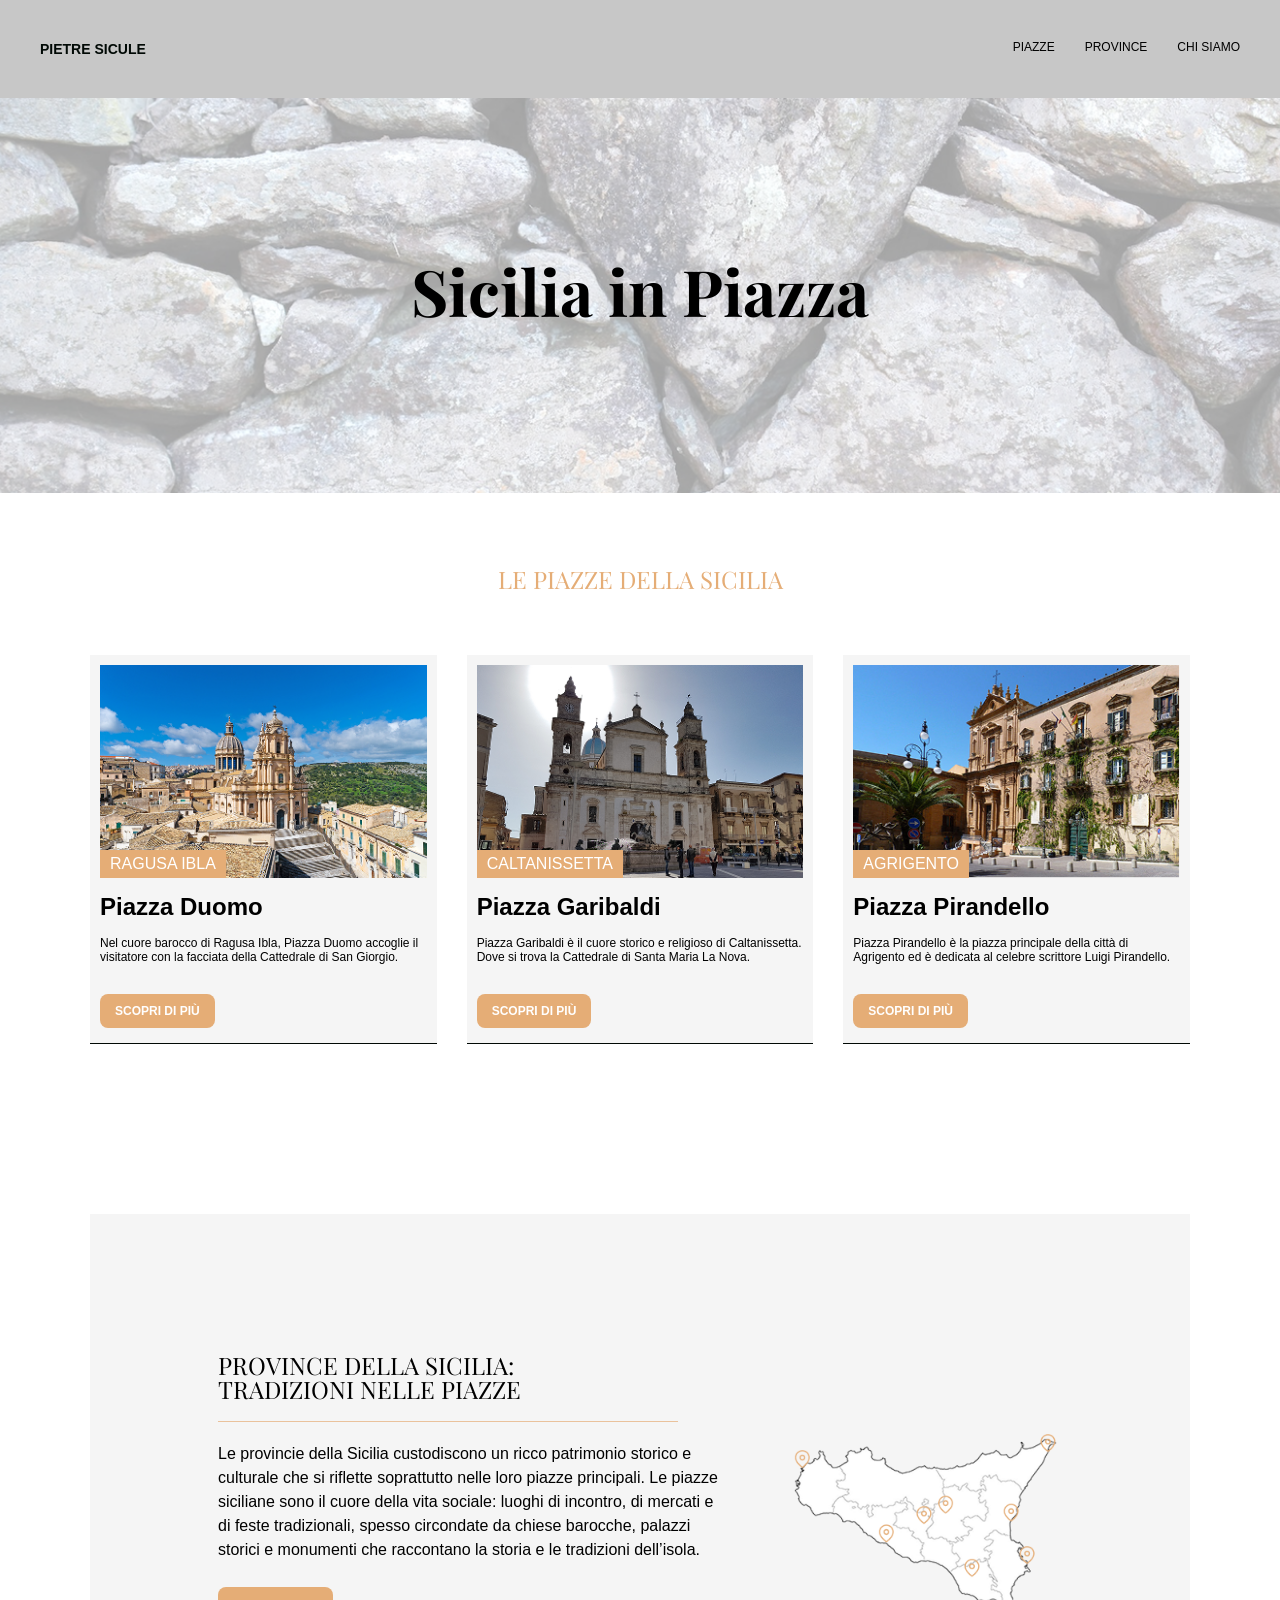
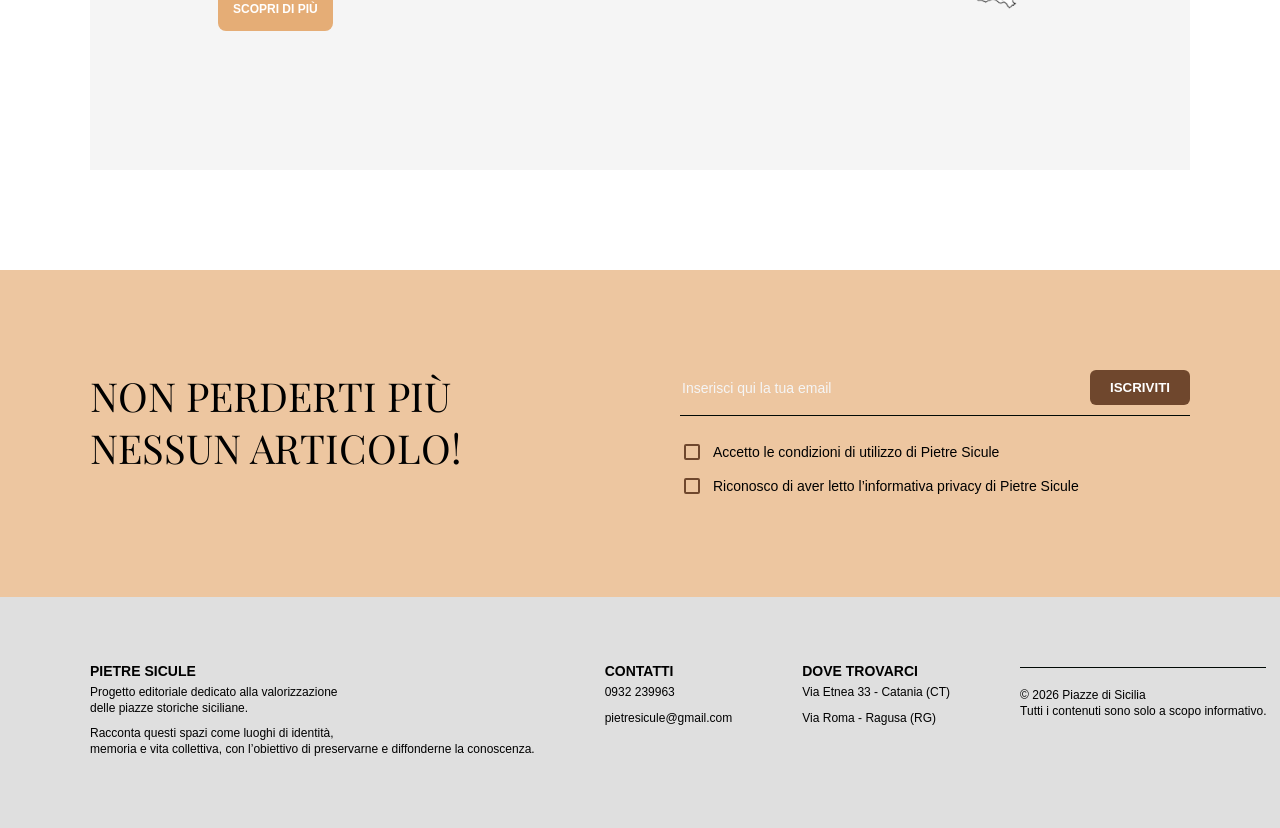
<file: index.html>
<!DOCTYPE html>
<html lang="en">
<head>
    <meta charset="UTF-8">
    <meta name="viewport" content="width=device-width, initial-scale=1.0">
    <title>pietresicule</title>
    <link rel="preconnect" href="https://fonts.googleapis.com">
    <link rel="preconnect" href="https://fonts.gstatic.com" crossorigin>
    <link href="https://fonts.googleapis.com/css2?family=Playfair+Display:ital,wght@0,400..900;1,400..900&display=swap" rel="stylesheet"> 
    <link rel="stylesheet" href="css/style.css">
</head>
<body>
   <header>
        <div class="textheader">
        <p><a href="index.html">Pietre Sicule</a></p>
        <nav>
            <ul>
                <li><a href = "piazze.html">piazze</a></li>
                <li><a href = "province.html">province</a></li>
                <li><a href = "about.html">chi siamo</a></li>
            </ul>
        </nav>
        </div>
   </header> 
   <main>
    <section class="hero hero_home">
    <div class="hero_text">
      <h1>Sicilia in Piazza</h1>
    </div>
  </section>
    <section class="cardhome">
        <h2>le piazze della sicilia</h2>
        <div class="card_contenitore">
          <a class="card_item" href="ragusa.html">
            <div class="card_img">
              <img src="img/ragusahome.png" alt="">
              <p class="tipologia">Ragusa Ibla</p>
            </div>
            <div class="text">
              <h1>Piazza Duomo</h1>
              <p>Nel cuore barocco di Ragusa Ibla,
                 Piazza Duomo accoglie il visitatore con la facciata
                 della Cattedrale di San Giorgio.</p>
              <span class="card_button">scopri di più</span>
            </div>
          </a>
          <a class="card_item" href="caltanissetta.html">
            <div class="card_img">
              <img src="img/caltanissettaelenco.png" alt="">
              <p class="tipologia">caltanissetta</p>
            </div>
            <div class="text">
              <h1>Piazza Garibaldi</h1>
              <p>Piazza Garibaldi è il cuore storico e religioso di
                Caltanissetta. Dove si trova la Cattedrale di
                Santa Maria La Nova.</p>
              <span class="card_button">scopri di più</span>
            </div>
          </a>
          <a class="card_item" href="agrigento.html">
            <div class="card_img">
              <img src="img/agrigentoelenco.png" alt="">
              <p class="tipologia">Agrigento</p>
            </div>
            <div class="text">
              <h1>Piazza Pirandello</h1>
              <p>Piazza Pirandello è la piazza principale della città di
                 Agrigento ed è dedicata al celebre scrittore Luigi Pirandello.</p>
              <span class="card_button">scopri di più</span>
            </div>
          </a>
        </div>
    </section>
    <section class="info">
        <div class="contenitore">
            <div class="info_text">
        <h1>Province della Sicilia: 
            tradizioni nelle piazze</h1>
        <p>Le provincie della Sicilia custodiscono un ricco patrimonio storico
           e culturale che si riflette soprattutto nelle loro piazze principali.
           Le piazze siciliane sono il cuore della vita sociale: luoghi di incontro,
           di mercati e di feste tradizionali, spesso circondate da chiese barocche,
           palazzi storici e monumenti che raccontano la storia e le tradizioni dell’isola.</p>  
           <a href="province.html">scopri di più</a>
           </div>
           <div class="info_img">
            <img src="img/siciliahome.png">
           </div>  
        </div>  
    </section>
   <section class="banner">
  <div class="banner_container">

    <div class="banner_title">
      <h1>Non perderti più nessun articolo!</h1>
    </div>

    <div class="banner_content">

      <div class="email_row">
        <input type="email" placeholder="Inserisci qui la tua email">
        <button type="button">Iscriviti</button>
      </div>

      <div class="banner_cond">
        <label>
          <input type="checkbox">
          Accetto le condizioni di utilizzo di Pietre Sicule
        </label>

        <label>
          <input type="checkbox">
          Riconosco di aver letto l’informativa privacy di Pietre Sicule
        </label>
      </div>

    </div>

  </div>
</section>
    <footer>
  <div class="footer_container">
    <div class="footer_text">
    <div class="colonna">
        <h3>pietre sicule</h3>
        <p>Progetto editoriale dedicato alla valorizzazione<br>
        delle piazze storiche siciliane.</p>
        <p>Racconta questi spazi come luoghi di identità,<br>
          memoria e vita collettiva, con l’obiettivo di preservarne e
          diffonderne la conoscenza.</p>
      </div>
      <div class="colonna">
        <h3>contatti</h3>
        <p>0932 239963</p>
        <p>pietresicule@gmail.com</p>
      </div>
    <div class="colonna">
        <h3>dove trovarci</h3>
        <p>Via Etnea 33 - Catania (CT)</p>
        <p>Via Roma - Ragusa (RG)</p>
      </div>  
      <div class="colonna">
        <p>© 2026 Piazze di Sicilia<br>
            Tutti i contenuti sono solo a scopo informativo.</p>
    </div>
    </div> 
</footer>
   </main>
</body>
</html>
</file>
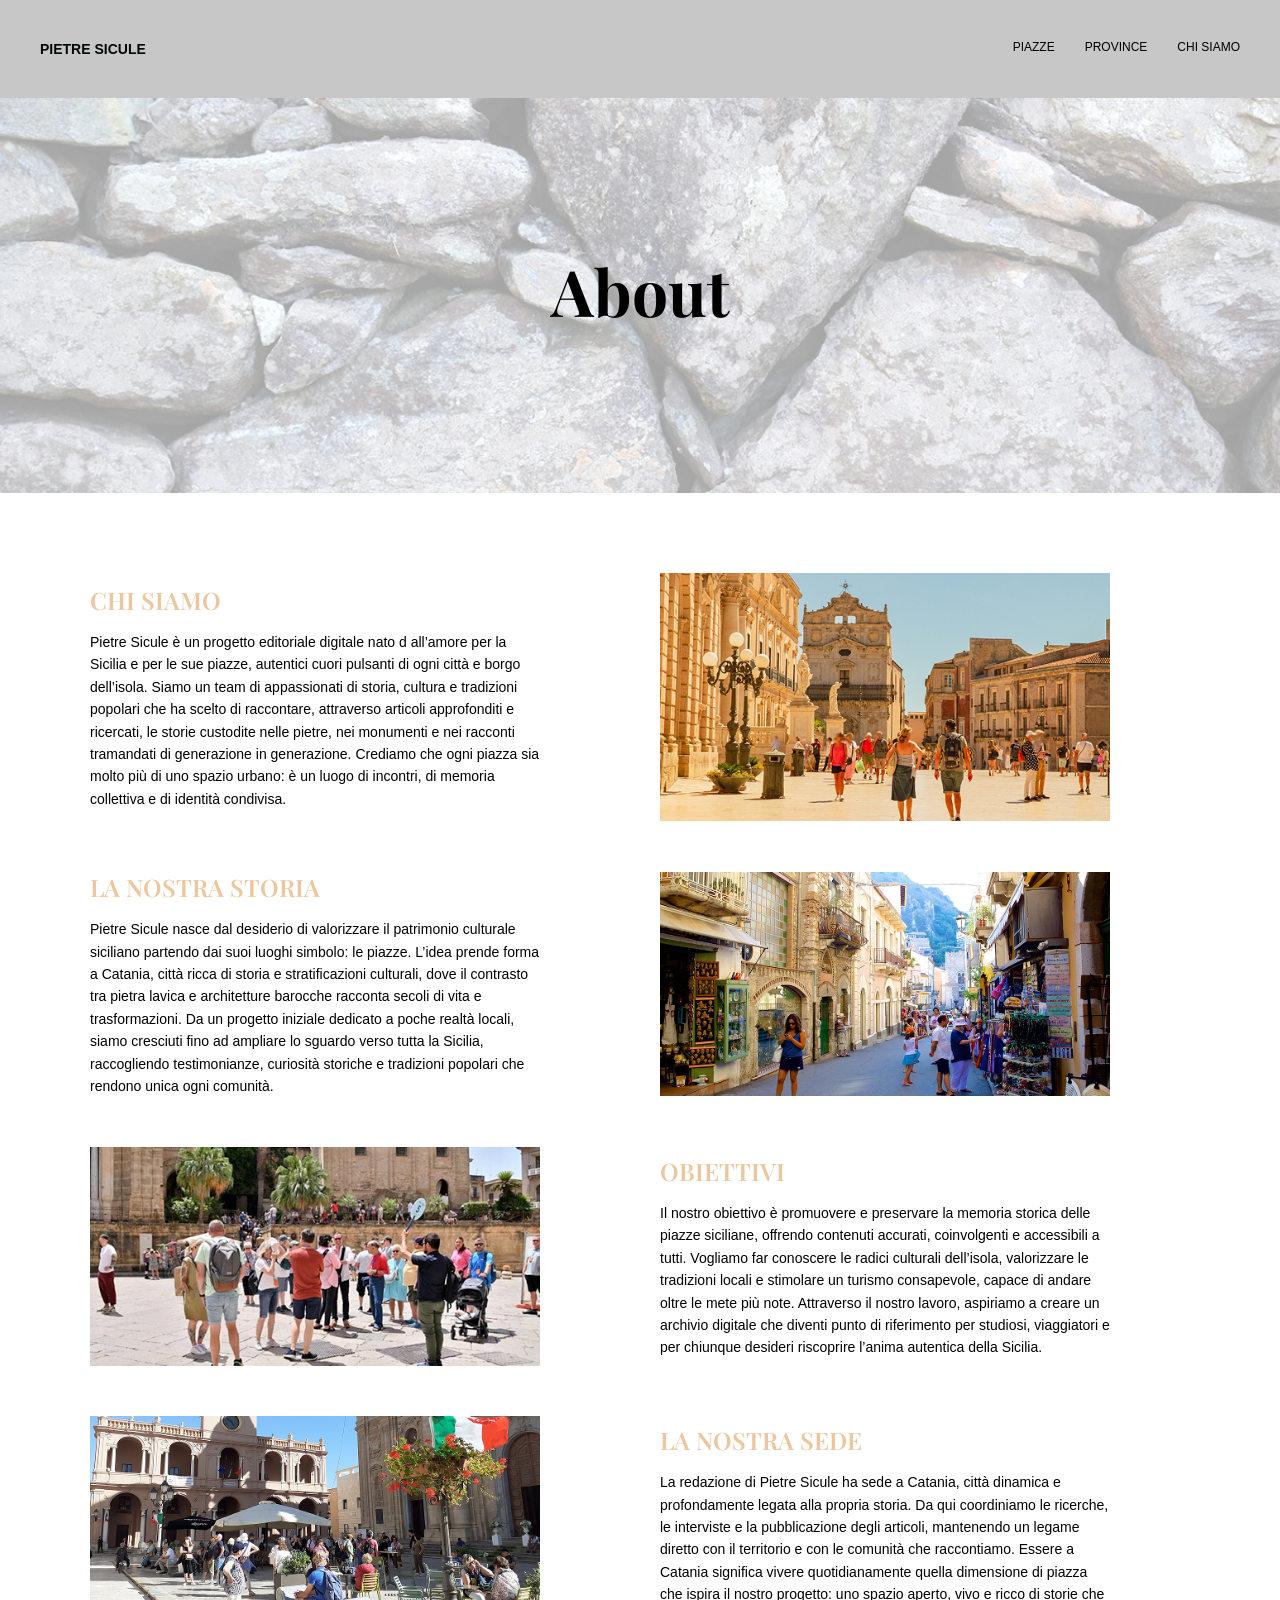
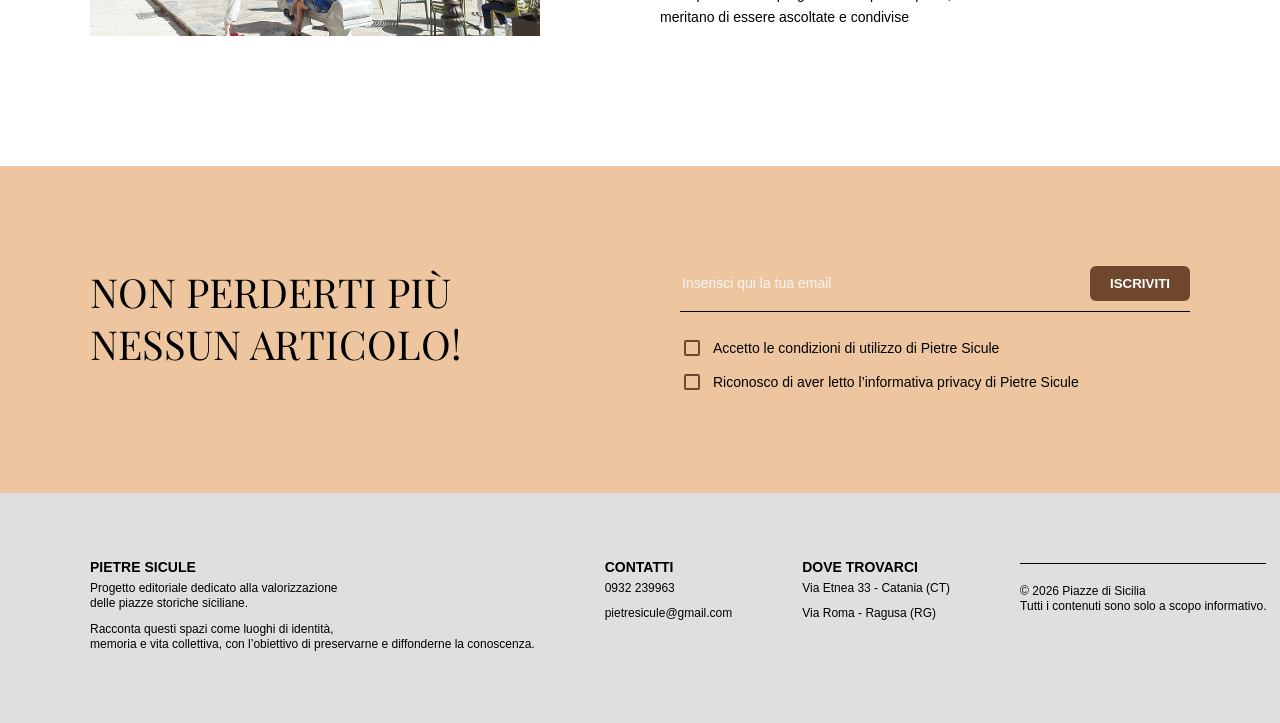
<file: about.html>
<!DOCTYPE html>
<html lang="en">
<head>
    <meta charset="UTF-8">
    <meta name="viewport" content="width=device-width, initial-scale=1.0">
    <title>chi siamo</title>
    <link rel="preconnect" href="https://fonts.googleapis.com">
    <link rel="preconnect" href="https://fonts.gstatic.com" crossorigin>
    <link href="https://fonts.googleapis.com/css2?family=Playfair+Display:ital,wght@0,400..900;1,400..900&display=swap" rel="stylesheet">
    <link rel="stylesheet" href="css/style.css">
</head>
<body>
   <header>
        <div class="textheader">
        <p><a href="index.html">Pietre Sicule</a></p>
        <nav>
            <ul>
                <li><a href = "piazze.html">piazze</a></li>
                <li><a href = "province.html">province</a></li>
                <li><a href = "about.html">chi siamo</a></li>
            </ul>
        </nav>
        </div>
   </header> 
   <main>
    <section class="hero hero_home">
    <div class="hero_text">
      <h1>About</h1>
    </div>
  </section>
  <section class="content_about">

    <div class="about_block">
        <div class="about_text">
            <h1>chi siamo</h1>
            <p>Pietre Sicule è un progetto editoriale digitale nato d
            all’amore per la Sicilia e per le sue piazze, autentici 
            cuori pulsanti di ogni città e borgo dell’isola. Siamo un team 
            di appassionati di storia, cultura e tradizioni popolari che ha scelto 
            di raccontare, attraverso articoli approfonditi e ricercati, 
            le storie custodite nelle pietre, nei monumenti e nei racconti tramandati 
            di generazione in generazione. Crediamo che ogni piazza sia molto più di uno 
            spazio urbano: è un luogo di incontri, di memoria collettiva e di identità condivisa.</p>
        </div>
        <div class="about_img">
            <img src="img/about1.png" alt="">
        </div>
    </div>

    <div class="about_block">
        <div class="about_text">
            <h1>la nostra storia</h1>
            <p>Pietre Sicule nasce dal desiderio di valorizzare il patrimonio culturale siciliano partendo 
            dai suoi luoghi simbolo: le piazze. L’idea prende forma a Catania, città ricca di storia
            e stratificazioni culturali, dove il contrasto tra pietra lavica e architetture barocche 
            racconta secoli di vita e trasformazioni. Da un progetto iniziale dedicato a poche realtà locali,
            siamo cresciuti fino ad ampliare lo sguardo verso tutta la Sicilia, raccogliendo testimonianze,
            curiosità storiche e tradizioni popolari che rendono unica ogni comunità.</p>
        </div>
        <div class="about_img">
            <img src="img/about2.png" alt="">
        </div>
    </div>

    <div class="about_block">
        <div class="about_img">
            <img src="img/about3.png" alt="">
        </div>
        <div class="about_text">
            <h1>obiettivi</h1>
            <p>Il nostro obiettivo è promuovere e preservare la memoria storica delle piazze siciliane, 
                offrendo contenuti accurati, coinvolgenti e accessibili a tutti. Vogliamo far conoscere 
                le radici culturali dell’isola, valorizzare le tradizioni locali e stimolare un turismo 
                consapevole, capace di andare oltre le mete più note. Attraverso il nostro lavoro, 
                aspiriamo a creare un archivio digitale che diventi punto di riferimento per studiosi, 
                viaggiatori e per chiunque desideri riscoprire l’anima autentica della Sicilia.</p>
        </div>
    </div>

    <div class="about_block">
        <div class="about_img">
            <img src="img/about4.png" alt="">
        </div>
        <div class="about_text">
            <h1>la nostra sede</h1>
            <p>La redazione di Pietre Sicule ha sede a Catania, città dinamica e profondamente legata
            alla propria storia. Da qui coordiniamo le ricerche, le interviste e la pubblicazione
            degli articoli, mantenendo un legame diretto con il territorio e con le comunità che raccontiamo.
            Essere a Catania significa vivere quotidianamente quella dimensione di piazza che ispira il 
            nostro progetto: uno spazio aperto, vivo e ricco di storie che meritano di essere ascoltate 
            e condivise</p>
        </div>
    </div>
  </section>


    
  <section class="banner">
  <div class="banner_container">

    <div class="banner_title">
      <h1>Non perderti più nessun articolo!</h1>
    </div>

    <div class="banner_content">

      <div class="email_row">
        <input type="email" placeholder="Inserisci qui la tua email">
        <button type="button">Iscriviti</button>
      </div>

      <div class="banner_cond">
        <label>
          <input type="checkbox">
          Accetto le condizioni di utilizzo di Pietre Sicule
        </label>

        <label>
          <input type="checkbox">
          Riconosco di aver letto l’informativa privacy di Pietre Sicule
        </label>
      </div>

    </div>

  </div>
</section>
<footer>
  <div class="footer_container">
    <div class="footer_text">
    <div class="colonna">
        <h3>pietre sicule</h3>
        <p>Progetto editoriale dedicato alla valorizzazione<br>
        delle piazze storiche siciliane.</p>
        <p>Racconta questi spazi come luoghi di identità,<br>
          memoria e vita collettiva, con l’obiettivo di preservarne e
          diffonderne la conoscenza.</p>
      </div>
      <div class="colonna">
        <h3>contatti</h3>
        <p>0932 239963</p>
        <p>pietresicule@gmail.com</p>
      </div>
    <div class="colonna">
        <h3>dove trovarci</h3>
        <p>Via Etnea 33 - Catania (CT)</p>
        <p>Via Roma - Ragusa (RG)</p>
      </div>  
      <div class="colonna">
        <p>© 2026 Piazze di Sicilia<br>
            Tutti i contenuti sono solo a scopo informativo.</p>
    </div>
    </div> 
</footer>
   </main>
</body>
</html>
</file>
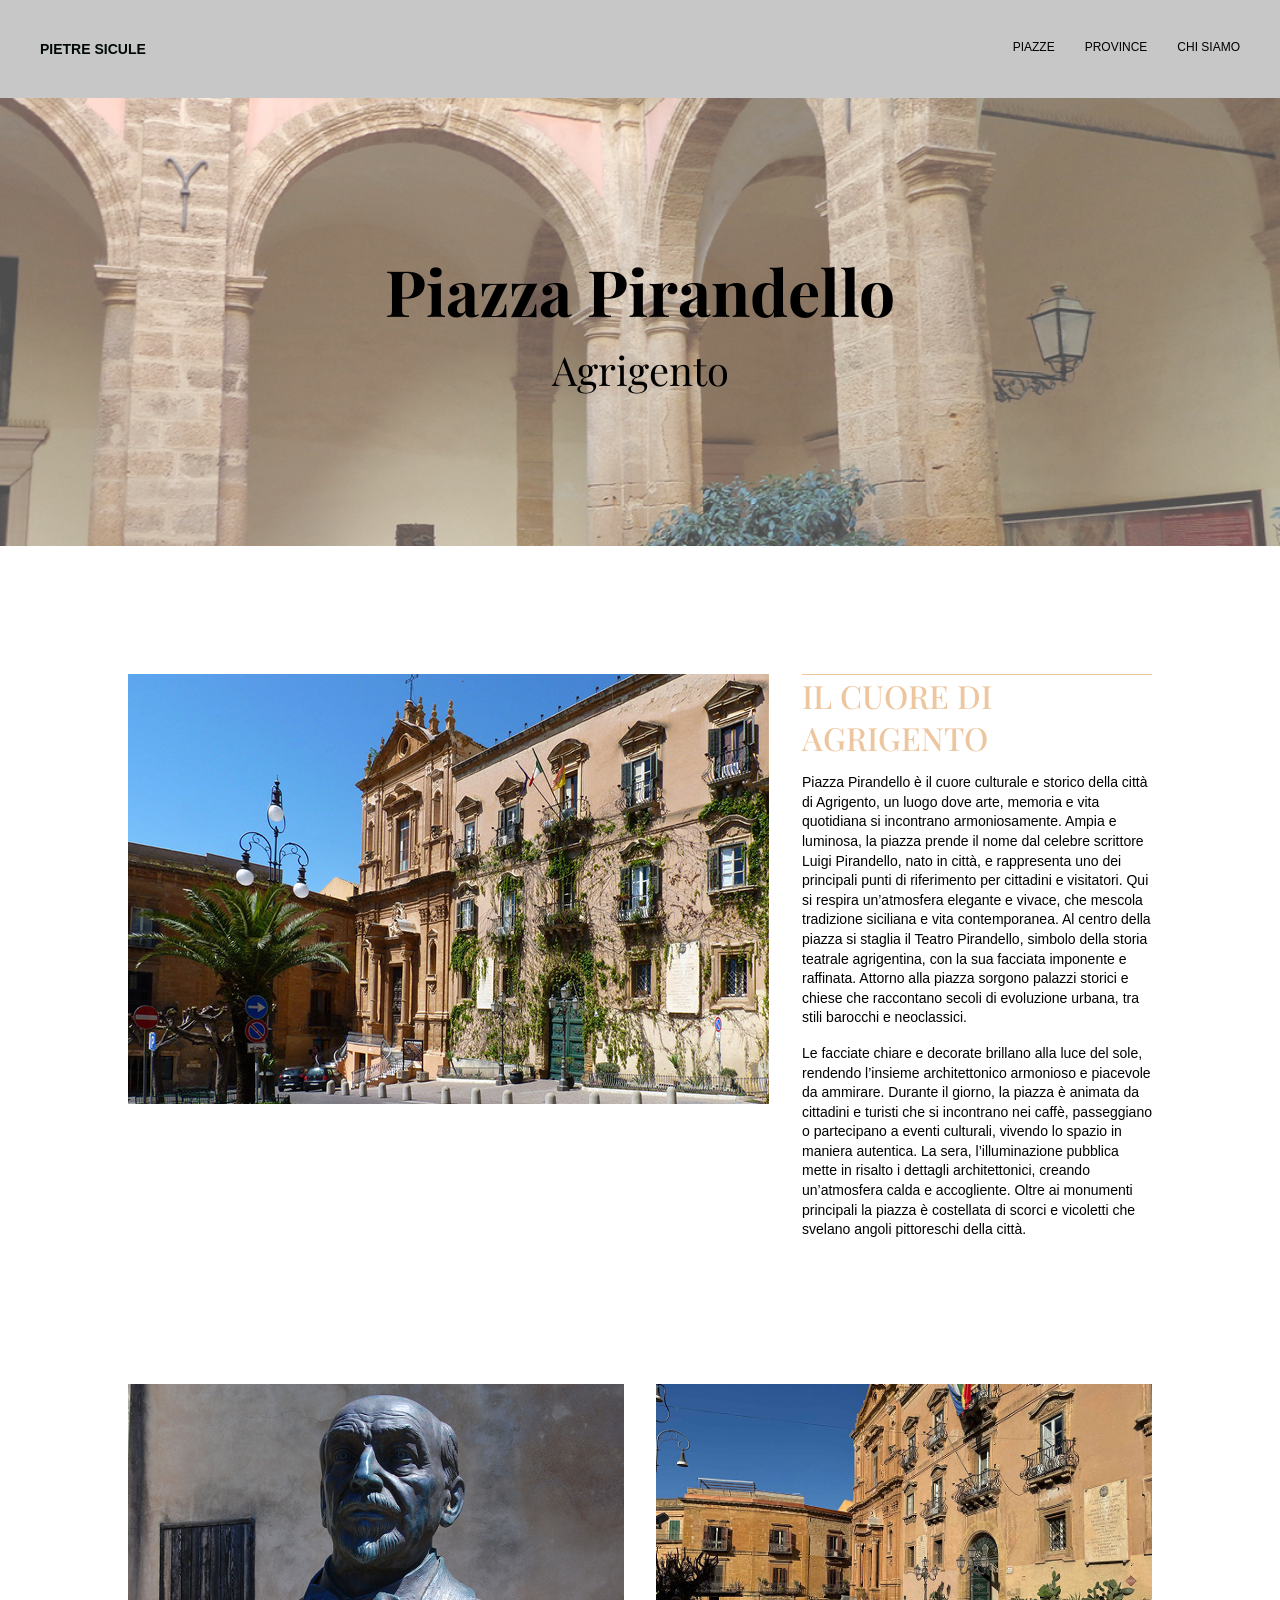
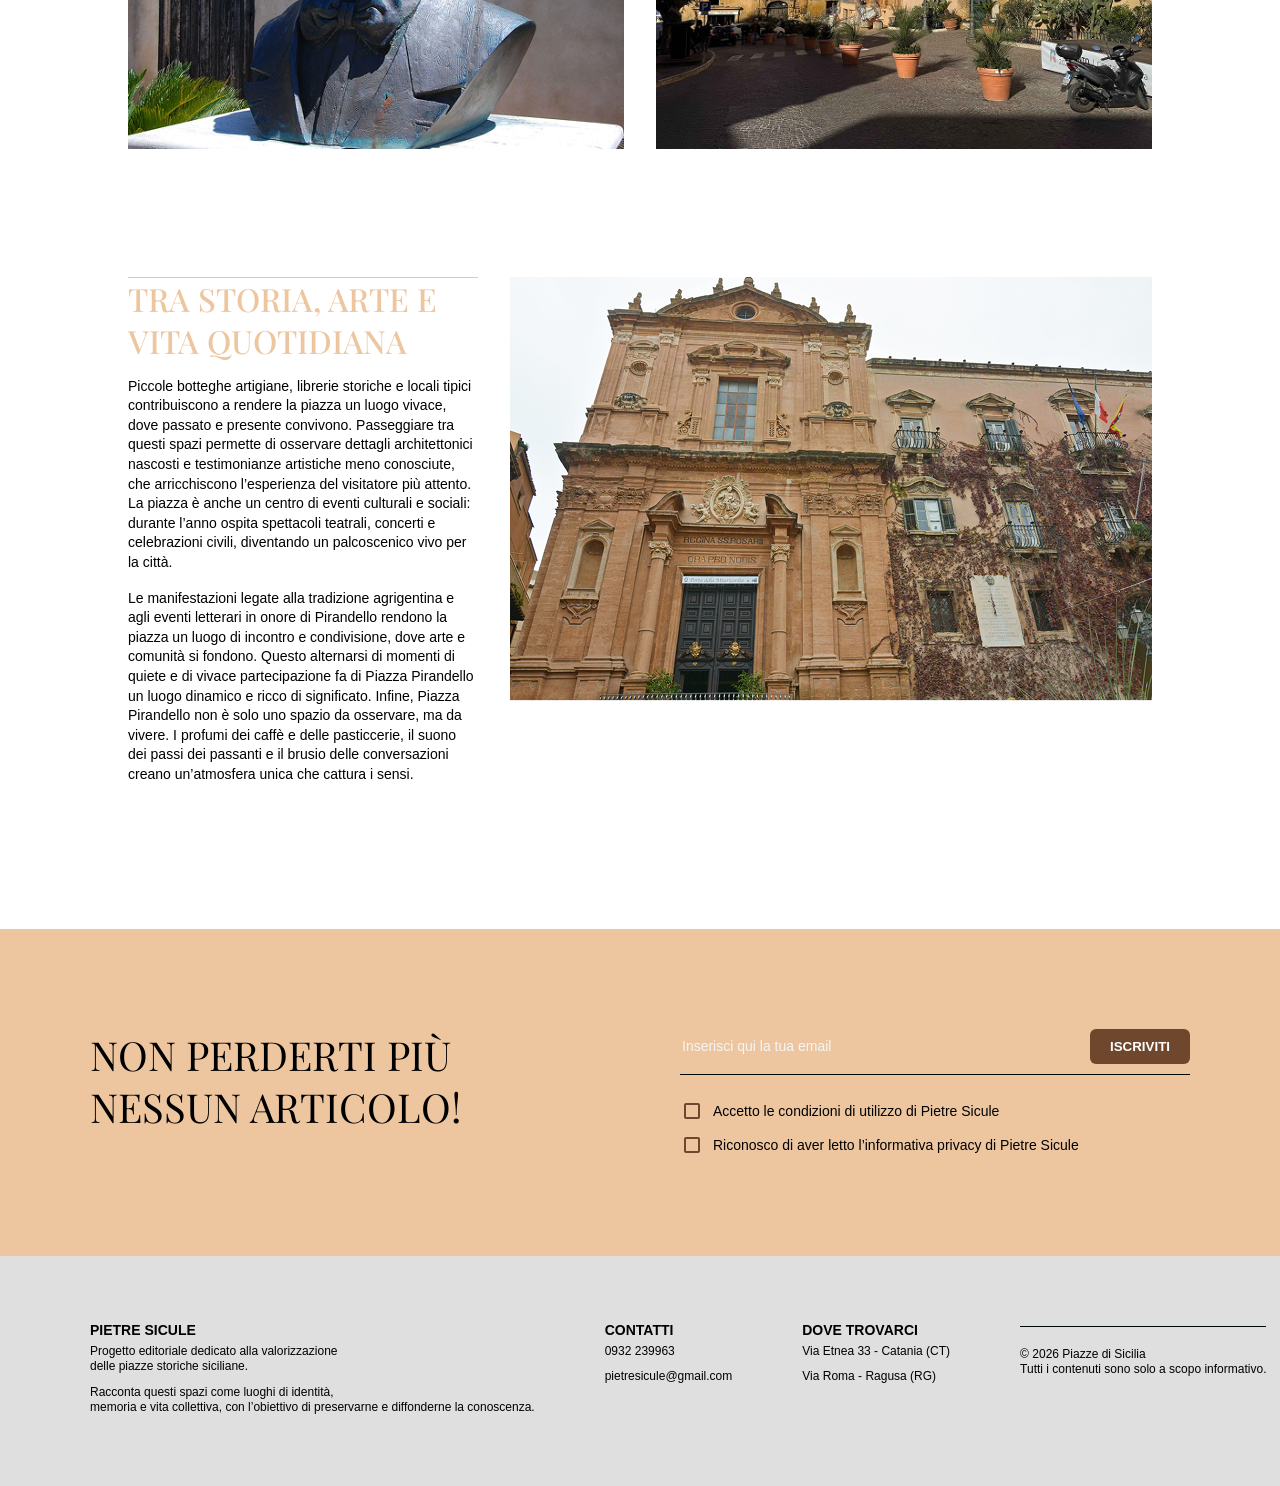
<file: agrigento.html>
<!DOCTYPE html>
<html lang="en">
<head>
    <meta charset="UTF-8">
    <meta name="viewport" content="width=device-width, initial-scale=1.0">
    <title>Piazza Pirandello Agrigento</title>
    <link rel="preconnect" href="https://fonts.googleapis.com">
    <link rel="preconnect" href="https://fonts.gstatic.com" crossorigin>
    <link href="https://fonts.googleapis.com/css2?family=Playfair+Display:ital,wght@0,400..900;1,400..900&display=swap" rel="stylesheet">
    <link rel="stylesheet" href="css/style.css">
</head>
<body>
   <header>
        <div class="textheader">
        <p><a href="index.html">Pietre Sicule</a></p>
        <nav>
            <ul>
                <li><a href = "piazze.html">piazze</a></li>
                <li><a href = "province.html">province</a></li>
                <li><a href = "about.html">chi siamo</a></li>
            </ul>
        </nav>
        </div>
   </header> 
   <main>
    <section class="hero hero_agrigento">
    <div class="hero_text">
      <h1>Piazza Pirandello</h1>
      <p>Agrigento</p>
    </div>
  </section>
    <section class="content">
        <div class="content_uno">
            <div class="uno_img">
                <img src="img/agrigento1.png" class="gallery">
            </div>
        <div class="uno_text">
            <h1>Il cuore di Agrigento</h1>
            <p>Piazza Pirandello è il cuore culturale e storico della città di Agrigento,
                un luogo dove arte, memoria e vita quotidiana si incontrano armoniosamente.
                Ampia e luminosa, la piazza prende il nome dal celebre scrittore Luigi Pirandello,
                nato in città, e rappresenta uno dei principali punti di riferimento per cittadini e
                visitatori. Qui si respira un’atmosfera elegante e vivace, che mescola tradizione
                siciliana e vita contemporanea.
                Al centro della piazza si staglia il Teatro Pirandello, simbolo della storia teatrale
                agrigentina, con la sua facciata imponente e raffinata. Attorno alla piazza sorgono
                palazzi storici e chiese che raccontano secoli di evoluzione urbana, tra stili barocchi
                e neoclassici.</p>
            <p>Le facciate chiare e decorate brillano alla luce del sole, rendendo
                l’insieme architettonico armonioso e piacevole da ammirare. Durante il giorno, la piazza
                è animata da cittadini e turisti che si incontrano nei caffè, passeggiano o partecipano
                a eventi culturali, vivendo lo spazio in maniera autentica. La sera, l’illuminazione
                pubblica mette in risalto i dettagli architettonici, creando un’atmosfera calda e
                accogliente. Oltre ai monumenti principali la piazza è costellata di scorci
                e vicoletti che svelano angoli pittoreschi della città.</p>
        </div>    
        </div>
    <div class="img">
        <img src="img/agrigento2.png" class="gallery">
        <img src="img/agrigento3.png" class="gallery">
    </div>
        <div class="content_uno">
        <div class="uno_text">
            <h1>tra storia, arte e vita quotidiana</h1>
            <p>Piccole botteghe artigiane, librerie storiche e locali tipici contribuiscono a
                rendere la piazza un luogo vivace, dove passato e presente convivono.
                Passeggiare tra questi spazi permette di osservare dettagli architettonici
                nascosti e testimonianze artistiche meno conosciute, che arricchiscono l’esperienza
                del visitatore più attento.
                La piazza è anche un centro di eventi culturali e sociali: durante l’anno ospita
                spettacoli teatrali, concerti e celebrazioni civili, diventando un palcoscenico
                vivo per la città.</p>
            <p>Le manifestazioni legate alla tradizione agrigentina e agli eventi
                letterari in onore di Pirandello rendono la piazza un luogo di incontro e condivisione,
                dove arte e comunità si fondono. Questo alternarsi di momenti di quiete e di vivace
                partecipazione fa di Piazza Pirandello un luogo dinamico e ricco di significato.
                Infine, Piazza Pirandello non è solo uno spazio da osservare, ma da vivere.
                I profumi dei caffè e delle pasticcerie, il suono dei passi dei passanti e il brusio
                delle conversazioni creano un’atmosfera unica che cattura i sensi.</p> 
               </div>
            <div class="uno_img">
                <img src="img/agrigento4.png" class="gallery">
            </div>
        </div>    
    </section>
     <section class="banner">
  <div class="banner_container">

    <div class="banner_title">
      <h1>Non perderti più nessun articolo!</h1>
    </div>

    <div class="banner_content">

      <div class="email_row">
        <input type="email" placeholder="Inserisci qui la tua email">
        <button type="button">Iscriviti</button>
      </div>

      <div class="banner_cond">
        <label>
          <input type="checkbox">
          Accetto le condizioni di utilizzo di Pietre Sicule
        </label>

        <label>
          <input type="checkbox">
          Riconosco di aver letto l’informativa privacy di Pietre Sicule
        </label>
      </div>

    </div>

  </div>
</section>
   <footer>
  <div class="footer_container">
    <div class="footer_text">
    <div class="colonna">
        <h3>pietre sicule</h3>
        <p>Progetto editoriale dedicato alla valorizzazione<br>
        delle piazze storiche siciliane.</p>
        <p>Racconta questi spazi come luoghi di identità,<br>
          memoria e vita collettiva, con l’obiettivo di preservarne e
          diffonderne la conoscenza.</p>
      </div>
      <div class="colonna">
        <h3>contatti</h3>
        <p>0932 239963</p>
        <p>pietresicule@gmail.com</p>
      </div>
    <div class="colonna">
        <h3>dove trovarci</h3>
        <p>Via Etnea 33 - Catania (CT)</p>
        <p>Via Roma - Ragusa (RG)</p>
      </div>  
      <div class="colonna">
        <p>© 2026 Piazze di Sicilia<br>
            Tutti i contenuti sono solo a scopo informativo.</p>
    </div>
    </div> 
</footer>
   </main>
</body>
<div id="lightbox">
  <span class="close">&times;</span>
  <span class="arrow left">&#10094;</span>
  <img id="lightbox-img">
  <span class="arrow right">&#10095;</span>
</div>

<script>

const images = document.querySelectorAll(".gallery");
const lightbox = document.getElementById("lightbox");
const lightboxImg = document.getElementById("lightbox-img");

let index = 0;

function showImage(i){
    index = i;
    lightboxImg.src = images[index].src;
    lightbox.style.display = "flex";
}

function next(){
    index = (index + 1) % images.length;
    lightboxImg.src = images[index].src;
}

function prev(){
    index = (index - 1 + images.length) % images.length;
    lightboxImg.src = images[index].src;
}

images.forEach((img, i)=>{
    img.addEventListener("click", ()=> showImage(i));
});

document.querySelector(".right").onclick = next;
document.querySelector(".left").onclick = prev;

document.querySelector(".close").onclick = ()=> lightbox.style.display="none";

lightbox.addEventListener("click",(e)=>{
if(e.target === lightbox){
lightbox.style.display="none";
}
});

document.addEventListener("keydown",(e)=>{

if(lightbox.style.display === "flex"){

if(e.key === "ArrowRight") next();

if(e.key === "ArrowLeft") prev();

if(e.key === "Escape") lightbox.style.display="none";

}

});

</script>
</html>
</file>
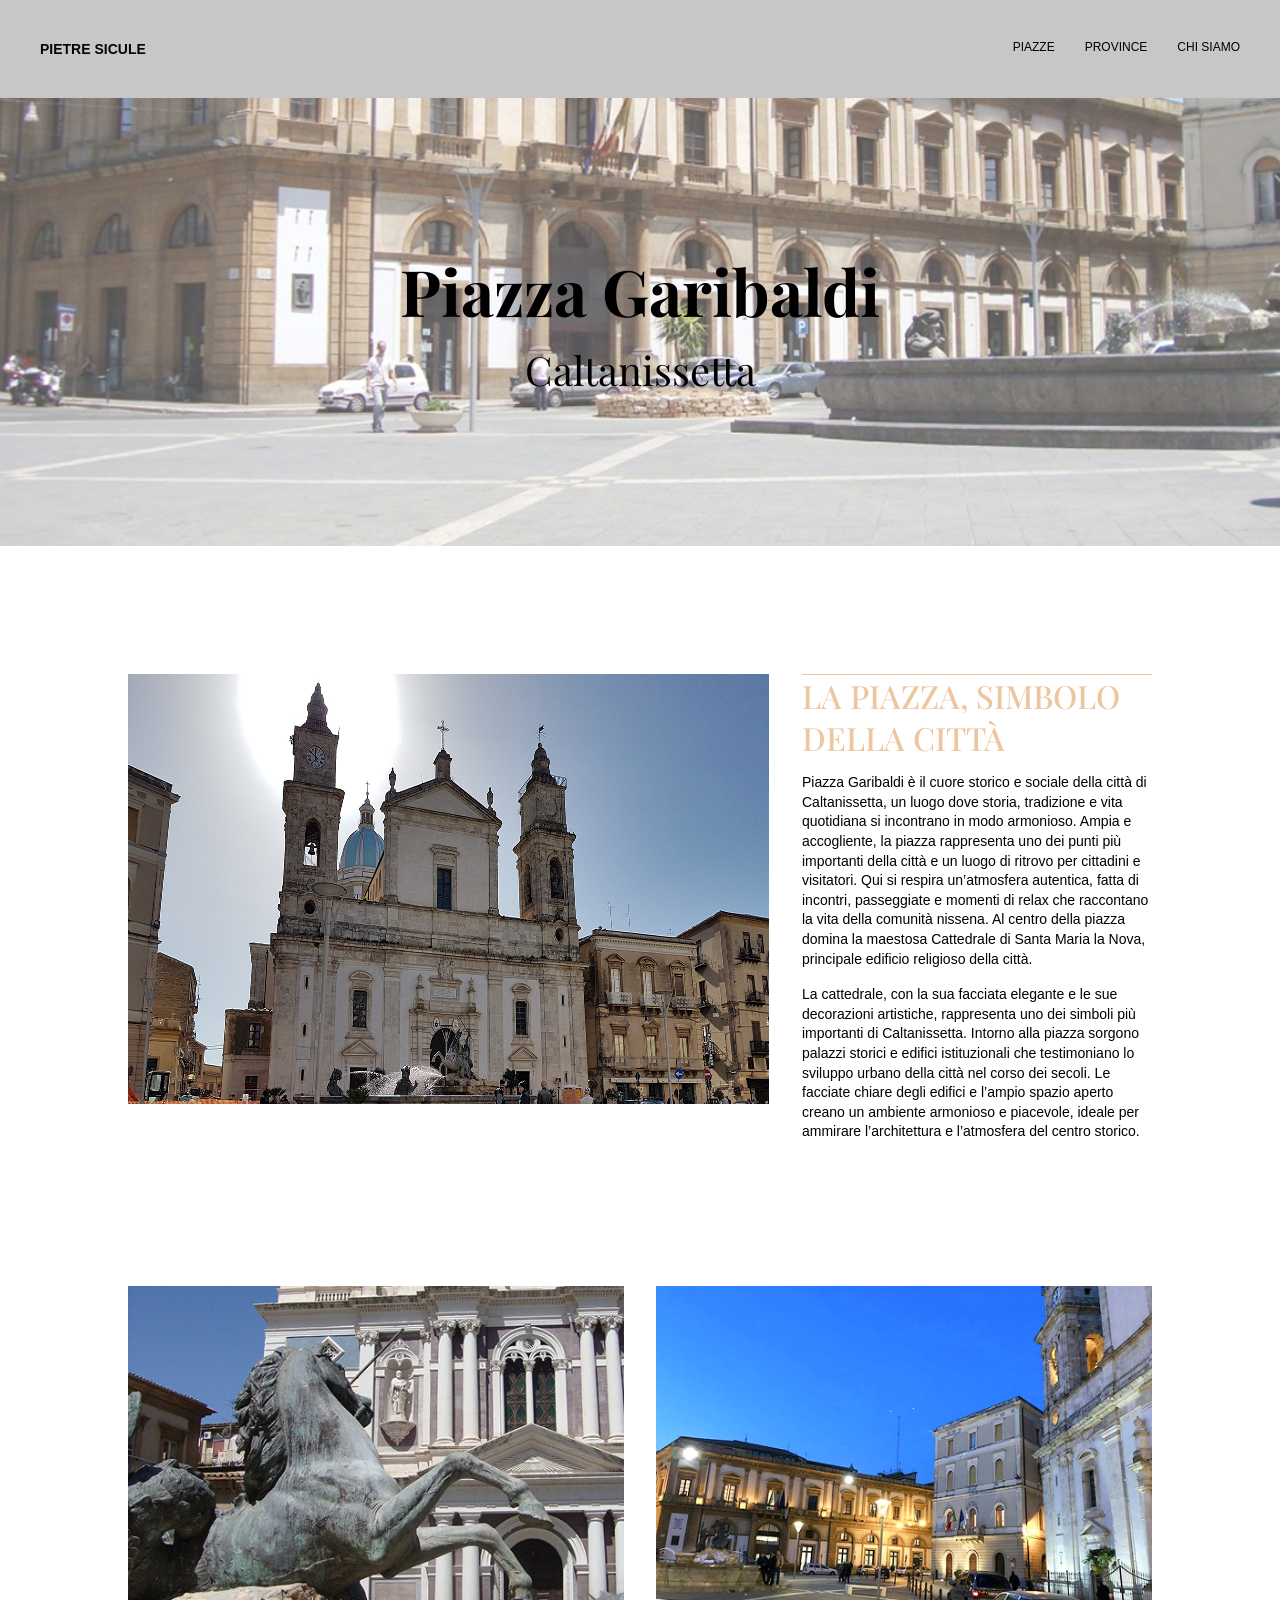
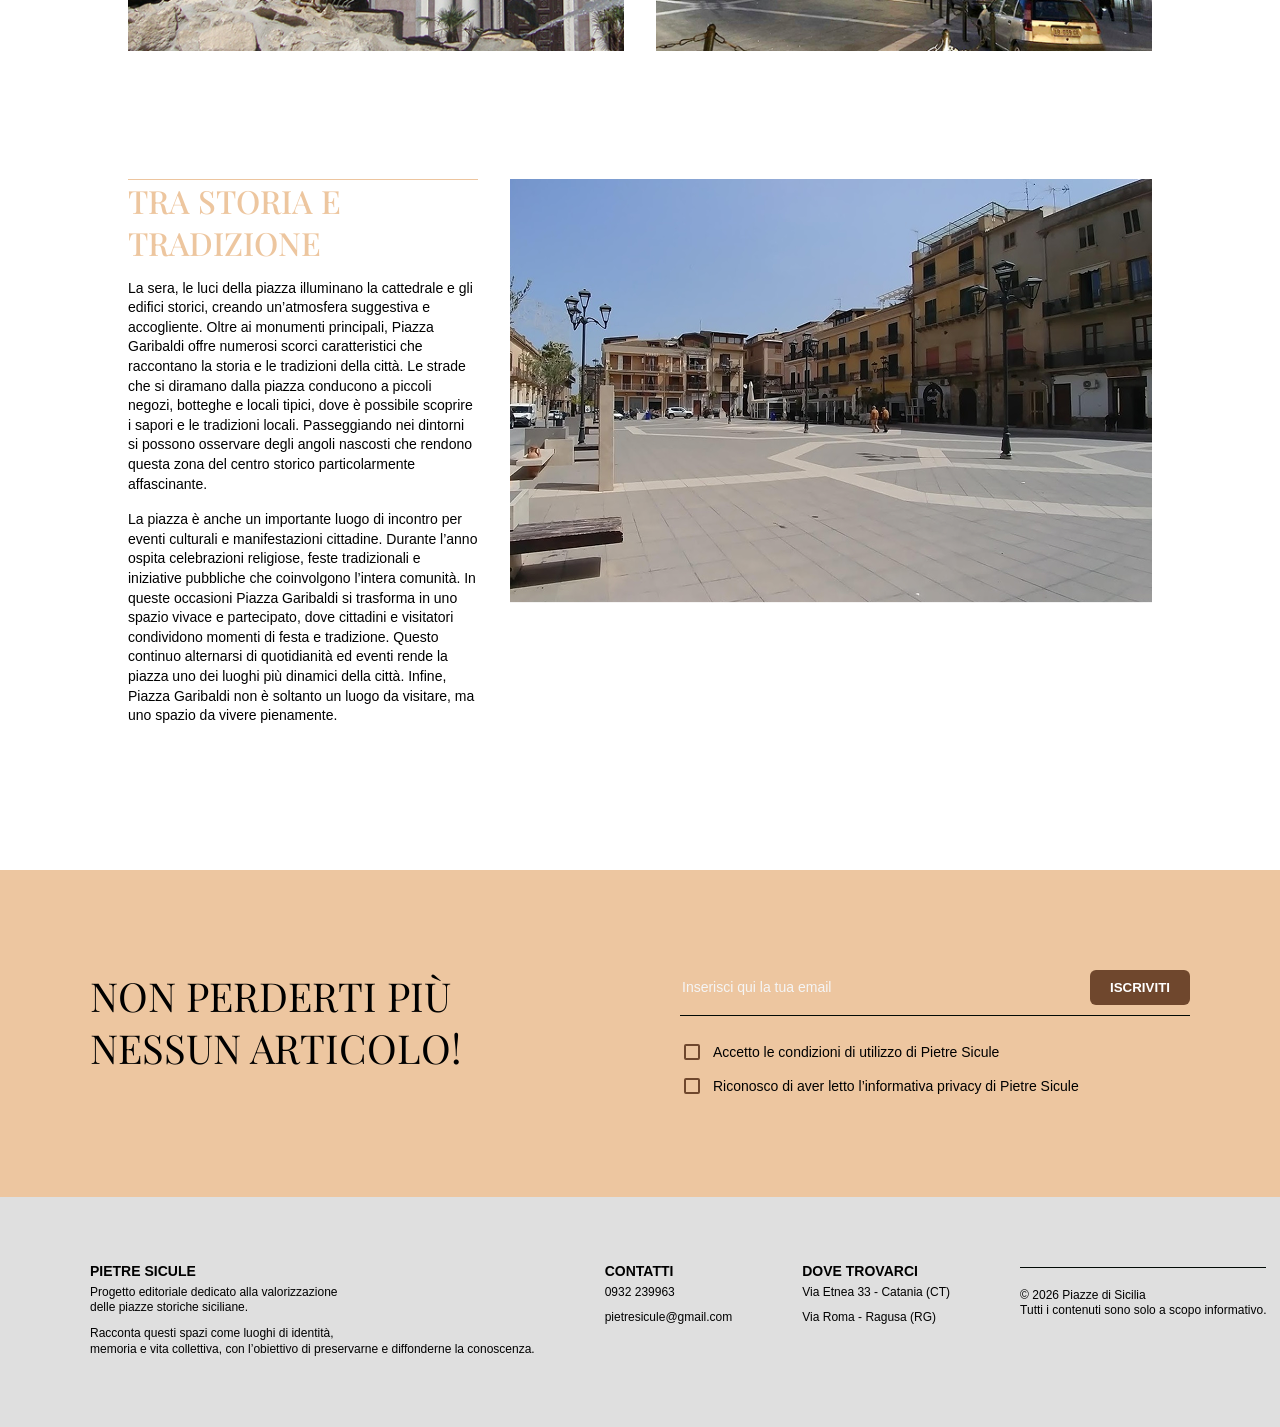
<file: caltanissetta.html>
<!DOCTYPE html>
<html lang="en">
<head>
    <meta charset="UTF-8">
    <meta name="viewport" content="width=device-width, initial-scale=1.0">
    <title>Piazza Garibaldi Caltanissetta</title>
    <link rel="preconnect" href="https://fonts.googleapis.com">
    <link rel="preconnect" href="https://fonts.gstatic.com" crossorigin>
    <link href="https://fonts.googleapis.com/css2?family=Playfair+Display:ital,wght@0,400..900;1,400..900&display=swap" rel="stylesheet"> 
    <link rel="stylesheet" href="css/style.css">
</head>
<body>
   <header>
        <div class="textheader">
        <p><a href="index.html">Pietre Sicule</a></p>
        <nav>
            <ul>
                <li><a href = "piazze.html">piazze</a></li>
                <li><a href = "province.html">province</a></li>
                <li><a href = "about.html">chi siamo</a></li>
            </ul>
        </nav>
        </div>
   </header> 
   <main>
    <section class="hero hero_caltanissetta">
    <div class="hero_text">
      <h1>Piazza Garibaldi</h1>
      <p>Caltanissetta</p>
    </div>
  </section>
    <section class="content">
        <div class="content_uno">
            <div class="uno_img">
                <img src="img/calta1.png" class="gallery">
            </div>
        <div class="uno_text">
            <h1>la piazza, simbolo della città</h1>
            <p>Piazza Garibaldi è il cuore storico e sociale della città di Caltanissetta,
                un luogo dove storia, tradizione e vita quotidiana si incontrano in modo armonioso.
                Ampia e accogliente, la piazza rappresenta uno dei punti più importanti della città
                e un luogo di ritrovo per cittadini e visitatori. Qui si respira un’atmosfera autentica,
                fatta di incontri, passeggiate e momenti di relax che raccontano la vita della comunità
                nissena. Al centro della piazza domina la maestosa Cattedrale di Santa Maria la Nova,
                principale edificio religioso della città.</p>
            <p>La cattedrale, con la sua facciata elegante
                e le sue decorazioni artistiche, rappresenta uno dei simboli più importanti di
                Caltanissetta. Intorno alla piazza sorgono palazzi storici e edifici istituzionali
                che testimoniano lo sviluppo urbano della città nel corso dei secoli. 
                Le facciate chiare degli edifici e l’ampio spazio aperto creano un ambiente armonioso
                e piacevole, ideale per ammirare l’architettura e l’atmosfera del centro storico.</p>
        </div>    
        </div>
    <div class="img">
        <img src="img/calta2.png" class="gallery">
        <img src="img/calta3.png" class="gallery">
    </div>
        <div class="content_uno">
        <div class="uno_text">
            <h1>tra storia e tradizione</h1>
            <p>La sera, le luci della piazza illuminano la cattedrale e gli edifici storici,
                creando un’atmosfera suggestiva e accogliente.
                Oltre ai monumenti principali, Piazza Garibaldi offre numerosi scorci caratteristici
                che raccontano la storia e le tradizioni della città. Le strade che si diramano
                dalla piazza conducono a piccoli negozi, botteghe e locali tipici, dove è
                possibile scoprire i sapori e le tradizioni locali. Passeggiando nei dintorni si
                possono osservare degli angoli nascosti che rendono questa zona
                del centro storico particolarmente affascinante.</p>
            <p> La piazza è anche un importante luogo di incontro per eventi culturali e manifestazioni
                cittadine. Durante l’anno ospita celebrazioni religiose, feste tradizionali e
                iniziative pubbliche che coinvolgono l’intera comunità. In queste occasioni Piazza Garibaldi si
                trasforma in uno spazio vivace e partecipato, dove cittadini e visitatori condividono momenti di festa e tradizione.
                Questo continuo alternarsi di quotidianità ed eventi rende la piazza uno dei luoghi più dinamici della città.
                Infine, Piazza Garibaldi non è soltanto un luogo da visitare, ma uno spazio da vivere pienamente.</p>   
               </div>
            <div class="uno_img">
                <img src="img/calta4.png" class="gallery">
            </div>
        </div>    
    </section>
     <section class="banner">
  <div class="banner_container">

    <div class="banner_title">
      <h1>Non perderti più nessun articolo!</h1>
    </div>

    <div class="banner_content">

      <div class="email_row">
        <input type="email" placeholder="Inserisci qui la tua email">
        <button type="button">Iscriviti</button>
      </div>

      <div class="banner_cond">
        <label>
          <input type="checkbox">
          Accetto le condizioni di utilizzo di Pietre Sicule
        </label>

        <label>
          <input type="checkbox">
          Riconosco di aver letto l’informativa privacy di Pietre Sicule
        </label>
      </div>

    </div>

  </div>
</section>
  <footer>
  <div class="footer_container">
    <div class="footer_text">
    <div class="colonna">
        <h3>pietre sicule</h3>
        <p>Progetto editoriale dedicato alla valorizzazione<br>
        delle piazze storiche siciliane.</p>
        <p>Racconta questi spazi come luoghi di identità,<br>
          memoria e vita collettiva, con l’obiettivo di preservarne e
          diffonderne la conoscenza.</p>
      </div>
      <div class="colonna">
        <h3>contatti</h3>
        <p>0932 239963</p>
        <p>pietresicule@gmail.com</p>
      </div>
    <div class="colonna">
        <h3>dove trovarci</h3>
        <p>Via Etnea 33 - Catania (CT)</p>
        <p>Via Roma - Ragusa (RG)</p>
      </div>  
      <div class="colonna">
        <p>© 2026 Piazze di Sicilia<br>
            Tutti i contenuti sono solo a scopo informativo.</p>
    </div>
    </div> 
</footer>
   </main>
<div id="lightbox">
  <span class="close">&times;</span>
  <span class="arrow left">&#10094;</span>
  <img id="lightbox-img">
  <span class="arrow right">&#10095;</span>
</div>

<script>

const images = document.querySelectorAll(".gallery");
const lightbox = document.getElementById("lightbox");
const lightboxImg = document.getElementById("lightbox-img");

let index = 0;

function showImage(i){
    index = i;
    lightboxImg.src = images[index].src;
    lightbox.style.display = "flex";
}

function next(){
    index = (index + 1) % images.length;
    lightboxImg.src = images[index].src;
}

function prev(){
    index = (index - 1 + images.length) % images.length;
    lightboxImg.src = images[index].src;
}

images.forEach((img, i)=>{
    img.addEventListener("click", ()=> showImage(i));
});

document.querySelector(".right").onclick = next;
document.querySelector(".left").onclick = prev;

document.querySelector(".close").onclick = ()=> lightbox.style.display="none";

lightbox.addEventListener("click",(e)=>{
if(e.target === lightbox){
lightbox.style.display="none";
}
});

document.addEventListener("keydown",(e)=>{

if(lightbox.style.display === "flex"){

if(e.key === "ArrowRight") next();

if(e.key === "ArrowLeft") prev();

if(e.key === "Escape") lightbox.style.display="none";

}

});

</script>
</body>
</html>
</file>
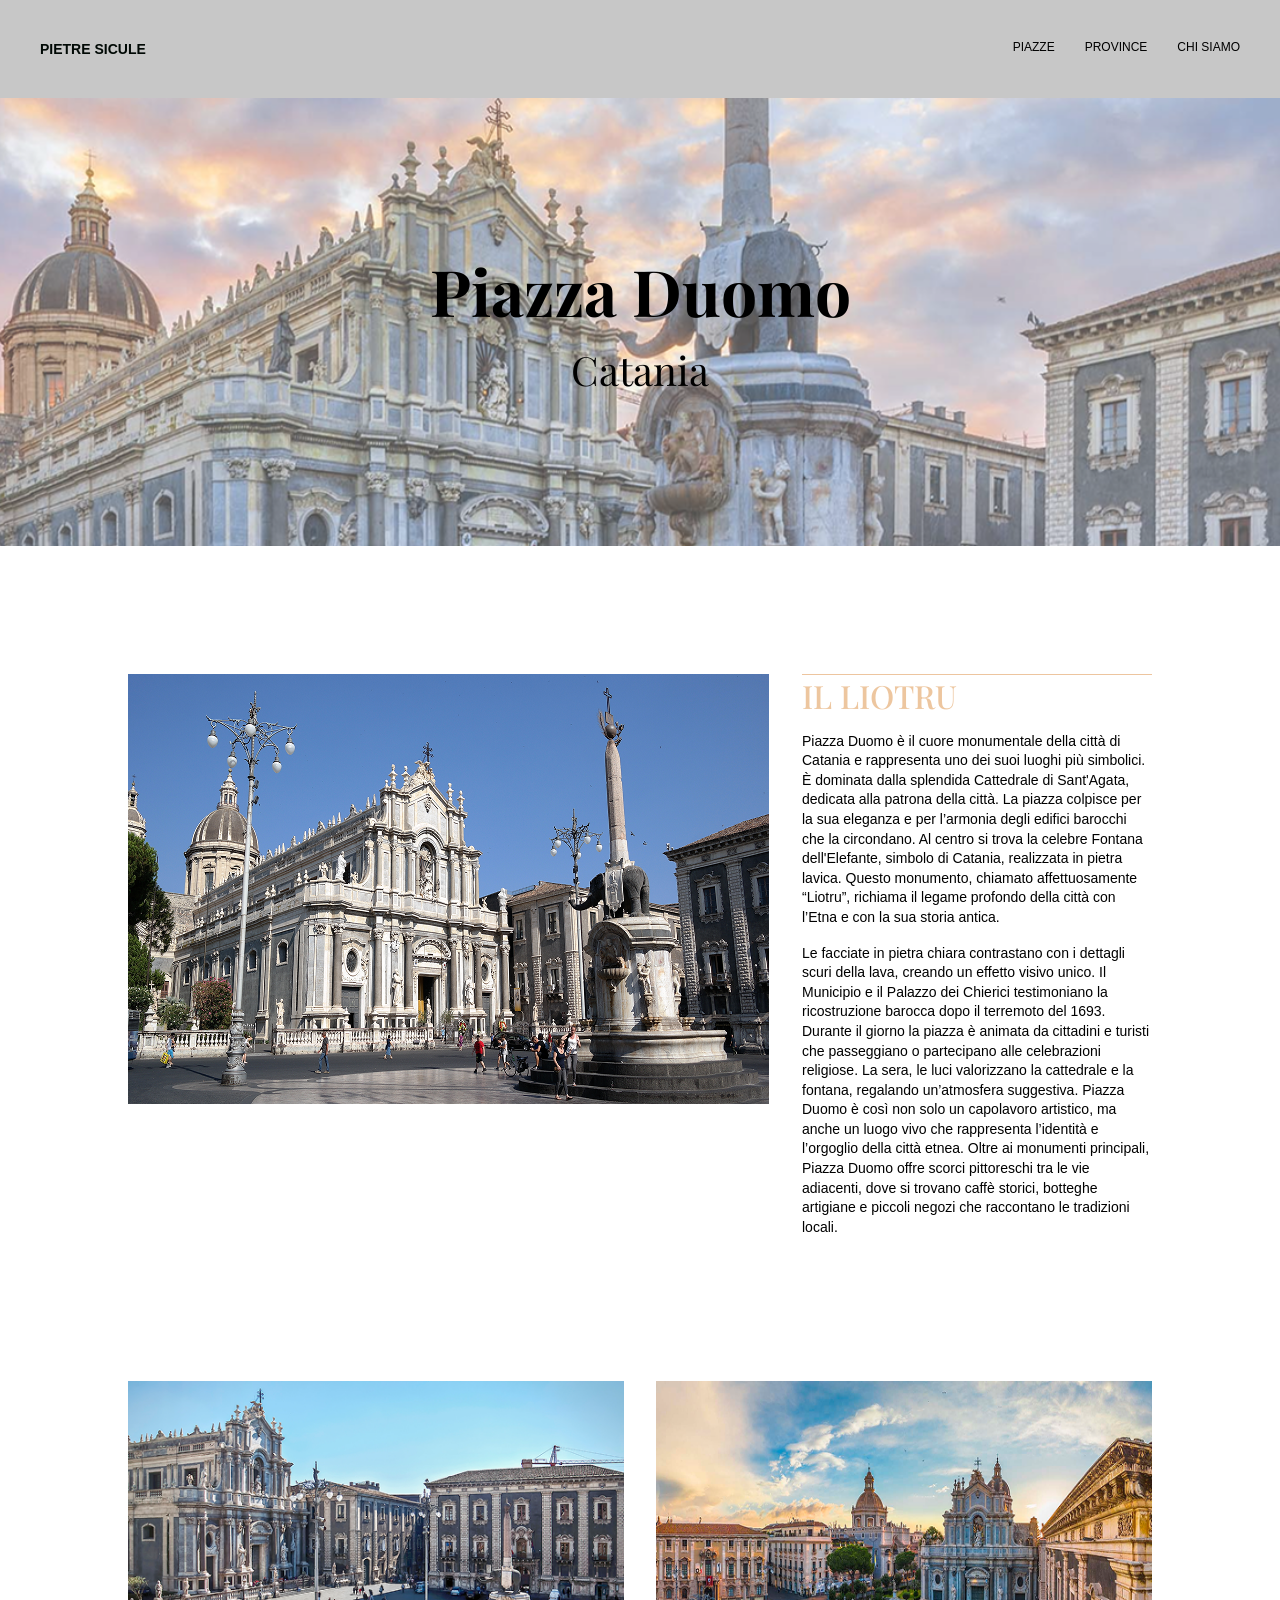
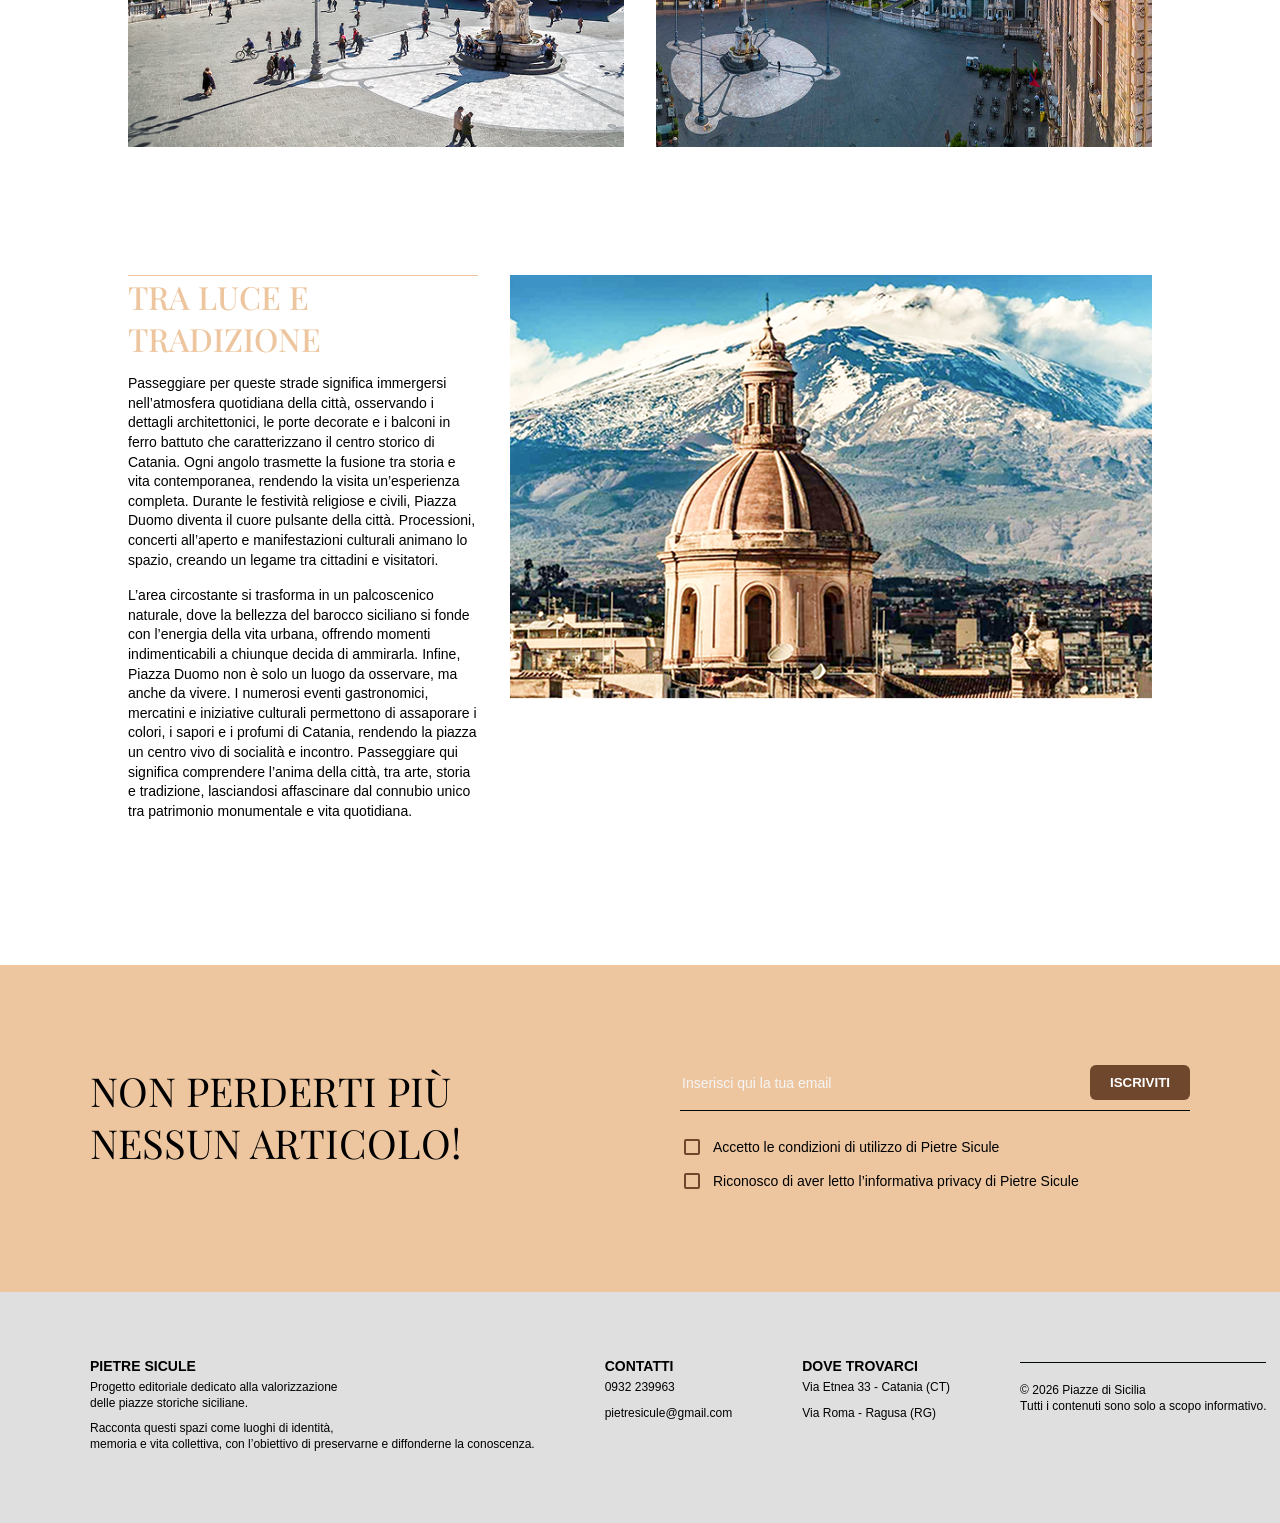
<file: catania.html>
<!DOCTYPE html>
<html lang="en">
<head>
    <meta charset="UTF-8">
    <meta name="viewport" content="width=device-width, initial-scale=1.0">
    <title>Piazza Duomo Catania</title>
    <link rel="preconnect" href="https://fonts.googleapis.com">
    <link rel="preconnect" href="https://fonts.gstatic.com" crossorigin>
    <link href="https://fonts.googleapis.com/css2?family=Playfair+Display:ital,wght@0,400..900;1,400..900&display=swap" rel="stylesheet">
    <link rel="stylesheet" href="css/style.css">
</head>
<body>
   <header>
        <div class="textheader">
        <p><a href="index.html">Pietre Sicule</a></p>
        <nav>
            <ul>
                <li><a href = "piazze.html">piazze</a></li>
                <li><a href = "province.html">province</a></li>
                <li><a href = "about.html">chi siamo</a></li>
            </ul>
        </nav>
        </div>
   </header> 
   <main>
    <section class="hero hero_catania">
    <div class="hero_text">
      <h1>Piazza Duomo</h1>
      <p>Catania</p>
    </div>
  </section>
    <section class="content">
        <div class="content_uno">
            <div class="uno_img">
                <img src="img/catania1.png" class="gallery">
            </div>
        <div class="uno_text">
            <h1>Il Liotru</h1>
            <p>Piazza Duomo è il cuore monumentale della città di Catania e rappresenta uno dei suoi luoghi più simbolici.
                È dominata dalla splendida Cattedrale di Sant'Agata, dedicata alla patrona della città.
                La piazza colpisce per la sua eleganza e per l’armonia degli edifici barocchi che la circondano. Al centro si trova la celebre Fontana dell'Elefante,
                simbolo di Catania, realizzata in pietra lavica. Questo monumento, chiamato affettuosamente “Liotru”,
                richiama il legame profondo della città con l’Etna e con la sua storia antica. </p>
            <p>Le facciate in pietra chiara
                contrastano con i dettagli scuri della lava, creando un effetto visivo unico.
                Il Municipio e il Palazzo dei Chierici testimoniano la ricostruzione barocca dopo il terremoto del 1693. Durante il giorno la piazza è animata da cittadini
                e turisti che passeggiano o partecipano alle celebrazioni religiose. La sera, le luci valorizzano la cattedrale e la fontana, regalando un’atmosfera suggestiva.
                Piazza Duomo è così non solo un capolavoro artistico, ma anche un luogo vivo che rappresenta l’identità e l’orgoglio della città etnea.
                Oltre ai monumenti principali, Piazza Duomo offre scorci pittoreschi tra le vie adiacenti, dove si trovano caffè storici,
                botteghe artigiane e piccoli negozi che raccontano le tradizioni locali.</p>
        </div>    
        </div>
    <div class="img">
        <img src="img/catania2.png" class="gallery">
        <img src="img/catania3.png" class="gallery">
    </div>
        <div class="content_uno">
        <div class="uno_text">
            <h1>tra luce e tradizione</h1>
            <p>Passeggiare per queste strade significa immergersi nell’atmosfera quotidiana della città, osservando i dettagli architettonici,
                le porte decorate e i balconi in ferro battuto che caratterizzano il centro storico di Catania.
                Ogni angolo trasmette la fusione tra storia e vita contemporanea, rendendo la visita un’esperienza completa.
               Durante le festività religiose e civili, Piazza Duomo diventa il cuore pulsante della città.
               Processioni, concerti all’aperto e manifestazioni culturali animano lo spazio, creando un legame tra cittadini e visitatori.</p>
            <p>L’area circostante si trasforma in un palcoscenico naturale, dove la bellezza del barocco siciliano si fonde con l’energia della vita urbana,
               offrendo momenti indimenticabili a chiunque decida di ammirarla.
               Infine, Piazza Duomo non è solo un luogo da osservare, ma anche da vivere.
               I numerosi eventi gastronomici, mercatini e iniziative culturali permettono di assaporare i colori,
               i sapori e i profumi di Catania, rendendo la piazza un centro vivo di socialità e incontro.
               Passeggiare qui significa comprendere l’anima della città, tra arte, storia e tradizione,
               lasciandosi affascinare dal connubio unico tra patrimonio monumentale e vita quotidiana.</p>    
               </div>
            <div class="uno_img">
                <img src="img/catania4.png" class="gallery">
            </div>
        </div>    
    </section>
     <section class="banner">
  <div class="banner_container">

    <div class="banner_title">
      <h1>Non perderti più nessun articolo!</h1>
    </div>

    <div class="banner_content">

      <div class="email_row">
        <input type="email" placeholder="Inserisci qui la tua email">
        <button type="button">Iscriviti</button>
      </div>

      <div class="banner_cond">
        <label>
          <input type="checkbox">
          Accetto le condizioni di utilizzo di Pietre Sicule
        </label>

        <label>
          <input type="checkbox">
          Riconosco di aver letto l’informativa privacy di Pietre Sicule
        </label>
      </div>

    </div>

  </div>
</section>
<footer>
  <div class="footer_container">
    <div class="footer_text">
    <div class="colonna">
        <h3>pietre sicule</h3>
        <p>Progetto editoriale dedicato alla valorizzazione<br>
        delle piazze storiche siciliane.</p>
        <p>Racconta questi spazi come luoghi di identità,<br>
          memoria e vita collettiva, con l’obiettivo di preservarne e
          diffonderne la conoscenza.</p>
      </div>
      <div class="colonna">
        <h3>contatti</h3>
        <p>0932 239963</p>
        <p>pietresicule@gmail.com</p>
      </div>
    <div class="colonna">
        <h3>dove trovarci</h3>
        <p>Via Etnea 33 - Catania (CT)</p>
        <p>Via Roma - Ragusa (RG)</p>
      </div>  
      <div class="colonna">
        <p>© 2026 Piazze di Sicilia<br>
            Tutti i contenuti sono solo a scopo informativo.</p>
    </div>
    </div> 
</footer>
   </main>
<div id="lightbox">
  <span class="close">&times;</span>
  <span class="arrow left">&#10094;</span>
  <img id="lightbox-img">
  <span class="arrow right">&#10095;</span>
</div>

<script>

const images = document.querySelectorAll(".gallery");
const lightbox = document.getElementById("lightbox");
const lightboxImg = document.getElementById("lightbox-img");

let index = 0;

function showImage(i){
    index = i;
    lightboxImg.src = images[index].src;
    lightbox.style.display = "flex";
}

function next(){
    index = (index + 1) % images.length;
    lightboxImg.src = images[index].src;
}

function prev(){
    index = (index - 1 + images.length) % images.length;
    lightboxImg.src = images[index].src;
}

images.forEach((img, i)=>{
    img.addEventListener("click", ()=> showImage(i));
});

document.querySelector(".right").onclick = next;
document.querySelector(".left").onclick = prev;

document.querySelector(".close").onclick = ()=> lightbox.style.display="none";

lightbox.addEventListener("click",(e)=>{
if(e.target === lightbox){
lightbox.style.display="none";
}
});

document.addEventListener("keydown",(e)=>{

if(lightbox.style.display === "flex"){

if(e.key === "ArrowRight") next();

if(e.key === "ArrowLeft") prev();

if(e.key === "Escape") lightbox.style.display="none";

}

});

</script>
</body>
</html>
</file>
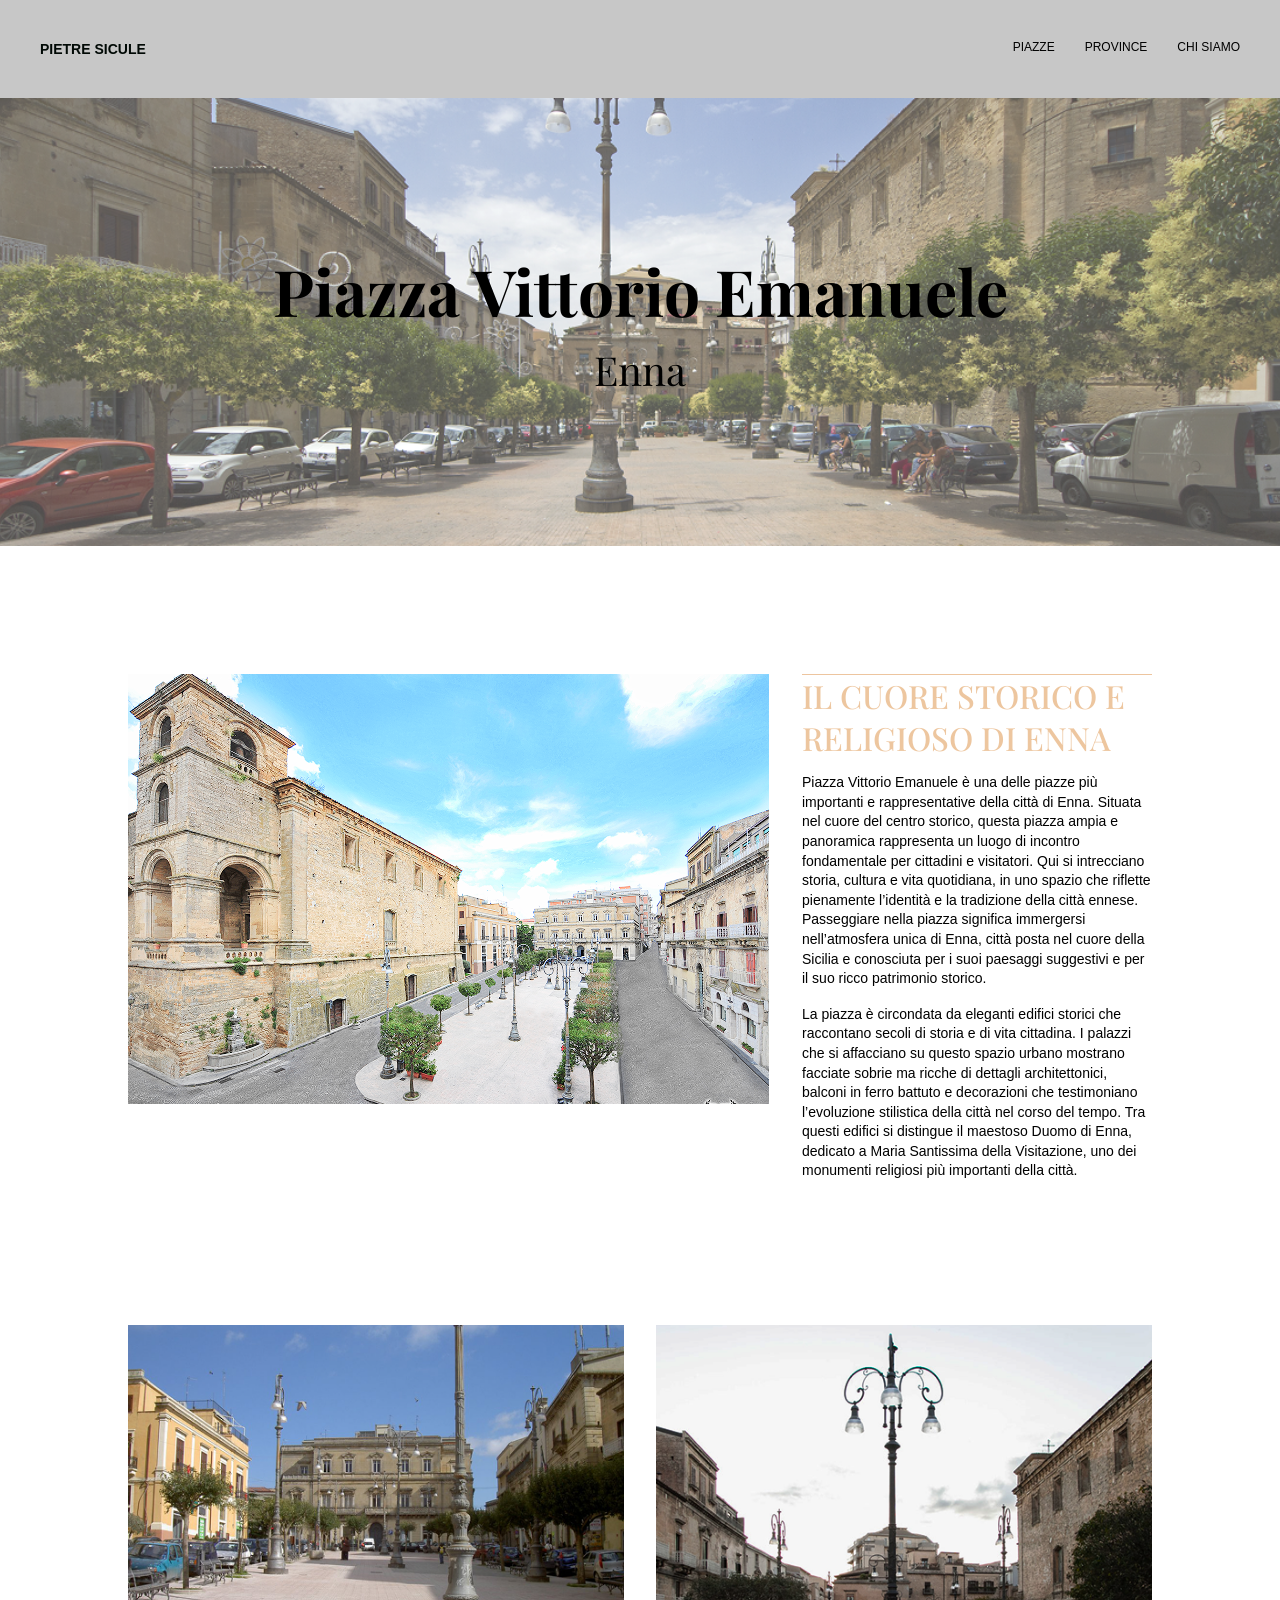
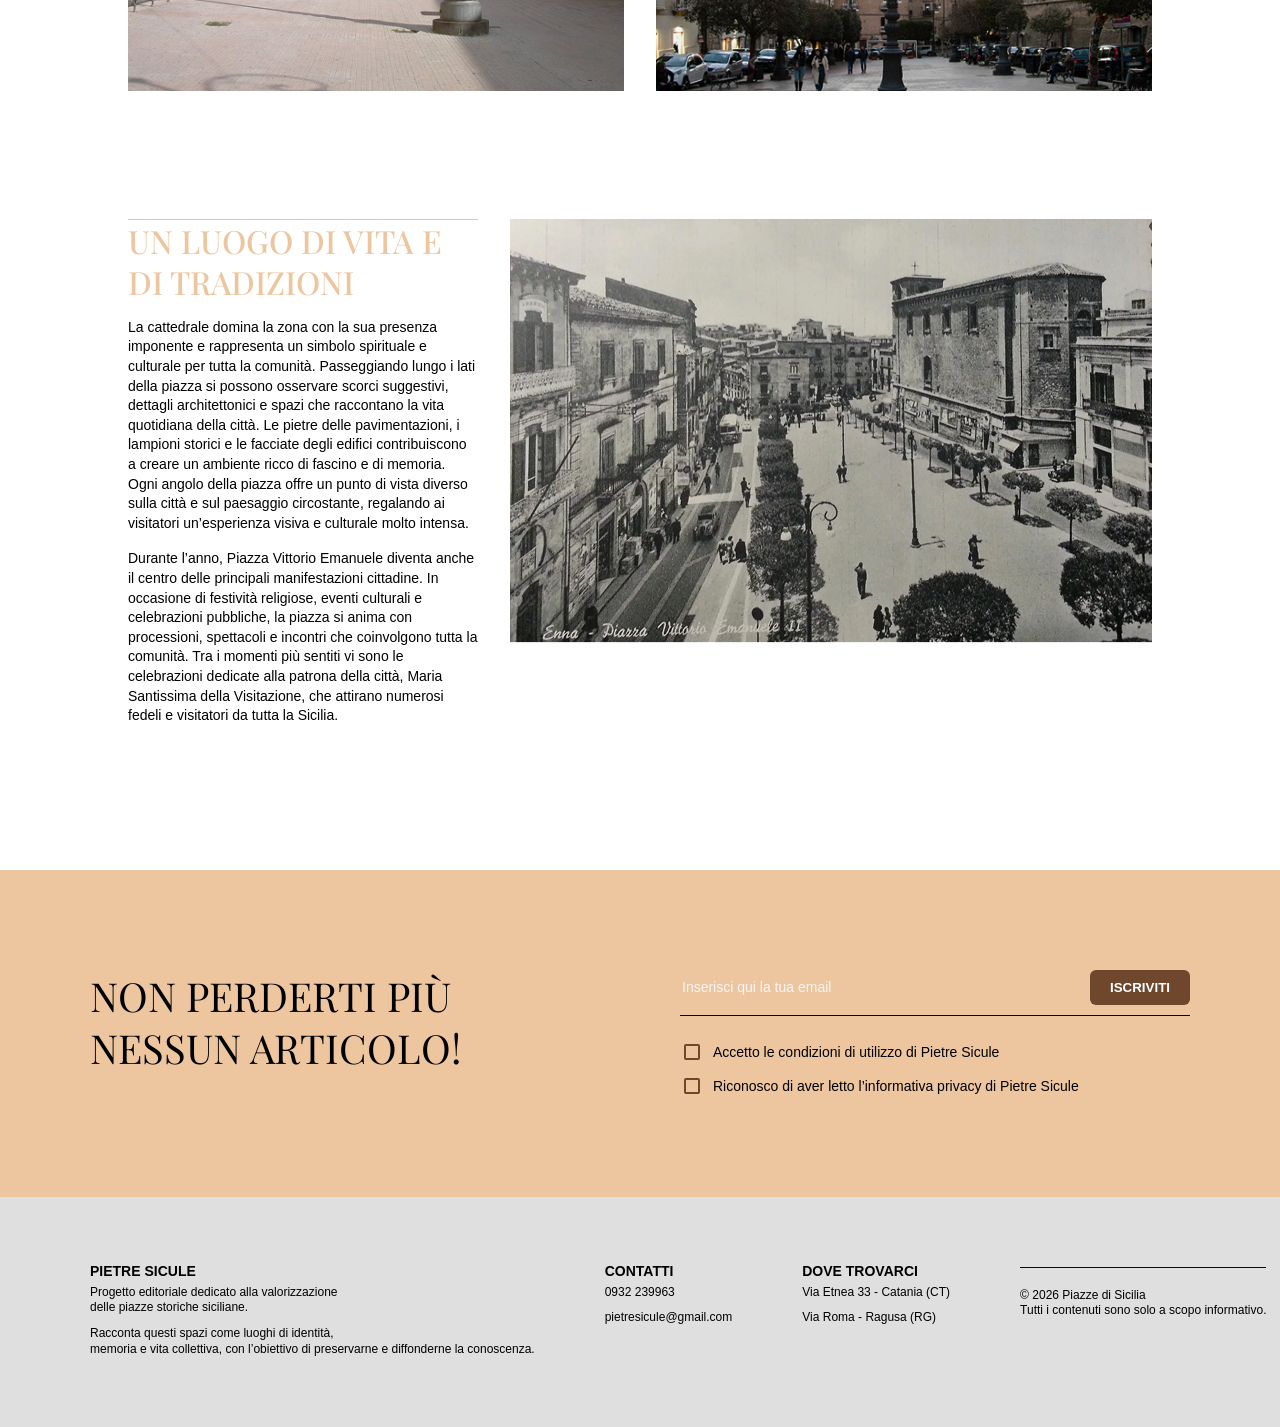
<file: enna.html>
<!DOCTYPE html>
<html lang="en">
<head>
    <meta charset="UTF-8">
    <meta name="viewport" content="width=device-width, initial-scale=1.0">
    <title>Piazza Vittorio Emanuele Enna</title>
    <link rel="preconnect" href="https://fonts.googleapis.com">
    <link rel="preconnect" href="https://fonts.gstatic.com" crossorigin>
    <link href="https://fonts.googleapis.com/css2?family=Playfair+Display:ital,wght@0,400..900;1,400..900&display=swap" rel="stylesheet"> 
    <link rel="stylesheet" href="css/style.css">
</head>
<body>
   <header>
        <div class="textheader">
        <p><a href="index.html">Pietre Sicule</a></p>
        <nav>
            <ul>
                <li><a href = "piazze.html">piazze</a></li>
                <li><a href = "province.html">province</a></li>
                <li><a href = "about.html">chi siamo</a></li>
            </ul>
        </nav>
        </div>
   </header> 
   <main>
    <section class="hero hero_enna">
    <div class="hero_text">
      <h1>Piazza Vittorio Emanuele</h1>
      <p>Enna</p>
    </div>
  </section>
    <section class="content">
        <div class="content_uno">
            <div class="uno_img">
                <img src="img/enna1.png" class="gallery">
            </div>
        <div class="uno_text">
            <h1>Il cuore storico e religioso di Enna</h1>
            <p>Piazza Vittorio Emanuele è una delle piazze più importanti e rappresentative 
                della città di Enna. Situata nel cuore del centro storico, questa piazza ampia 
                e panoramica rappresenta un luogo di incontro fondamentale per cittadini e 
                visitatori. Qui si intrecciano storia, cultura e vita quotidiana, 
                in uno spazio che riflette pienamente l’identità e la tradizione 
                della città ennese. Passeggiare nella piazza significa immergersi nell’atmosfera 
                unica di Enna, città posta nel cuore della Sicilia e conosciuta per i suoi 
                paesaggi suggestivi e per il suo ricco patrimonio storico.</p>
            <p>La piazza è circondata da eleganti edifici storici che raccontano secoli di
                storia e di vita cittadina. I palazzi che si affacciano su questo spazio 
                urbano mostrano facciate sobrie ma ricche di dettagli architettonici, balconi 
                in ferro battuto e decorazioni che testimoniano l’evoluzione stilistica della 
                città nel corso del tempo. Tra questi edifici si distingue il maestoso Duomo 
                di Enna, dedicato a Maria Santissima della Visitazione, uno dei monumenti 
                religiosi più importanti della città.</p>
        </div>    
        </div>
    <div class="img">
        <img src="img/enna2.png" class="gallery">
        <img src="img/enna3.png" class="gallery">
    </div>
        <div class="content_uno">
        <div class="uno_text">
            <h1>Un luogo di vita e di tradizioni</h1>
            <p> La cattedrale domina la zona con la 
                sua presenza imponente e rappresenta un simbolo spirituale e culturale per 
                tutta la comunità. Passeggiando lungo i lati della piazza si possono osservare scorci suggestivi,
                 dettagli architettonici e spazi che raccontano la vita quotidiana della città. 
                 Le pietre delle pavimentazioni, i lampioni storici e le facciate degli edifici 
                 contribuiscono a creare un ambiente ricco di fascino e di memoria. Ogni angolo 
                 della piazza offre un punto di vista diverso sulla città e sul paesaggio 
                 circostante, regalando ai visitatori un’esperienza visiva e culturale molto 
                 intensa.</p>
            <p> Durante l’anno, Piazza Vittorio Emanuele diventa anche il centro delle principali
                 manifestazioni cittadine. In occasione di festività religiose, eventi culturali 
                 e celebrazioni pubbliche, la piazza si anima con processioni, spettacoli 
                 e incontri che coinvolgono tutta la comunità.
                Tra i momenti più sentiti vi sono le celebrazioni dedicate alla patrona della città,
                Maria Santissima della Visitazione, che attirano numerosi fedeli e visitatori da 
                tutta la Sicilia.</p>  
               </div>
            <div class="uno_img">
                <img src="img/enna4.png" class="gallery">
            </div>
        </div>    
    </section>
     <section class="banner">
  <div class="banner_container">

    <div class="banner_title">
      <h1>Non perderti più nessun articolo!</h1>
    </div>

    <div class="banner_content">

      <div class="email_row">
        <input type="email" placeholder="Inserisci qui la tua email">
        <button type="button">Iscriviti</button>
      </div>

      <div class="banner_cond">
        <label>
          <input type="checkbox">
          Accetto le condizioni di utilizzo di Pietre Sicule
        </label>

        <label>
          <input type="checkbox">
          Riconosco di aver letto l’informativa privacy di Pietre Sicule
        </label>
      </div>

    </div>

  </div>
</section>
<footer>
  <div class="footer_container">
    <div class="footer_text">
    <div class="colonna">
        <h3>pietre sicule</h3>
        <p>Progetto editoriale dedicato alla valorizzazione<br>
        delle piazze storiche siciliane.</p>
        <p>Racconta questi spazi come luoghi di identità,<br>
          memoria e vita collettiva, con l’obiettivo di preservarne e
          diffonderne la conoscenza.</p>
      </div>
      <div class="colonna">
        <h3>contatti</h3>
        <p>0932 239963</p>
        <p>pietresicule@gmail.com</p>
      </div>
    <div class="colonna">
        <h3>dove trovarci</h3>
        <p>Via Etnea 33 - Catania (CT)</p>
        <p>Via Roma - Ragusa (RG)</p>
      </div>  
      <div class="colonna">
        <p>© 2026 Piazze di Sicilia<br>
            Tutti i contenuti sono solo a scopo informativo.</p>
    </div>
    </div> 
</footer>
   </main>
<div id="lightbox">
  <span class="close">&times;</span>
  <span class="arrow left">&#10094;</span>
  <img id="lightbox-img">
  <span class="arrow right">&#10095;</span>
</div>

<script>

const images = document.querySelectorAll(".gallery");
const lightbox = document.getElementById("lightbox");
const lightboxImg = document.getElementById("lightbox-img");

let index = 0;

function showImage(i){
    index = i;
    lightboxImg.src = images[index].src;
    lightbox.style.display = "flex";
}

function next(){
    index = (index + 1) % images.length;
    lightboxImg.src = images[index].src;
}

function prev(){
    index = (index - 1 + images.length) % images.length;
    lightboxImg.src = images[index].src;
}

images.forEach((img, i)=>{
    img.addEventListener("click", ()=> showImage(i));
});

document.querySelector(".right").onclick = next;
document.querySelector(".left").onclick = prev;

document.querySelector(".close").onclick = ()=> lightbox.style.display="none";

lightbox.addEventListener("click",(e)=>{
if(e.target === lightbox){
lightbox.style.display="none";
}
});

document.addEventListener("keydown",(e)=>{

if(lightbox.style.display === "flex"){

if(e.key === "ArrowRight") next();

if(e.key === "ArrowLeft") prev();

if(e.key === "Escape") lightbox.style.display="none";

}

});

</script>   
</body>
</html>
</file>
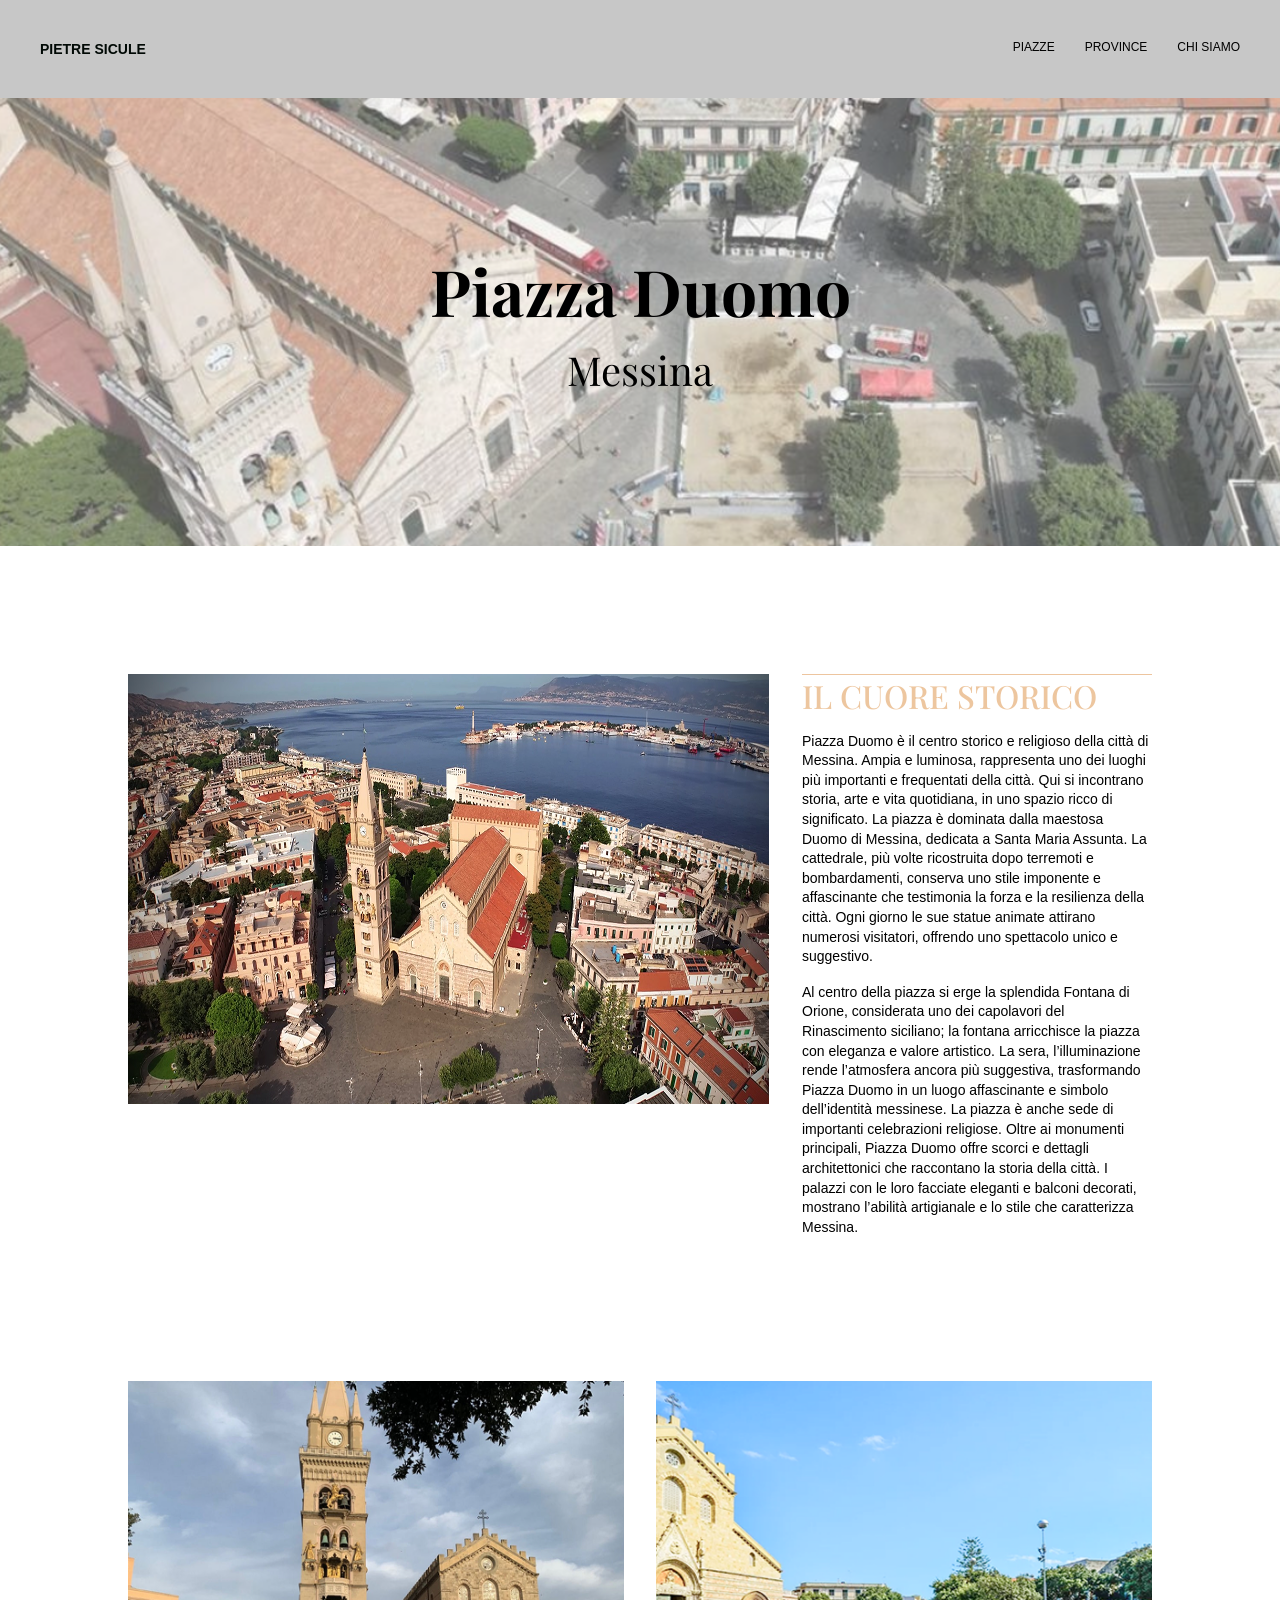
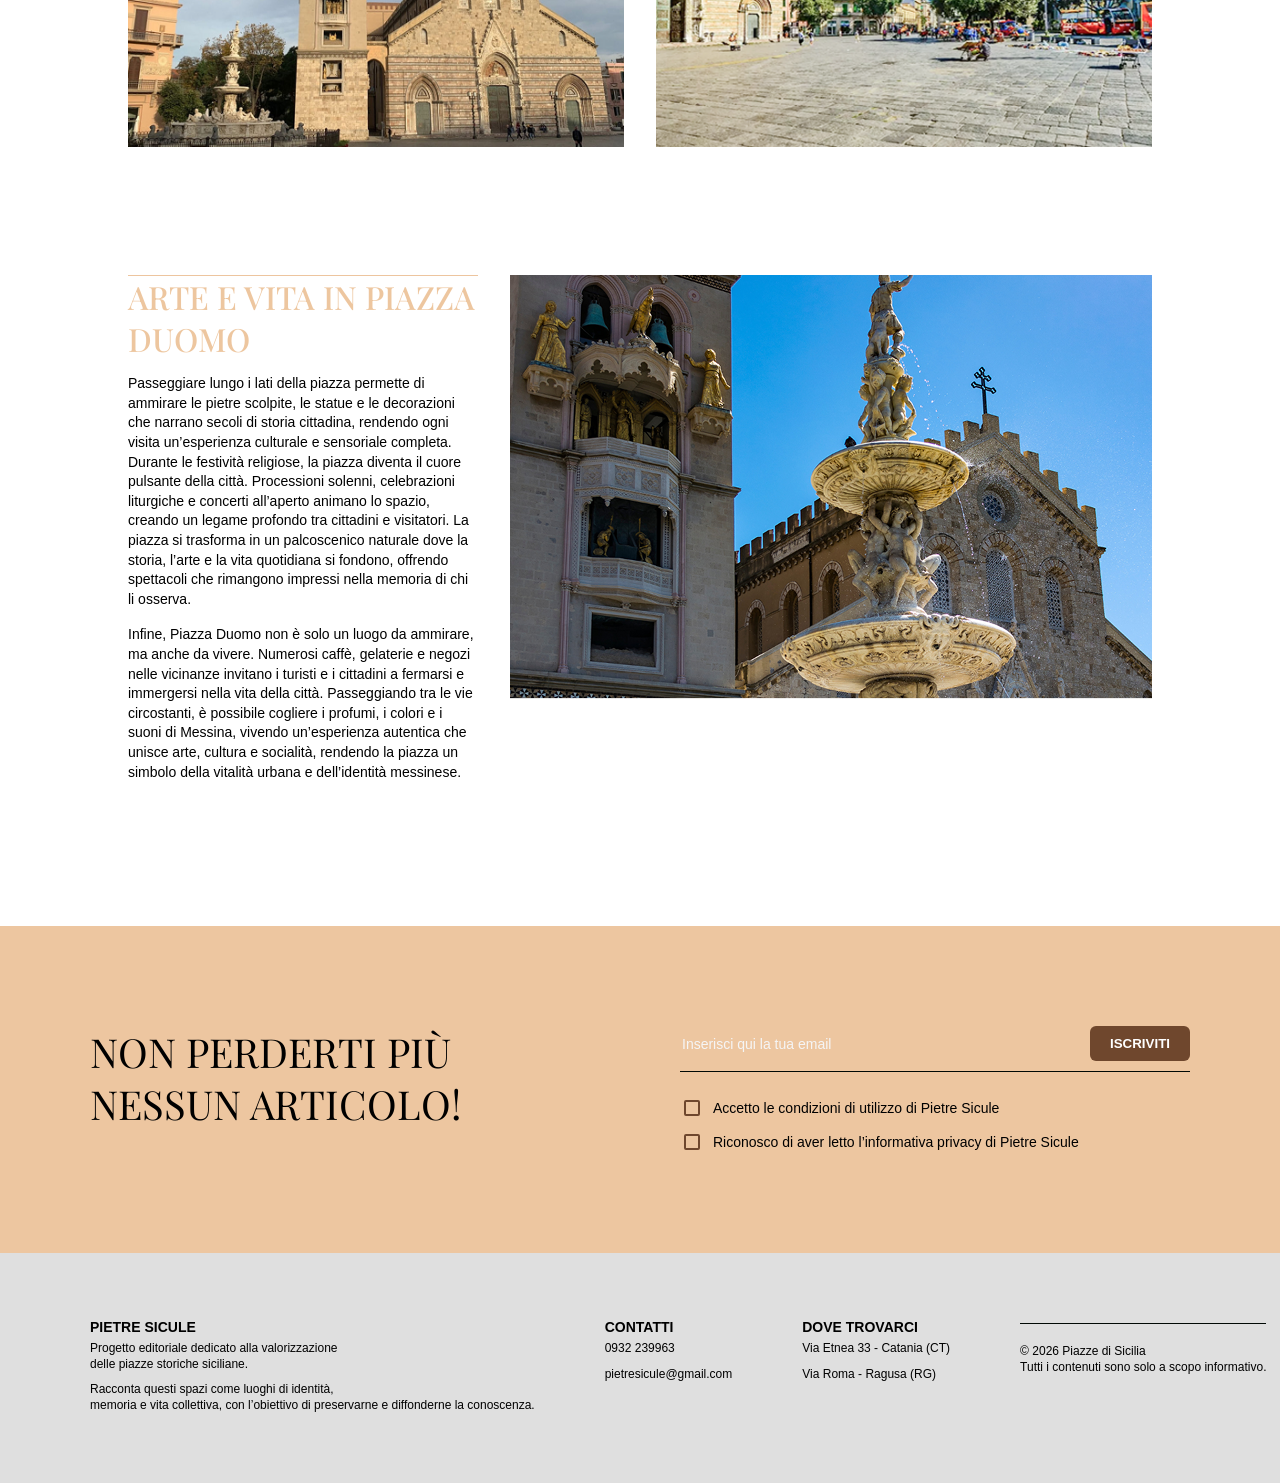
<file: messina.html>
<!DOCTYPE html>
<html lang="en">
<head>
    <meta charset="UTF-8">
    <meta name="viewport" content="width=device-width, initial-scale=1.0">
    <title>Piazza Duomo Messina</title>
    <link rel="preconnect" href="https://fonts.googleapis.com">
    <link rel="preconnect" href="https://fonts.gstatic.com" crossorigin>
    <link href="https://fonts.googleapis.com/css2?family=Playfair+Display:ital,wght@0,400..900;1,400..900&display=swap" rel="stylesheet"> 
    <link rel="stylesheet" href="css/style.css">
</head>
<body>
   <header>
        <div class="textheader">
        <p><a href="index.html">Pietre Sicule</a></p>
        <nav>
            <ul>
                <li><a href = "piazze.html">piazze</a></li>
                <li><a href = "province.html">province</a></li>
                <li><a href = "about.html">chi siamo</a></li>
            </ul>
        </nav>
        </div>
   </header> 
   <main>
    <section class="hero hero_messina">
    <div class="hero_text">
      <h1>Piazza Duomo</h1>
      <p>Messina</p>
    </div>
  </section>
    <section class="content">
        <div class="content_uno">
            <div class="uno_img">
                <img src="img/messina1.png" class="gallery">
            </div>
        <div class="uno_text">
            <h1>Il cuore storico</h1>
            <p>Piazza Duomo è il centro storico e religioso della città di Messina. Ampia e luminosa,
                rappresenta uno dei luoghi più importanti e frequentati della città. Qui si incontrano storia,
                arte e vita quotidiana, in uno spazio ricco di significato. 
                La piazza è dominata dalla maestosa Duomo di Messina, dedicata a Santa Maria Assunta. La cattedrale,
                più volte ricostruita dopo terremoti e bombardamenti, conserva uno stile
                imponente e affascinante che testimonia la forza e la resilienza della città.
                Ogni giorno le sue statue animate attirano numerosi visitatori, offrendo uno spettacolo
                unico e suggestivo.</p>
            <p>Al centro della piazza si erge la splendida Fontana di Orione,
                considerata uno dei capolavori del Rinascimento siciliano; la fontana arricchisce la piazza con
                eleganza e valore artistico. La sera, l’illuminazione rende l’atmosfera ancora più suggestiva,
                trasformando Piazza Duomo in un luogo affascinante e simbolo dell’identità messinese.
                La piazza è anche sede di importanti celebrazioni religiose.
                Oltre ai monumenti principali, Piazza Duomo offre scorci e dettagli architettonici che
                raccontano la storia della città. I palazzi con le loro facciate eleganti
                e balconi decorati, mostrano l’abilità artigianale e lo stile che caratterizza Messina.</p>
        </div>    
        </div>
    <div class="img">
        <img src="img/messina2.png" class="gallery">
        <img src="img/messina3.png" class="gallery">
    </div>
        <div class="content_uno">
        <div class="uno_text">
            <h1>arte e vita in piazza Duomo</h1>
            <p>Passeggiare lungo i lati della piazza permette di ammirare le pietre scolpite,
                le statue e le decorazioni che narrano secoli di storia cittadina, rendendo ogni
                visita un’esperienza culturale e sensoriale completa.
                Durante le festività religiose, la piazza diventa il cuore pulsante della città.
                Processioni solenni, celebrazioni liturgiche e concerti all’aperto animano lo spazio,
                creando un legame profondo tra cittadini e visitatori. La piazza si trasforma in un
                palcoscenico naturale dove la storia, l’arte e la vita quotidiana si fondono, offrendo
                spettacoli che rimangono impressi nella memoria di chi li osserva.</p>
            <p> Infine, Piazza Duomo non è solo un luogo da ammirare, ma anche da vivere.
                Numerosi caffè, gelaterie e negozi nelle vicinanze invitano i turisti e i cittadini a
                fermarsi e immergersi nella vita della città. Passeggiando tra le vie circostanti, è
                possibile cogliere i profumi, i colori e i suoni di Messina, vivendo un’esperienza autentica
                che unisce arte, cultura e socialità, rendendo la piazza un simbolo della vitalità urbana e
                dell’identità messinese.</p>  
               </div>
            <div class="uno_img">
                <img src="img/messina4.png" class="gallery">
            </div>
        </div>    
    </section>
     <section class="banner">
  <div class="banner_container">

    <div class="banner_title">
      <h1>Non perderti più nessun articolo!</h1>
    </div>

    <div class="banner_content">

      <div class="email_row">
        <input type="email" placeholder="Inserisci qui la tua email">
        <button type="button">Iscriviti</button>
      </div>

      <div class="banner_cond">
        <label>
          <input type="checkbox">
          Accetto le condizioni di utilizzo di Pietre Sicule
        </label>

        <label>
          <input type="checkbox">
          Riconosco di aver letto l’informativa privacy di Pietre Sicule
        </label>
      </div>

    </div>

  </div>
</section>
<footer>
  <div class="footer_container">
    <div class="footer_text">
    <div class="colonna">
        <h3>pietre sicule</h3>
        <p>Progetto editoriale dedicato alla valorizzazione<br>
        delle piazze storiche siciliane.</p>
        <p>Racconta questi spazi come luoghi di identità,<br>
          memoria e vita collettiva, con l’obiettivo di preservarne e
          diffonderne la conoscenza.</p>
      </div>
      <div class="colonna">
        <h3>contatti</h3>
        <p>0932 239963</p>
        <p>pietresicule@gmail.com</p>
      </div>
    <div class="colonna">
        <h3>dove trovarci</h3>
        <p>Via Etnea 33 - Catania (CT)</p>
        <p>Via Roma - Ragusa (RG)</p>
      </div>  
      <div class="colonna">
        <p>© 2026 Piazze di Sicilia<br>
            Tutti i contenuti sono solo a scopo informativo.</p>
    </div>
    </div> 
</footer>
   </main>
<div id="lightbox">
  <span class="close">&times;</span>
  <span class="arrow left">&#10094;</span>
  <img id="lightbox-img">
  <span class="arrow right">&#10095;</span>
</div>

<script>

const images = document.querySelectorAll(".gallery");
const lightbox = document.getElementById("lightbox");
const lightboxImg = document.getElementById("lightbox-img");

let index = 0;

function showImage(i){
    index = i;
    lightboxImg.src = images[index].src;
    lightbox.style.display = "flex";
}

function next(){
    index = (index + 1) % images.length;
    lightboxImg.src = images[index].src;
}

function prev(){
    index = (index - 1 + images.length) % images.length;
    lightboxImg.src = images[index].src;
}

images.forEach((img, i)=>{
    img.addEventListener("click", ()=> showImage(i));
});

document.querySelector(".right").onclick = next;
document.querySelector(".left").onclick = prev;

document.querySelector(".close").onclick = ()=> lightbox.style.display="none";

lightbox.addEventListener("click",(e)=>{
if(e.target === lightbox){
lightbox.style.display="none";
}
});

document.addEventListener("keydown",(e)=>{

if(lightbox.style.display === "flex"){

if(e.key === "ArrowRight") next();

if(e.key === "ArrowLeft") prev();

if(e.key === "Escape") lightbox.style.display="none";

}

});

</script>   
</body>
</html>
</file>
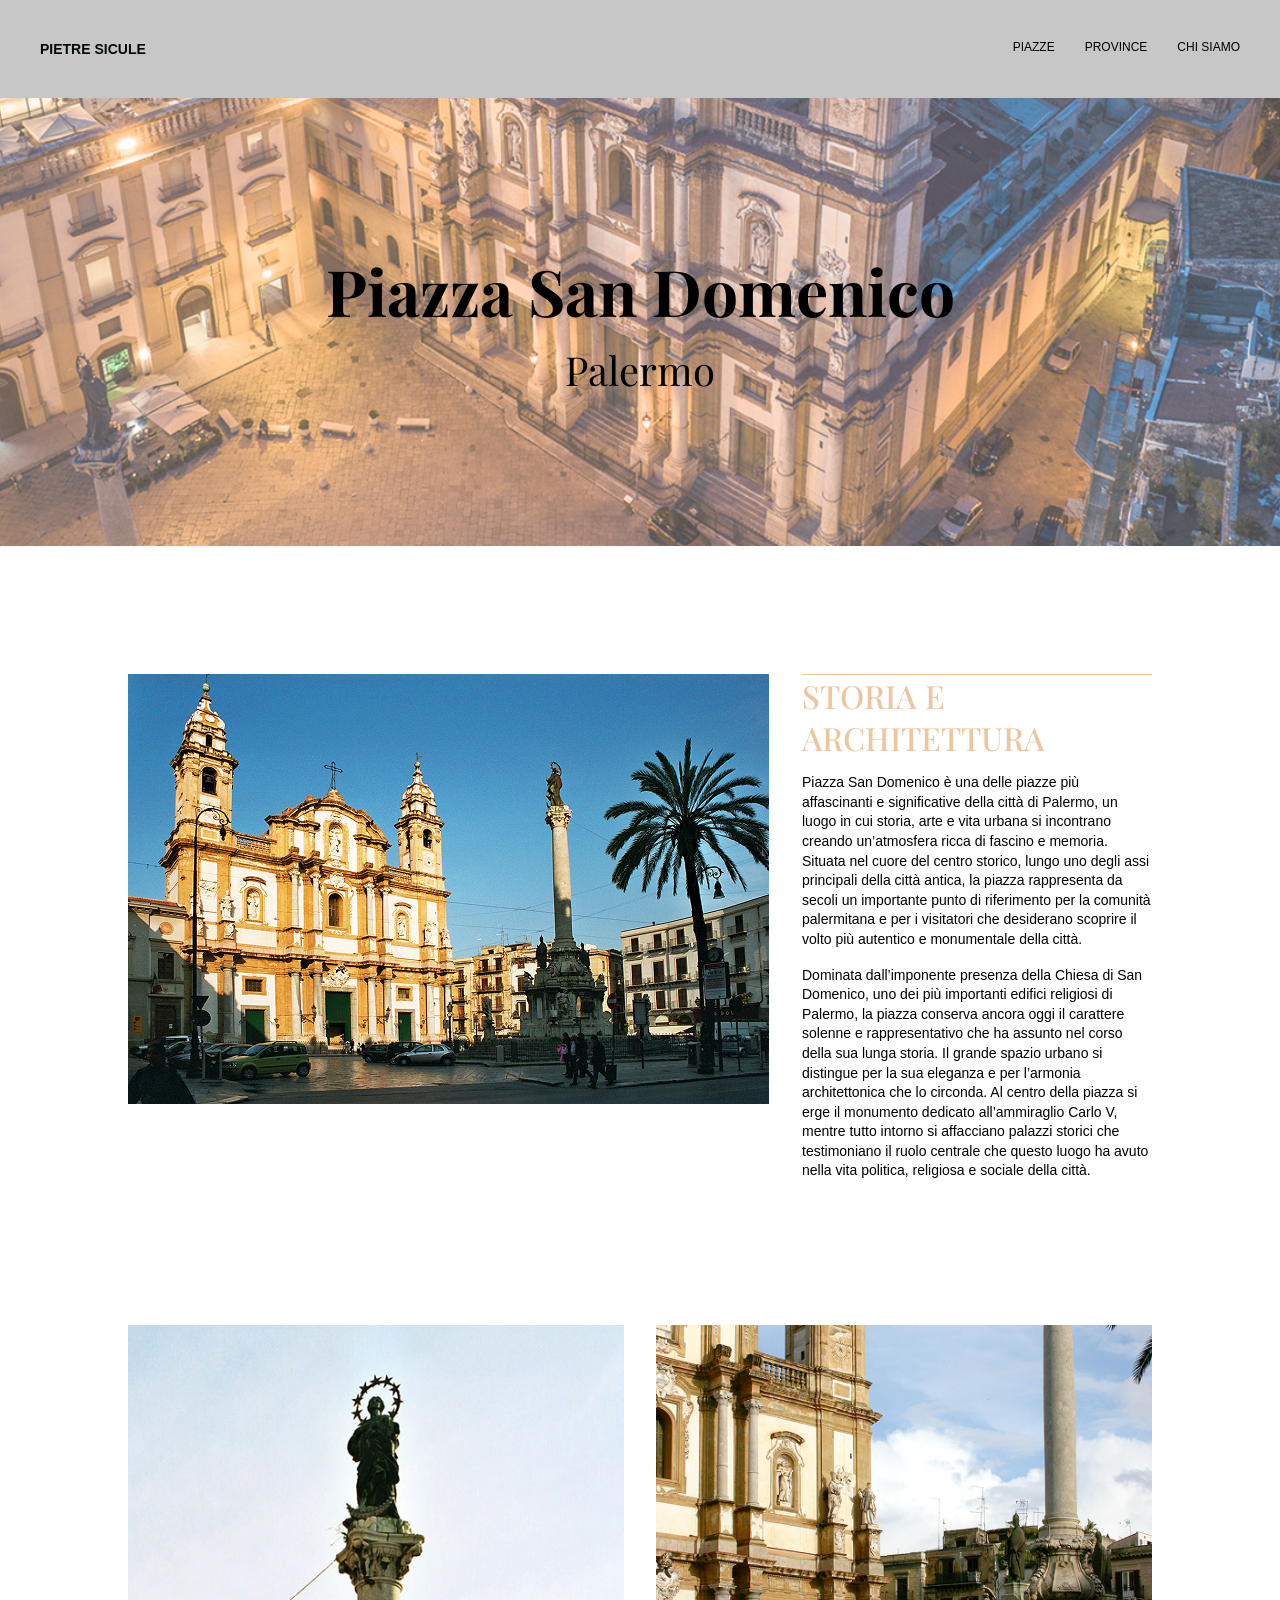
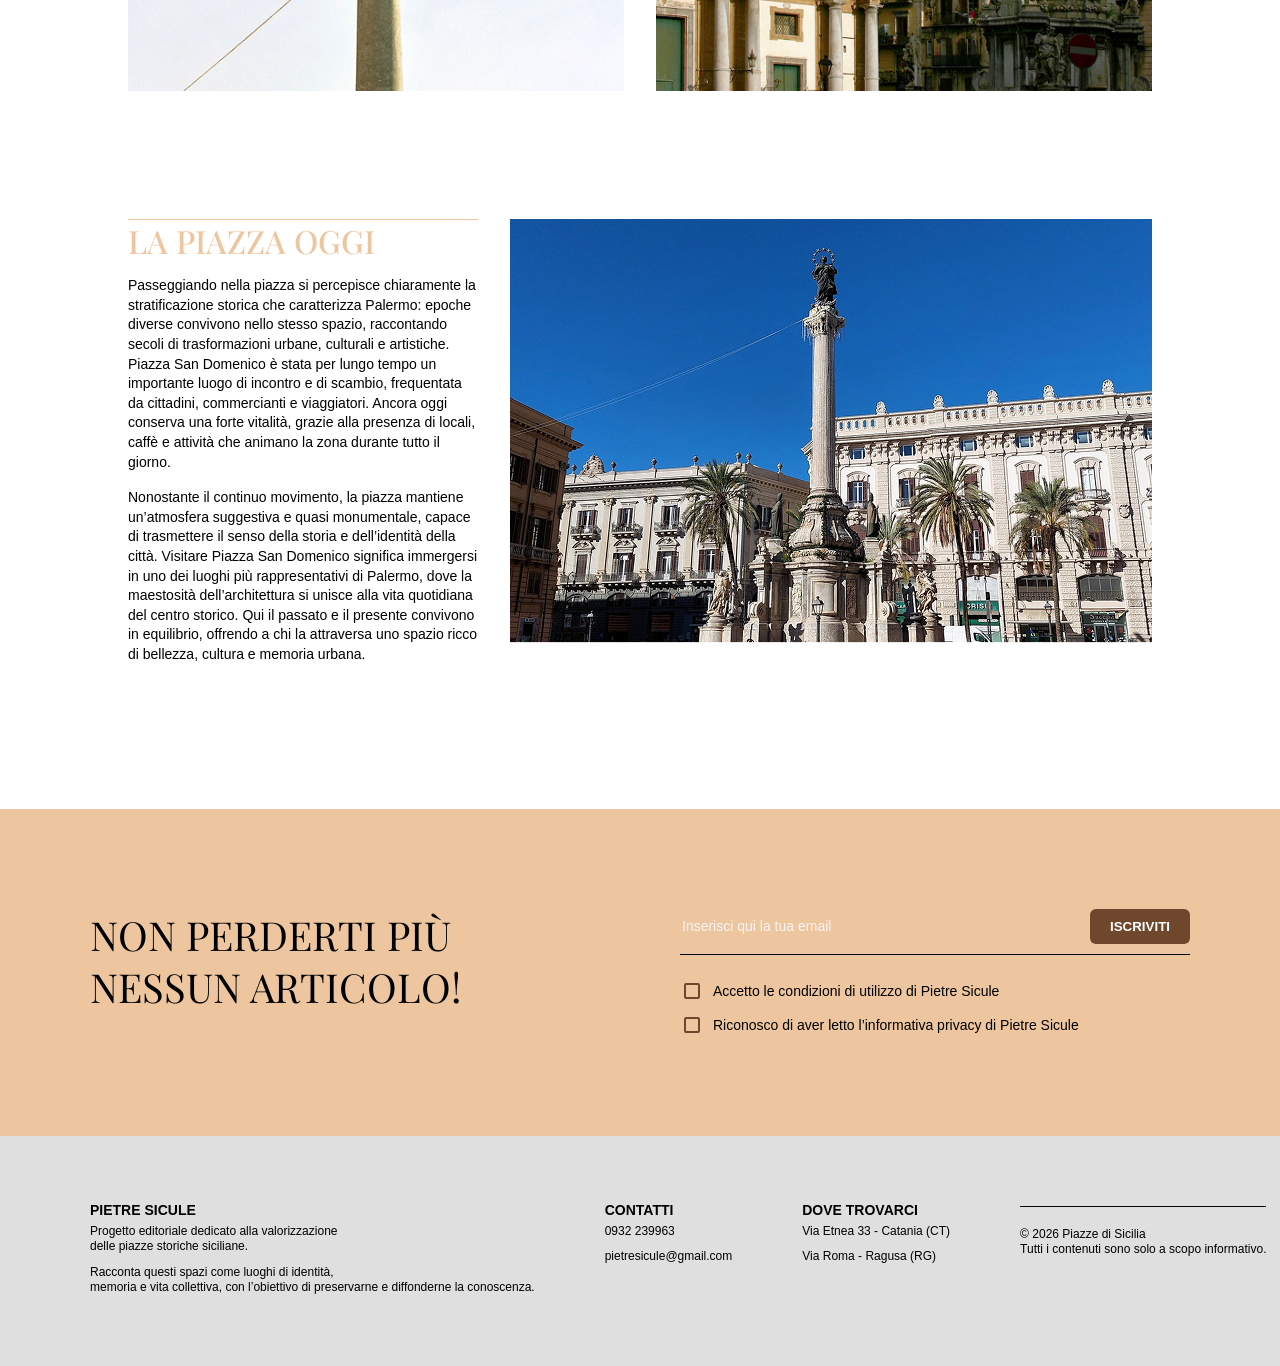
<file: palermo.html>
<!DOCTYPE html>
<html lang="en">
<head>
    <meta charset="UTF-8">
    <meta name="viewport" content="width=device-width, initial-scale=1.0">
    <title>Piazza San Domenico Palermo </title>
    <link rel="preconnect" href="https://fonts.googleapis.com">
    <link rel="preconnect" href="https://fonts.gstatic.com" crossorigin>
    <link href="https://fonts.googleapis.com/css2?family=Playfair+Display:ital,wght@0,400..900;1,400..900&display=swap" rel="stylesheet"> 
    <link rel="stylesheet" href="css/style.css">
</head>
<body>
   <header>
        <div class="textheader">
        <p><a href="index.html">Pietre Sicule</a></p>
        <nav>
            <ul>
               <li><a href = "piazze.html">piazze</a></li>
                <li><a href = "province.html">province</a></li>
                <li><a href = "about.html">chi siamo</a></li>
            </ul>
        </nav>
        </div>
   </header> 
   <main>
    <section class="hero hero_palermo">
    <div class="hero_text">
      <h1>Piazza San Domenico</h1>
      <p>Palermo</p>
    </div>
  </section>
    <section class="content">
        <div class="content_uno">
            <div class="uno_img">
                <img src="img/palermo1.png" class="gallery">
            </div>
        <div class="uno_text">
            <h1>storia e architettura</h1>
            <p>Piazza San Domenico è una delle piazze più affascinanti e significative
              della città di Palermo, un luogo in cui storia, arte e vita urbana si incontrano
              creando un’atmosfera ricca di fascino e memoria. Situata nel cuore del centro storico, 
              lungo uno degli assi principali della città antica, la piazza rappresenta da secoli un 
              importante punto di riferimento per la comunità palermitana e per i visitatori che 
              desiderano scoprire il volto più autentico e monumentale della città.</p>
            <p>Dominata 
              dall’imponente presenza della Chiesa di San Domenico, uno dei più importanti edifici 
              religiosi di Palermo, la piazza conserva ancora oggi il carattere solenne e 
              rappresentativo che ha assunto nel corso della sua lunga storia.
              Il grande spazio urbano si distingue per la sua eleganza e per l’armonia
              architettonica che lo circonda. Al centro della piazza si erge il monumento dedicato 
              all’ammiraglio Carlo V, mentre tutto intorno si affacciano palazzi storici che 
              testimoniano il ruolo centrale che questo luogo ha avuto nella vita politica, 
              religiosa e sociale della città.</p>
        </div>    
        </div>
    <div class="img">
        <img src="img/palermo2.png" class="gallery">
        <img src="img/palermo3.png" class="gallery">
    </div>
        <div class="content_uno">
        <div class="uno_text">
            <h1>la piazza oggi</h1>
            <p>Passeggiando nella piazza si percepisce chiaramente 
              la stratificazione storica che caratterizza Palermo: epoche diverse convivono nello
              stesso spazio, raccontando secoli di trasformazioni urbane, culturali e artistiche.
              Piazza San Domenico è stata per lungo tempo un importante luogo di incontro e di scambio, 
              frequentata da cittadini, commercianti e viaggiatori. Ancora oggi conserva una forte vitalità, 
              grazie alla presenza di locali, caffè e attività che animano la zona durante tutto il giorno. </p>
            <p>Nonostante il continuo movimento, la piazza mantiene un’atmosfera suggestiva e quasi 
              monumentale, capace di trasmettere il senso della storia e dell’identità della città.
              Visitare Piazza San Domenico significa immergersi in uno dei luoghi più 
              rappresentativi di Palermo, dove la maestosità dell’architettura si unisce alla vita 
              quotidiana del centro storico. Qui il passato e il presente convivono in equilibrio, 
              offrendo a chi la attraversa uno spazio ricco di bellezza, cultura e memoria urbana.</p>   
               </div>
            <div class="uno_img">
                <img src="img/palermo4.png" class="gallery">
            </div>
        </div>    
    </section>
     <section class="banner">
  <div class="banner_container">

    <div class="banner_title">
      <h1>Non perderti più nessun articolo!</h1>
    </div>

    <div class="banner_content">

      <div class="email_row">
        <input type="email" placeholder="Inserisci qui la tua email">
        <button type="button">Iscriviti</button>
      </div>

      <div class="banner_cond">
        <label>
          <input type="checkbox">
          Accetto le condizioni di utilizzo di Pietre Sicule
        </label>

        <label>
          <input type="checkbox">
          Riconosco di aver letto l’informativa privacy di Pietre Sicule
        </label>
      </div>

    </div>

  </div>
</section>
    <footer>
  <div class="footer_container">
    <div class="footer_text">
    <div class="colonna">
        <h3>pietre sicule</h3>
        <p>Progetto editoriale dedicato alla valorizzazione<br>
        delle piazze storiche siciliane.</p>
        <p>Racconta questi spazi come luoghi di identità,<br>
          memoria e vita collettiva, con l’obiettivo di preservarne e
          diffonderne la conoscenza.</p>
      </div>
      <div class="colonna">
        <h3>contatti</h3>
        <p>0932 239963</p>
        <p>pietresicule@gmail.com</p>
      </div>
    <div class="colonna">
        <h3>dove trovarci</h3>
        <p>Via Etnea 33 - Catania (CT)</p>
        <p>Via Roma - Ragusa (RG)</p>
      </div>  
      <div class="colonna">
        <p>© 2026 Piazze di Sicilia<br>
            Tutti i contenuti sono solo a scopo informativo.</p>
    </div>
    </div> 
</footer>
   </main>
   <div id="lightbox">
  <span class="close">&times;</span>
  <span class="arrow left">&#10094;</span>
  <img id="lightbox-img">
  <span class="arrow right">&#10095;</span>
</div>

<script>

const images = document.querySelectorAll(".gallery");
const lightbox = document.getElementById("lightbox");
const lightboxImg = document.getElementById("lightbox-img");

let index = 0;

function showImage(i){
    index = i;
    lightboxImg.src = images[index].src;
    lightbox.style.display = "flex";
}

function next(){
    index = (index + 1) % images.length;
    lightboxImg.src = images[index].src;
}

function prev(){
    index = (index - 1 + images.length) % images.length;
    lightboxImg.src = images[index].src;
}

images.forEach((img, i)=>{
    img.addEventListener("click", ()=> showImage(i));
});

document.querySelector(".right").onclick = next;
document.querySelector(".left").onclick = prev;

document.querySelector(".close").onclick = ()=> lightbox.style.display="none";

lightbox.addEventListener("click",(e)=>{
if(e.target === lightbox){
lightbox.style.display="none";
}
});

document.addEventListener("keydown",(e)=>{

if(lightbox.style.display === "flex"){

if(e.key === "ArrowRight") next();

if(e.key === "ArrowLeft") prev();

if(e.key === "Escape") lightbox.style.display="none";

}

});

</script>
</body>
</html>
</file>
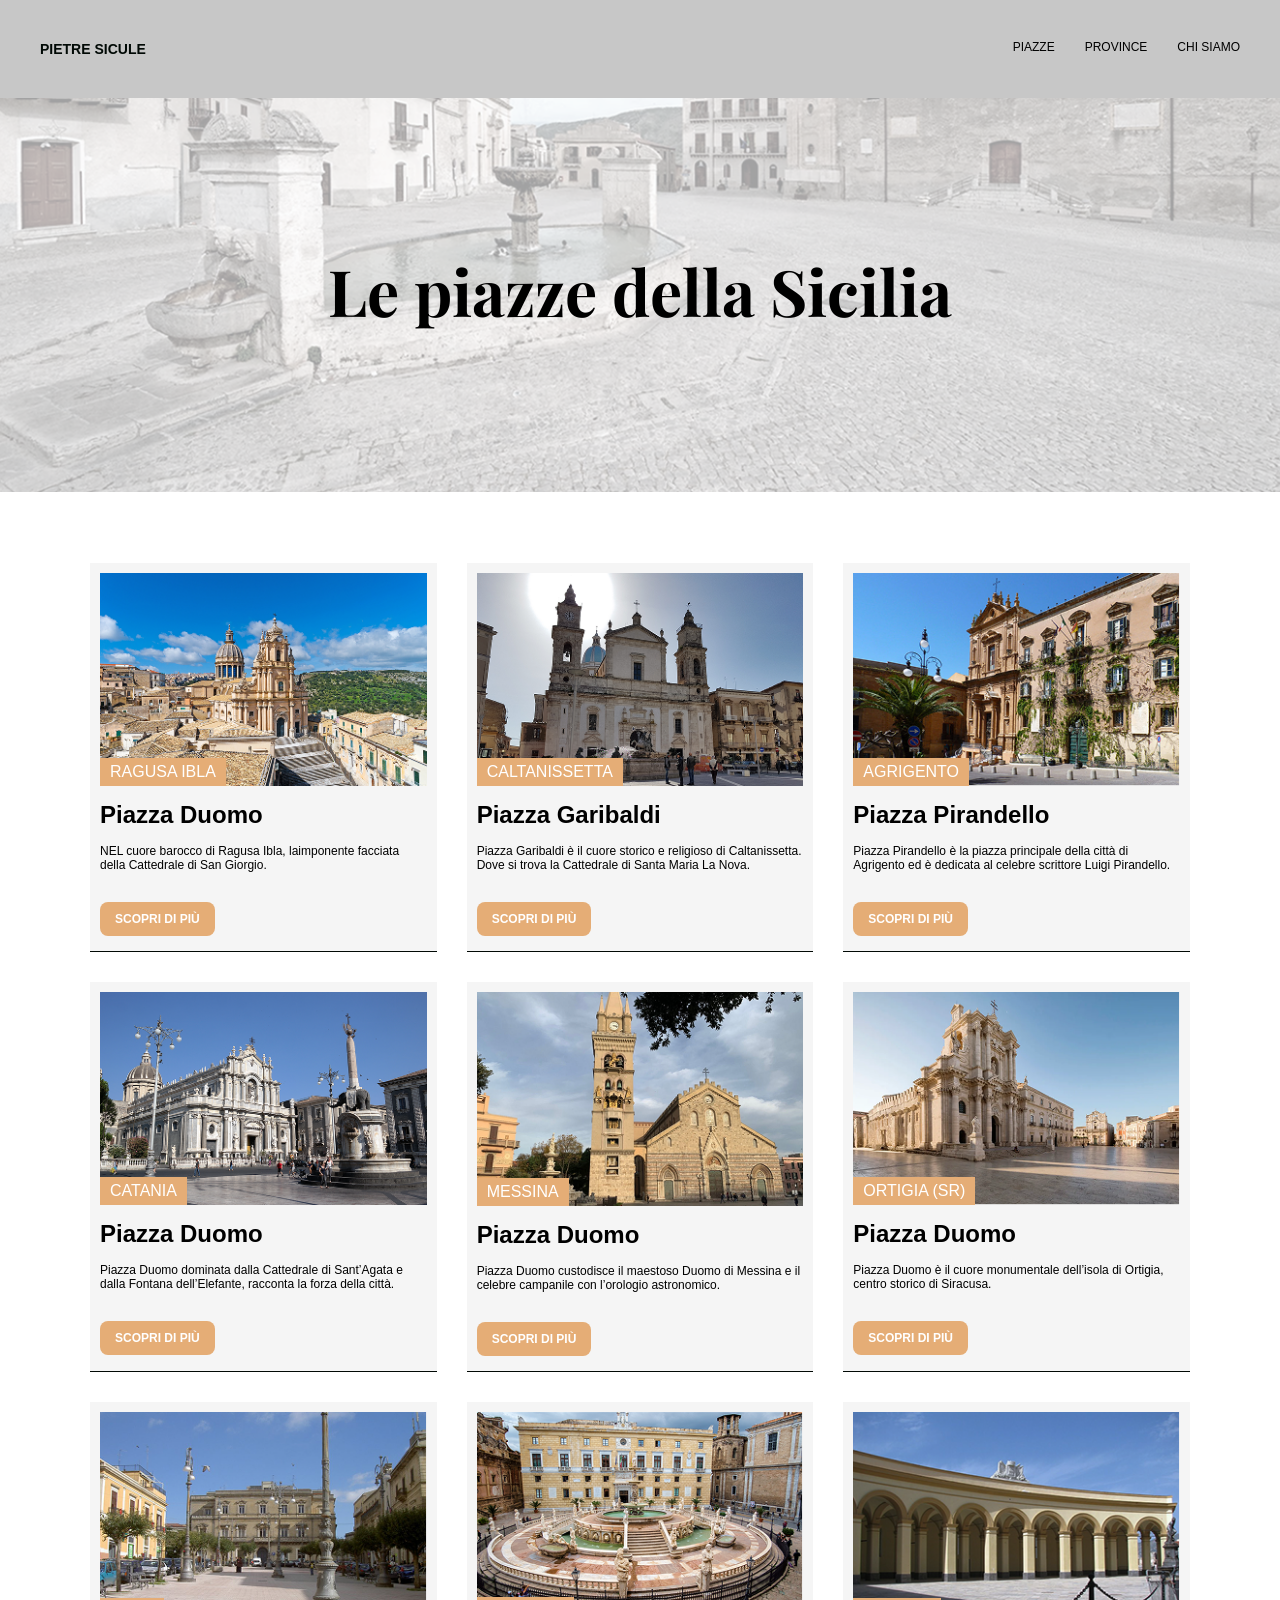
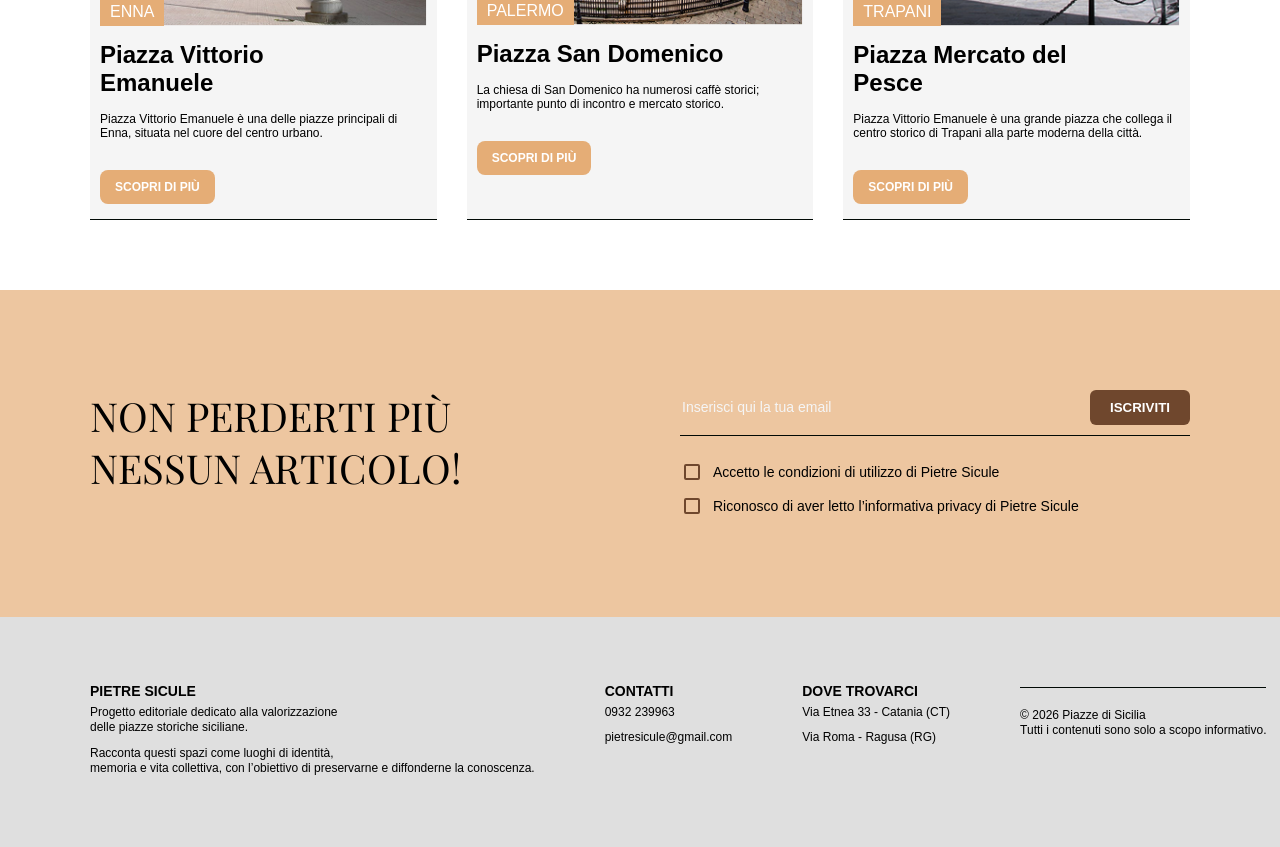
<file: piazze.html>
<!DOCTYPE html>
<html lang="en">
<head>
    <meta charset="UTF-8">
    <meta name="viewport" content="width=device-width, initial-scale=1.0">
    <title>Elenco delle piazze della Sicilia</title>
    <link rel="preconnect" href="https://fonts.googleapis.com">
    <link rel="preconnect" href="https://fonts.gstatic.com" crossorigin>
    <link href="https://fonts.googleapis.com/css2?family=Playfair+Display:ital,wght@0,400..900;1,400..900&display=swap" rel="stylesheet"> 
    <link rel="stylesheet" href="css/style.css">
</head>
<body>
   <header>
        <div class="textheader">
        <p><a href="index.html">Pietre Sicule</a></p>
        <nav>
            <ul>
                <li><a href = "piazze.html">piazze</a></li>
                <li><a href = "province.html">province</a></li>
                <li><a href = "about.html">chi siamo</a></li>
            </ul>
        </nav>
        </div>
   </header> 
   <main>
    <section class="hero hero_piazze">
    <div class="hero_text">
      <h1>Le piazze della Sicilia</h1>
    </div>
  </section>
       <section class="cardhome">
        <div class="card_contenitore">
            <a class="card_item" href="ragusa.html">
                <div class="card_img">
                    <img src="img/ragusahome.png" alt="">
                    <p class="tipologia">Ragusa Ibla</p>
                </div>
                <div class="text">
                    <h1>Piazza Duomo</h1>
                    <p>NEL cuore barocco di Ragusa Ibla, laimponente facciata
                       della Cattedrale di San Giorgio.</p>
                    <span class="card_button">scopri di più</span>
                </div>
            </a>
            <a class="card_item" href="caltanissetta.html">
                <div class="card_img">
                    <img src="img/caltanissettaelenco.png" alt="">
                    <p class="tipologia">Caltanissetta</p>
                </div>
                <div class="text">
                    <h1>Piazza Garibaldi</h1>
                    <p>Piazza Garibaldi è il cuore storico e religioso di
                        Caltanissetta. Dove si trova la Cattedrale di
                        Santa Maria La Nova.</p>
                    <span class="card_button">scopri di più</span>
                </div>
            </a>
            <a class="card_item" href="agrigento.html">
                <div class="card_img">
                    <img src="img/agrigentoelenco.png" alt="">
                    <p class="tipologia">Agrigento</p>
                </div>
                <div class="text">
                    <h1>Piazza Pirandello</h1>
                    <p>Piazza Pirandello è la piazza principale della città di
                       Agrigento ed è dedicata al celebre scrittore Luigi Pirandello.</p>
                    <span class="card_button">scopri di più</span>
                </div>
            </a>
            <a class="card_item" href="catania.html">
                <div class="card_img">
                    <img src="img/cataniahome.png" alt="">
                    <p class="tipologia">Catania</p>
                </div>
                <div class="text">
                    <h1>Piazza Duomo</h1>
                    <p>Piazza Duomo dominata dalla Cattedrale di Sant’Agata e dalla Fontana dell’Elefante,
                       racconta la forza della città.</p>
                    <span class="card_button">scopri di più</span>
                </div>
            </a>
            <a class="card_item" href="messina.html">
                <div class="card_img">
                    <img src="img/messinahome.png" alt="">
                    <p class="tipologia">Messina</p>
                </div>
                <div class="text">
                    <h1>Piazza Duomo</h1>
                    <p>Piazza Duomo custodisce il maestoso Duomo di Messina
                       e il celebre campanile con l’orologio astronomico.</p>
                    <span class="card_button">scopri di più</span>
                </div>
            </a>
            <a class="card_item" href="siracusa.html">
                <div class="card_img">
                    <img src="img/siracusaelenco.png" alt="">
                    <p class="tipologia">ortigia (sr)</p>
                </div>
                <div class="text">
                    <h1>Piazza Duomo</h1>
                    <p>Piazza Duomo è il cuore monumentale dell’isola di Ortigia,
                        centro storico di Siracusa.</p>
                    <span class="card_button">scopri di più</span>
                </div>
            </a>
            <a class="card_item" href="enna.html">
                <div class="card_img">
                    <img src="img/ennaelenco.png" alt="">
                    <p class="tipologia">enna</p>
                </div>
                <div class="text">
                    <h1>Piazza Vittorio Emanuele</h1>
                    <p>Piazza Vittorio Emanuele è una delle piazze principali
                        di Enna, situata nel cuore del centro urbano.</p>
                    <span class="card_button">scopri di più</span>
                </div>
            </a>
            <a class="card_item" href="palermo.html">
                <div class="card_img">
                    <img src="img/palermoelenco.png" alt="">
                    <p class="tipologia">Palermo</p>
                </div>
                <div class="text">
                    <h1>Piazza San Domenico</h1>
                    <p>La chiesa di San Domenico ha numerosi caffè storici;
                        importante punto di incontro e mercato storico.</p>
                    <span class="card_button">scopri di più</span>
                </div>
            </a>
            <a class="card_item" href="trapani.html">
                <div class="card_img">
                    <img src="img/trapanielenco.png" alt="">
                    <p class="tipologia">trapani</p>
                </div>
                <div class="text">
                    <h1>Piazza Mercato del Pesce</h1>
                    <p>Piazza Vittorio Emanuele è una grande piazza
                         che collega il centro storico di
                        Trapani alla parte moderna della città.</p>
                    <span class="card_button">scopri di più</span>
                </div>
            </a>
</div> 
    </section>
    <section class="banner">
  <div class="banner_container">

    <div class="banner_title">
      <h1>Non perderti più nessun articolo!</h1>
    </div>

    <div class="banner_content">

      <div class="email_row">
        <input type="email" placeholder="Inserisci qui la tua email">
        <button type="button">Iscriviti</button>
      </div>

      <div class="banner_cond">
        <label>
          <input type="checkbox">
          Accetto le condizioni di utilizzo di Pietre Sicule
        </label>

        <label>
          <input type="checkbox">
          Riconosco di aver letto l’informativa privacy di Pietre Sicule
        </label>
      </div>

    </div>

  </div>
</section>
<footer>
  <div class="footer_container">
    <div class="footer_text">
    <div class="colonna">
        <h3>pietre sicule</h3>
        <p>Progetto editoriale dedicato alla valorizzazione<br>
        delle piazze storiche siciliane.</p>
        <p>Racconta questi spazi come luoghi di identità,<br>
          memoria e vita collettiva, con l’obiettivo di preservarne e
          diffonderne la conoscenza.</p>
      </div>
      <div class="colonna">
        <h3>contatti</h3>
        <p>0932 239963</p>
        <p>pietresicule@gmail.com</p>
      </div>
    <div class="colonna">
        <h3>dove trovarci</h3>
        <p>Via Etnea 33 - Catania (CT)</p>
        <p>Via Roma - Ragusa (RG)</p>
      </div>  
      <div class="colonna">
        <p>© 2026 Piazze di Sicilia<br>
            Tutti i contenuti sono solo a scopo informativo.</p>
    </div>
    </div> 
</footer>
   </main>
</body>
</html>
</file>
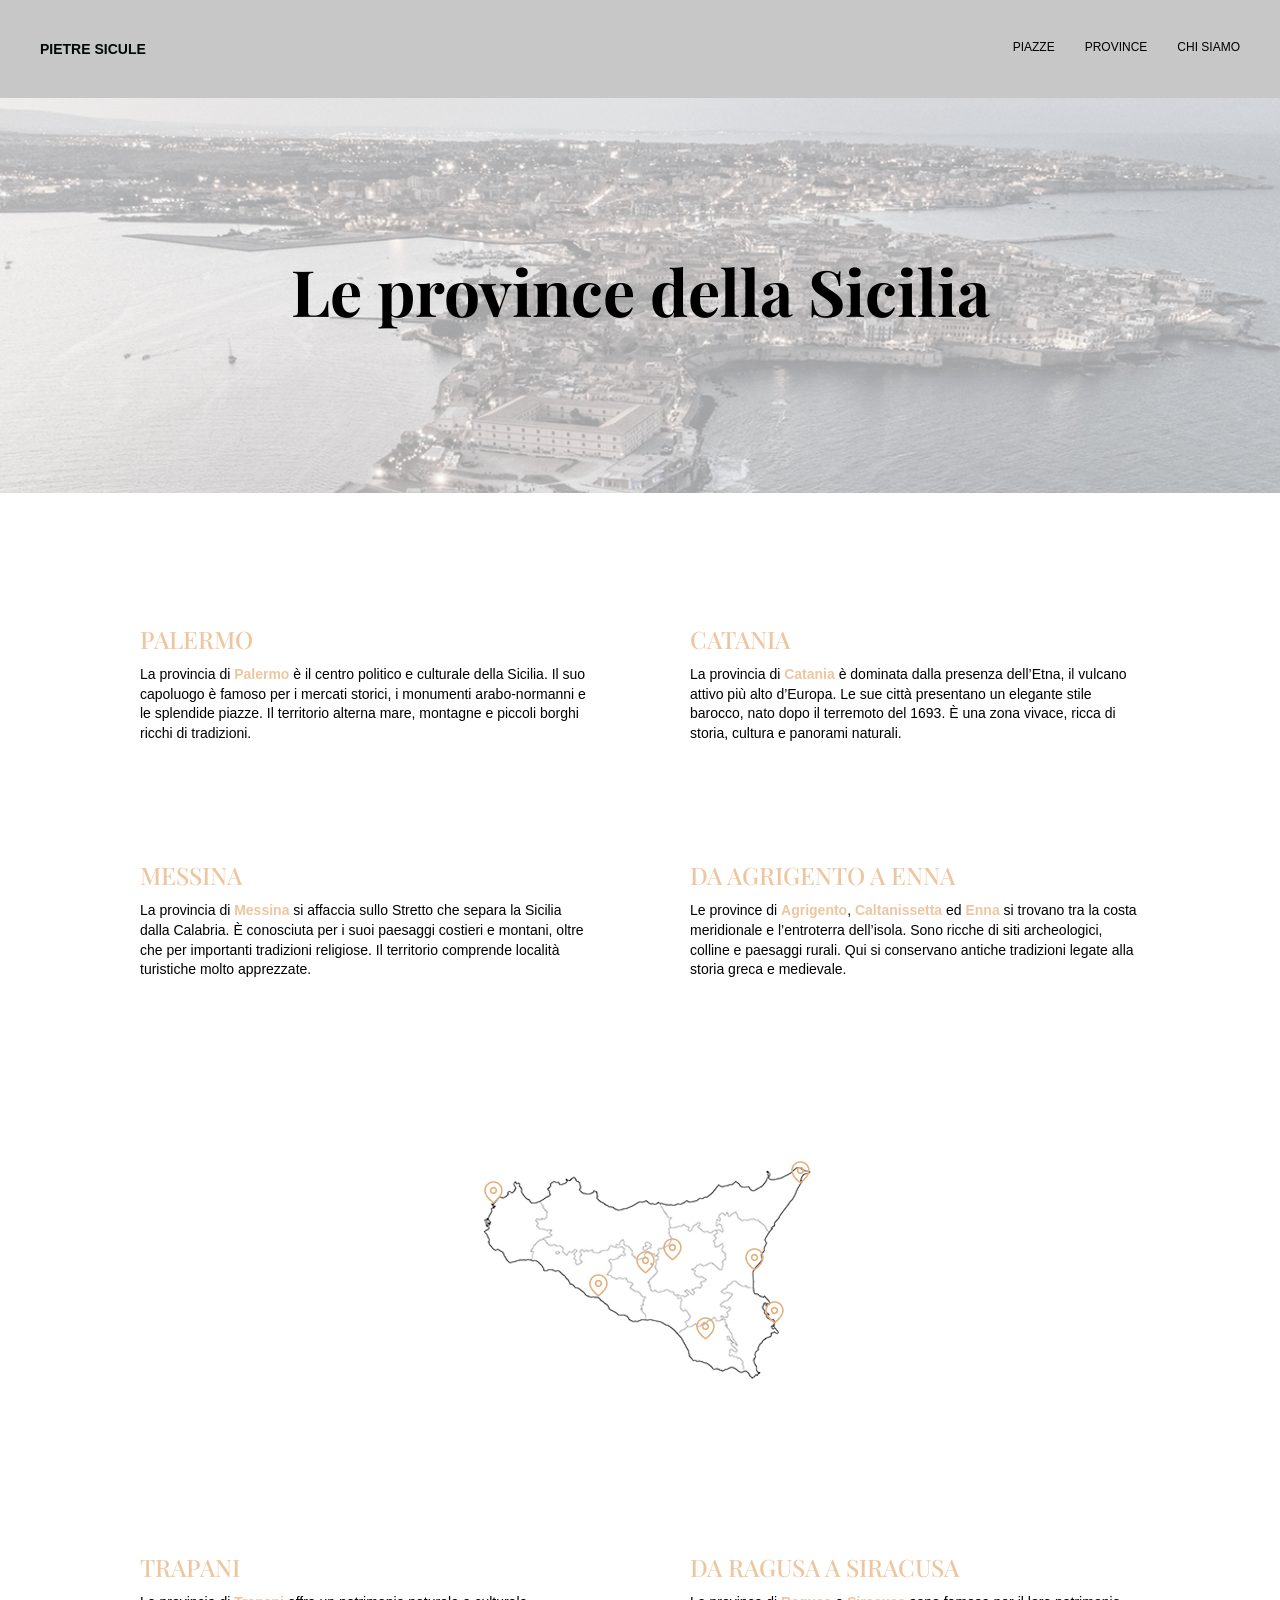
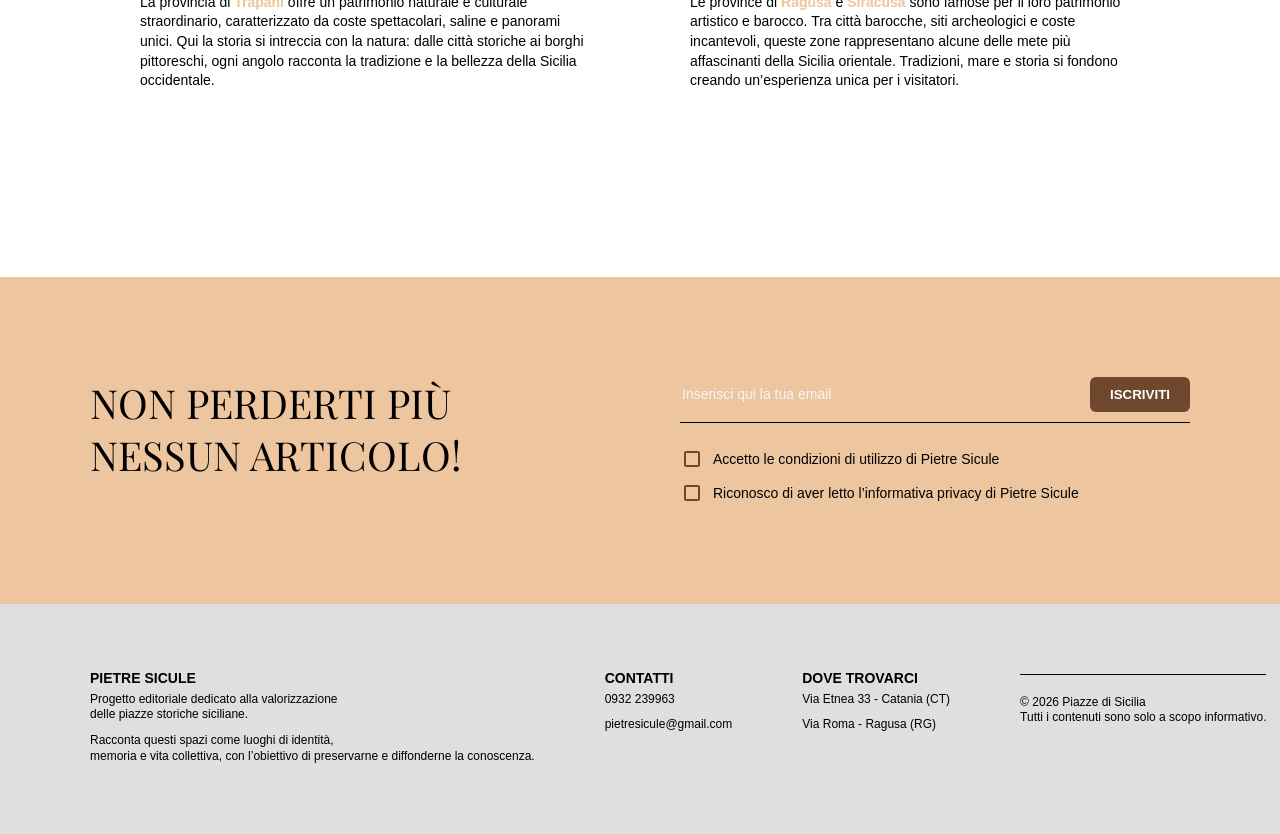
<file: province.html>
<!DOCTYPE html>
<html lang="en">
<head>
    <meta charset="UTF-8">
    <meta name="viewport" content="width=device-width, initial-scale=1.0">
    <title>Le province della Sicilia</title>
    <link rel="preconnect" href="https://fonts.googleapis.com">
    <link rel="preconnect" href="https://fonts.gstatic.com" crossorigin>
    <link href="https://fonts.googleapis.com/css2?family=Playfair+Display:ital,wght@0,400..900;1,400..900&display=swap" rel="stylesheet"> 
    <link rel="stylesheet" href="css/style.css">
</head>
<body>
   <header>
        <div class="textheader">
        <p><a href="index.html">Pietre Sicule</a></p>
        <nav>
            <ul>
                <li><a href = "piazze.html">piazze</a></li>
                <li><a href = "province.html">province</a></li>
                <li><a href = "about.html">chi siamo</a></li>
            </ul>
        </nav>
        </div>
   </header> 
 <section class="hero hero_province">
    <div class="hero_text">
      <h1>Le province della Sicilia</h1>
    </div>
  </section>
   <main>
    <section class="province">
        <div class="province_text">
            <h1>Palermo</h1>
            <p>La provincia di <span class="evidenza">Palermo</span> è il centro politico e culturale della Sicilia.
                Il suo capoluogo è famoso per i mercati storici, i monumenti arabo-normanni 
                e le splendide piazze. Il territorio alterna mare, montagne e piccoli borghi
                ricchi di tradizioni.</p>
        </div>
        <div class="province_text">
            <h1>Catania</h1>
            <p>La provincia di <span class="evidenza">Catania</span> è dominata dalla presenza dell’Etna,
                il vulcano attivo più alto d’Europa. Le sue città presentano
                un elegante stile barocco, nato dopo il terremoto del 1693. È una zona vivace,
                ricca di storia, cultura e panorami naturali.</p>
        </div>
        <div class="province_text">
            <h1>Messina</h1>
            <p>La provincia di <span class="evidenza">Messina</span> si affaccia sullo Stretto che separa la Sicilia
                dalla Calabria. È conosciuta per i suoi paesaggi costieri e montani,
                oltre che per importanti tradizioni religiose.
                Il territorio comprende località turistiche molto apprezzate.</p>
        </div>
        <div class="province_text">
            <h1>Da Agrigento a Enna</h1>
            <p>Le province di <span class="evidenza">Agrigento</span>, <span class="evidenza">Caltanissetta</span> ed
                <span class="evidenza">Enna</span> si trovano tra la costa meridionale e l’entroterra dell’isola.
                Sono ricche di siti archeologici, colline e paesaggi rurali.
                Qui si conservano antiche tradizioni legate alla storia greca e medievale.</p>
        </div>
        <div class="province_img">
            <img src="img/siciliahome.png">
        </div>
        <div class="province_text">
            <h1>Trapani</h1>
            <p>La provincia di <span class="evidenza">Trapani</span> offre un patrimonio naturale e culturale
                straordinario, caratterizzato da coste spettacolari, saline e panorami unici.
                Qui la storia si intreccia con la natura: dalle città storiche ai borghi pittoreschi,
                ogni angolo racconta la tradizione e la bellezza della Sicilia occidentale.</p>
        </div>
        <div class="province_text">
            <h1>Da Ragusa a Siracusa</h1>
            <p>Le province di <span class="evidenza">Ragusa</span> e <span class="evidenza">Siracusa</span> sono famose per il loro patrimonio artistico e barocco.
                Tra città barocche, siti archeologici e coste incantevoli, queste zone rappresentano
                alcune delle mete più affascinanti della Sicilia orientale. Tradizioni, mare e storia si
                fondono creando un’esperienza unica per i visitatori.</p>
        </div>
    </section>
 <section class="banner">
  <div class="banner_container">

    <div class="banner_title">
      <h1>Non perderti più nessun articolo!</h1>
    </div>

    <div class="banner_content">

      <div class="email_row">
        <input type="email" placeholder="Inserisci qui la tua email">
        <button type="button">Iscriviti</button>
      </div>

      <div class="banner_cond">
        <label>
          <input type="checkbox">
          Accetto le condizioni di utilizzo di Pietre Sicule
        </label>

        <label>
          <input type="checkbox">
          Riconosco di aver letto l’informativa privacy di Pietre Sicule
        </label>
      </div>

    </div>

  </div>
</section>
    <footer>
  <div class="footer_container">
    <div class="footer_text">
    <div class="colonna">
        <h3>pietre sicule</h3>
        <p>Progetto editoriale dedicato alla valorizzazione<br>
        delle piazze storiche siciliane.</p>
        <p>Racconta questi spazi come luoghi di identità,<br>
          memoria e vita collettiva, con l’obiettivo di preservarne e
          diffonderne la conoscenza.</p>
      </div>
      <div class="colonna">
        <h3>contatti</h3>
        <p>0932 239963</p>
        <p>pietresicule@gmail.com</p>
      </div>
    <div class="colonna">
        <h3>dove trovarci</h3>
        <p>Via Etnea 33 - Catania (CT)</p>
        <p>Via Roma - Ragusa (RG)</p>
      </div>  
      <div class="colonna">
        <p>© 2026 Piazze di Sicilia<br>
            Tutti i contenuti sono solo a scopo informativo.</p>
    </div>
    </div> 
</footer>
   </main>
</body>
</html>
</file>
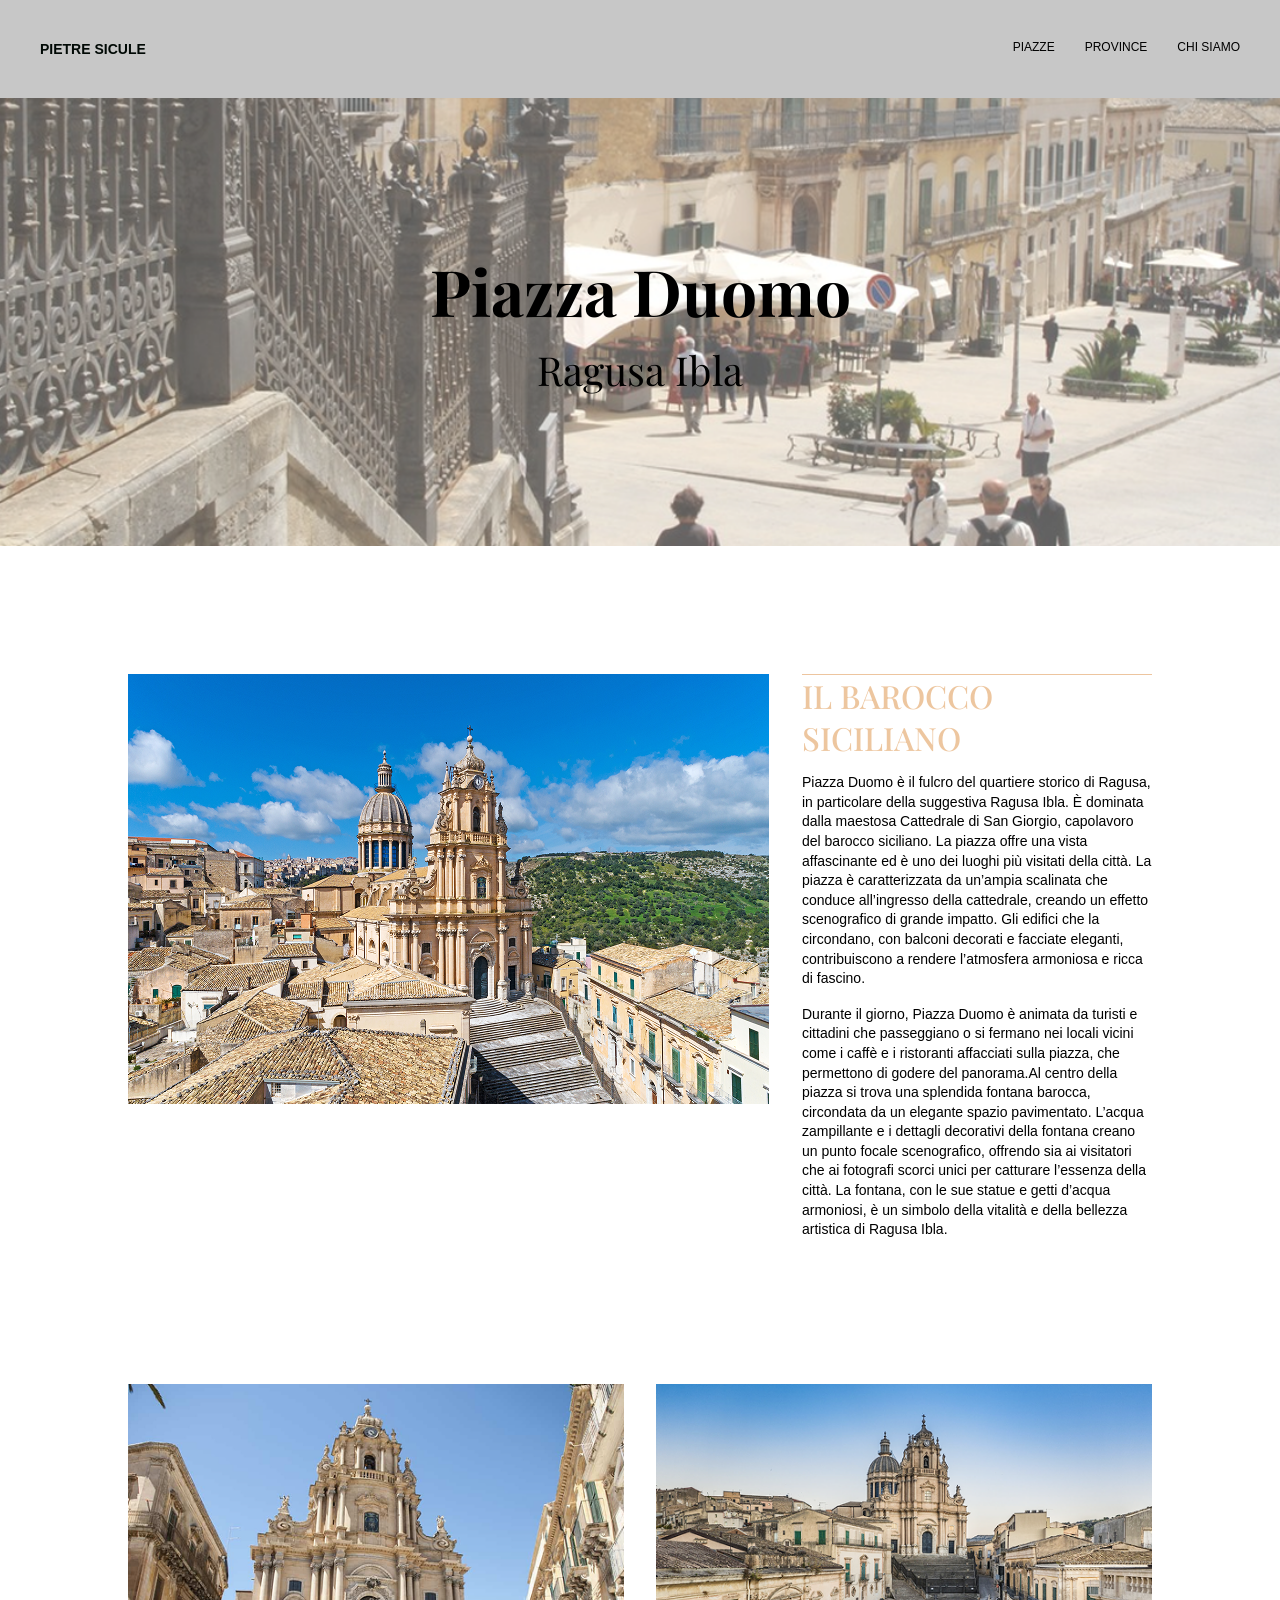
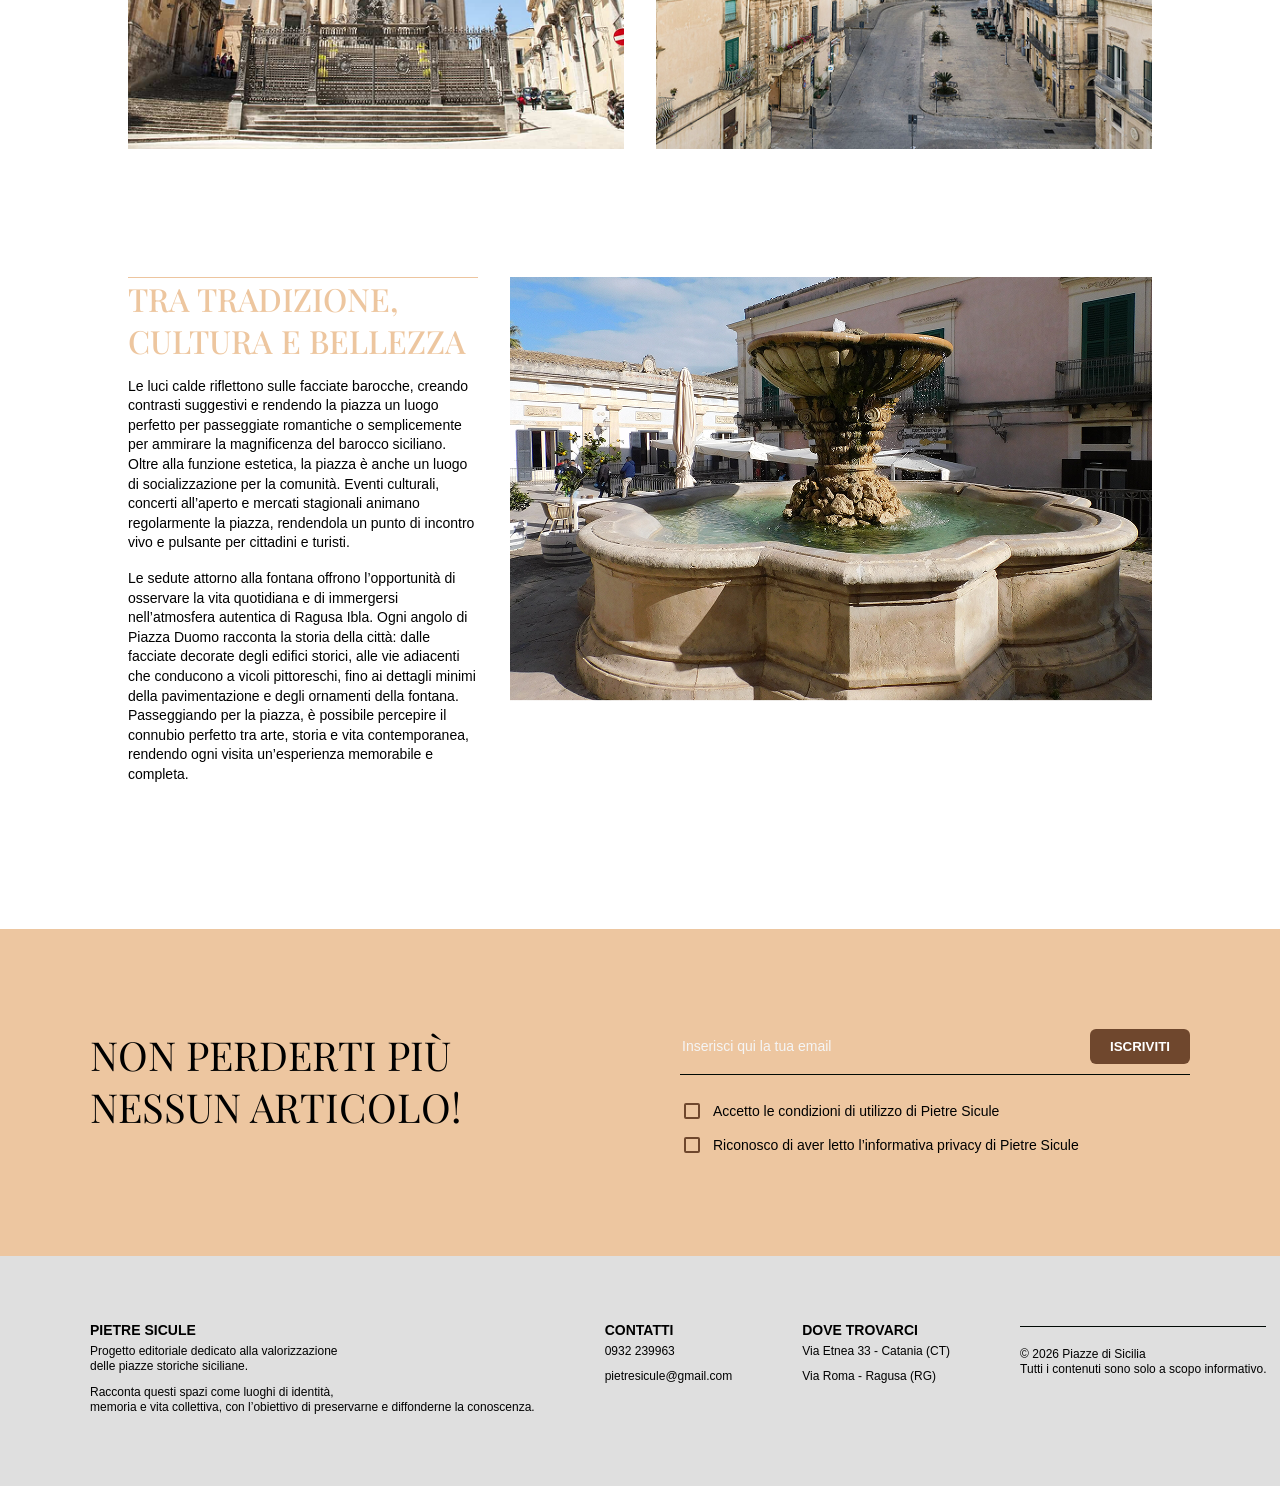
<file: ragusa.html>
<!DOCTYPE html>
<html lang="en">
<head>
    <meta charset="UTF-8">
    <meta name="viewport" content="width=device-width, initial-scale=1.0">
    <title>Piazza Duomo Ragusa</title>
    <link rel="preconnect" href="https://fonts.googleapis.com">
    <link rel="preconnect" href="https://fonts.gstatic.com" crossorigin>
    <link href="https://fonts.googleapis.com/css2?family=Playfair+Display:ital,wght@0,400..900;1,400..900&display=swap" rel="stylesheet"> 
    <link rel="stylesheet" href="css/style.css">
</head>
<body>
   <header>
        <div class="textheader">
        <p><a href="index.html">Pietre Sicule</a></p>
        <nav>
            <ul>
                <li><a href = "piazze.html">piazze</a></li>
                <li><a href = "province.html">province</a></li>
                <li><a href = "about.html">chi siamo</a></li>
            </ul>
        </nav>
        </div>
   </header> 
   <main>
    <section class="hero hero_ragusa">
    <div class="hero_text">
      <h1>Piazza Duomo</h1>
      <p>Ragusa Ibla</p>
    </div>
  </section>
    <section class="content">
        <div class="content_uno">
            <div class="uno_img">
                <img src="img/ragusapiazza1.png" class="gallery">
            </div>
        <div class="uno_text">
            <h1>Il Barocco Siciliano</h1>
            <p>Piazza Duomo è il fulcro del quartiere storico di Ragusa,
                in particolare della suggestiva Ragusa Ibla. È dominata dalla maestosa Cattedrale
                di San Giorgio, capolavoro del barocco siciliano. La piazza offre una vista affascinante
                ed è uno dei luoghi più visitati della città. La piazza è caratterizzata da un’ampia
                scalinata che conduce all’ingresso della cattedrale, creando un effetto
                scenografico di grande impatto. Gli edifici che la circondano, con balconi decorati e facciate eleganti,
                contribuiscono a rendere l’atmosfera armoniosa e ricca di fascino.</p> 
            <p> Durante il giorno, Piazza Duomo è animata da turisti e cittadini che passeggiano o si fermano
                nei locali vicini come i caffè e i ristoranti affacciati
                sulla piazza, che permettono di godere del panorama.Al centro della piazza si trova una splendida fontana barocca,
                circondata da un elegante spazio pavimentato. L’acqua zampillante e i dettagli decorativi della fontana creano
                un punto focale scenografico, offrendo sia ai visitatori che ai fotografi scorci unici per catturare
                l’essenza della città. La fontana, con le sue statue e getti d’acqua armoniosi, è un simbolo della
                vitalità e della bellezza artistica di Ragusa Ibla.</p>
        </div>    
        </div>
    <div class="img">
        <img src="img/ragusapiazza2.png" class="gallery">
        <img src="img/ragusapiazza3.png" class="gallery">
    </div>
        <div class="content_uno">
        <div class="uno_text">
            <h1>tra tradizione, cultura e bellezza</h1>
            <p>Le luci calde riflettono sulle facciate barocche, creando contrasti suggestivi 
                e rendendo la piazza un luogo perfetto per passeggiate romantiche o semplicemente per ammirare la magnificenza del barocco siciliano.
                Oltre alla funzione estetica, la piazza è anche un luogo di socializzazione per la comunità. Eventi culturali, concerti all’aperto e mercati
                stagionali animano regolarmente la piazza, rendendola un punto di incontro vivo e pulsante per cittadini e turisti.</p>
            <p>Le sedute attorno alla fontana offrono l’opportunità di osservare la vita quotidiana e di immergersi nell’atmosfera autentica di Ragusa Ibla.
                Ogni angolo di Piazza Duomo racconta la storia della città: dalle facciate decorate degli edifici storici, alle vie adiacenti
                che conducono a vicoli pittoreschi, fino ai dettagli minimi della pavimentazione e degli ornamenti della fontana. Passeggiando per
                la piazza, è possibile percepire il connubio perfetto tra arte, storia e vita contemporanea, rendendo ogni visita un’esperienza memorabile
                e completa.</p>    
               </div>
            <div class="uno_img">
                <img src="img/ragusapiazza4.png" class="gallery">
            </div>
        </div>    
    </section>
     <section class="banner">
  <div class="banner_container">

    <div class="banner_title">
      <h1>Non perderti più nessun articolo!</h1>
    </div>

    <div class="banner_content">

      <div class="email_row">
        <input type="email" placeholder="Inserisci qui la tua email">
        <button type="button">Iscriviti</button>
      </div>

      <div class="banner_cond">
        <label>
          <input type="checkbox">
          Accetto le condizioni di utilizzo di Pietre Sicule
        </label>

        <label>
          <input type="checkbox">
          Riconosco di aver letto l’informativa privacy di Pietre Sicule
        </label>
      </div>

    </div>

  </div>
</section>
<footer>
  <div class="footer_container">
    <div class="footer_text">
    <div class="colonna">
        <h3>pietre sicule</h3>
        <p>Progetto editoriale dedicato alla valorizzazione<br>
        delle piazze storiche siciliane.</p>
        <p>Racconta questi spazi come luoghi di identità,<br>
          memoria e vita collettiva, con l’obiettivo di preservarne e
          diffonderne la conoscenza.</p>
      </div>
      <div class="colonna">
        <h3>contatti</h3>
        <p>0932 239963</p>
        <p>pietresicule@gmail.com</p>
      </div>
    <div class="colonna">
        <h3>dove trovarci</h3>
        <p>Via Etnea 33 - Catania (CT)</p>
        <p>Via Roma - Ragusa (RG)</p>
      </div>  
      <div class="colonna">
        <p>© 2026 Piazze di Sicilia<br>
            Tutti i contenuti sono solo a scopo informativo.</p>
    </div>
    </div> 
</footer>
   </main>
<div id="lightbox">
  <span class="close">&times;</span>
  <span class="arrow left">&#10094;</span>
  <img id="lightbox-img">
  <span class="arrow right">&#10095;</span>
</div>

<script>

const images = document.querySelectorAll(".gallery");
const lightbox = document.getElementById("lightbox");
const lightboxImg = document.getElementById("lightbox-img");

let index = 0;

function showImage(i){
    index = i;
    lightboxImg.src = images[index].src;
    lightbox.style.display = "flex";
}

function next(){
    index = (index + 1) % images.length;
    lightboxImg.src = images[index].src;
}

function prev(){
    index = (index - 1 + images.length) % images.length;
    lightboxImg.src = images[index].src;
}

images.forEach((img, i)=>{
    img.addEventListener("click", ()=> showImage(i));
});

document.querySelector(".right").onclick = next;
document.querySelector(".left").onclick = prev;

document.querySelector(".close").onclick = ()=> lightbox.style.display="none";

lightbox.addEventListener("click",(e)=>{
if(e.target === lightbox){
lightbox.style.display="none";
}
});

document.addEventListener("keydown",(e)=>{

if(lightbox.style.display === "flex"){

if(e.key === "ArrowRight") next();

if(e.key === "ArrowLeft") prev();

if(e.key === "Escape") lightbox.style.display="none";

}

});

</script>
</body>
</html>
</file>
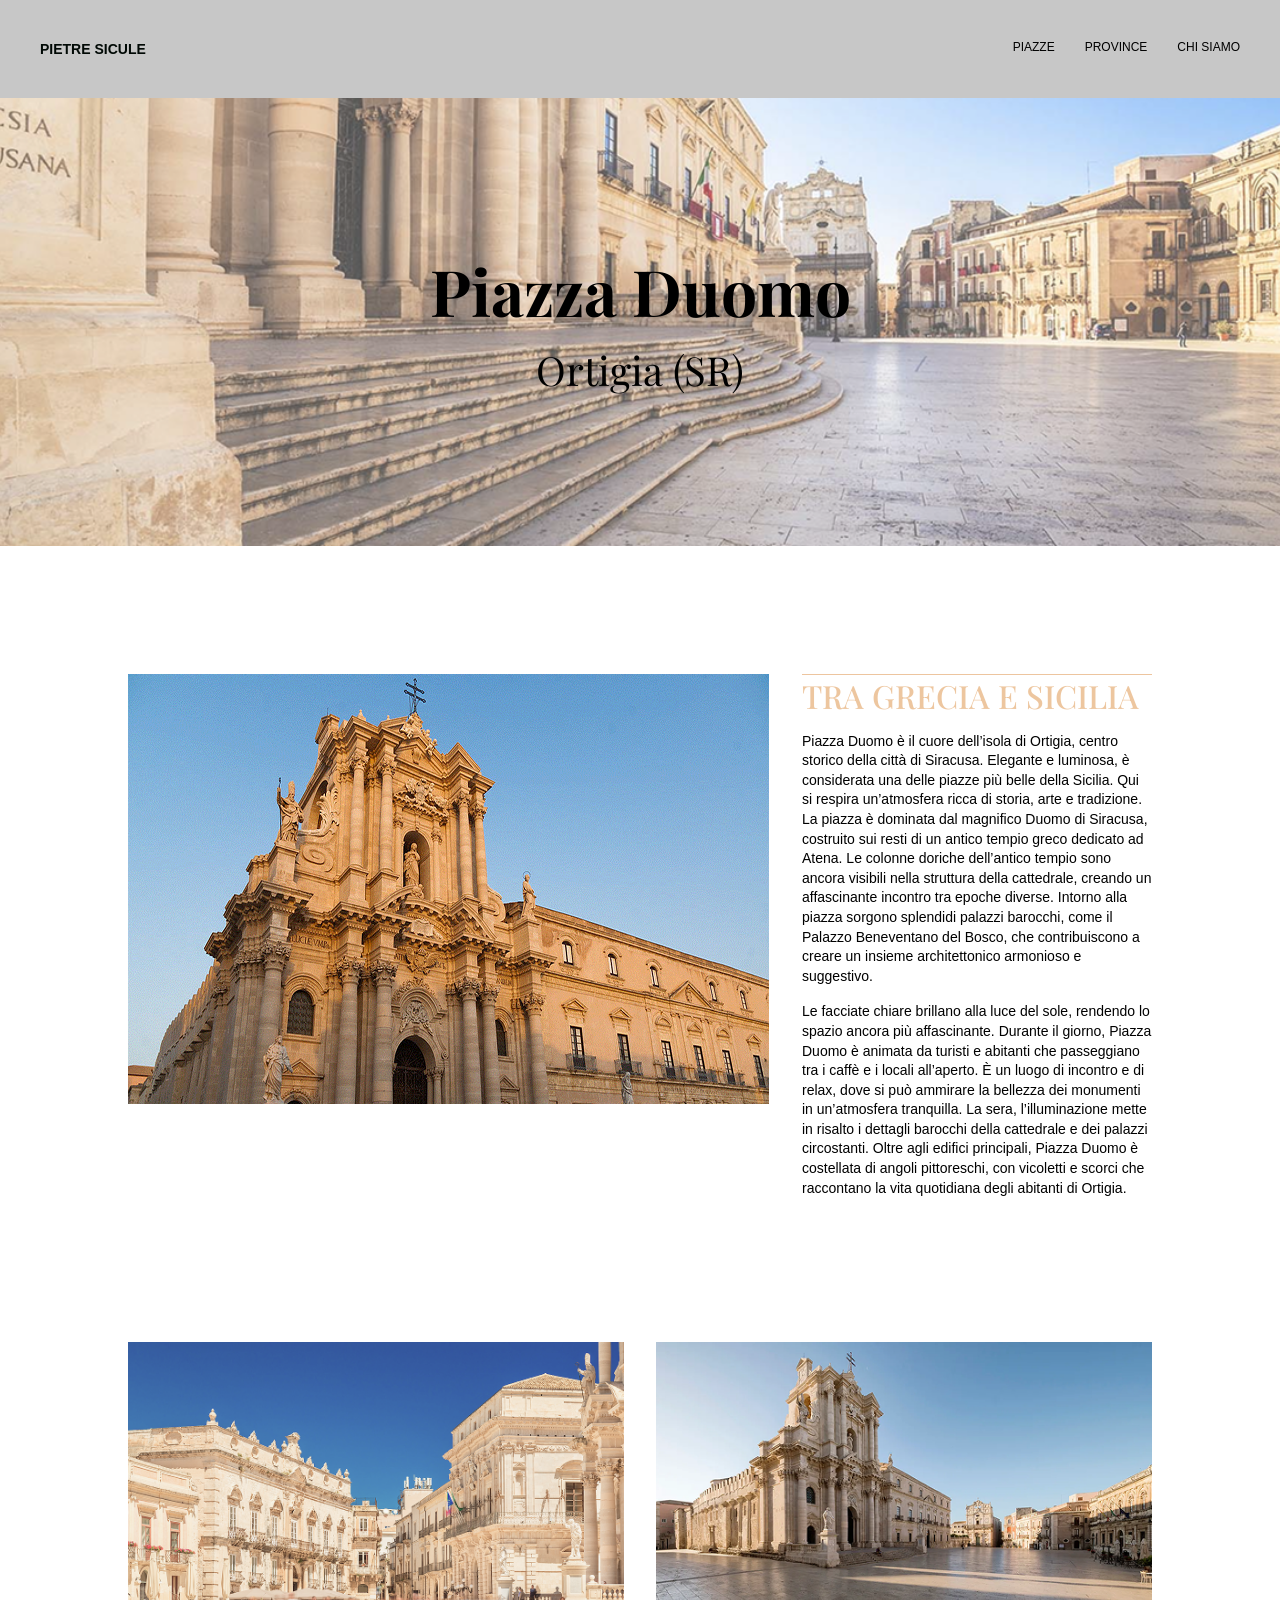
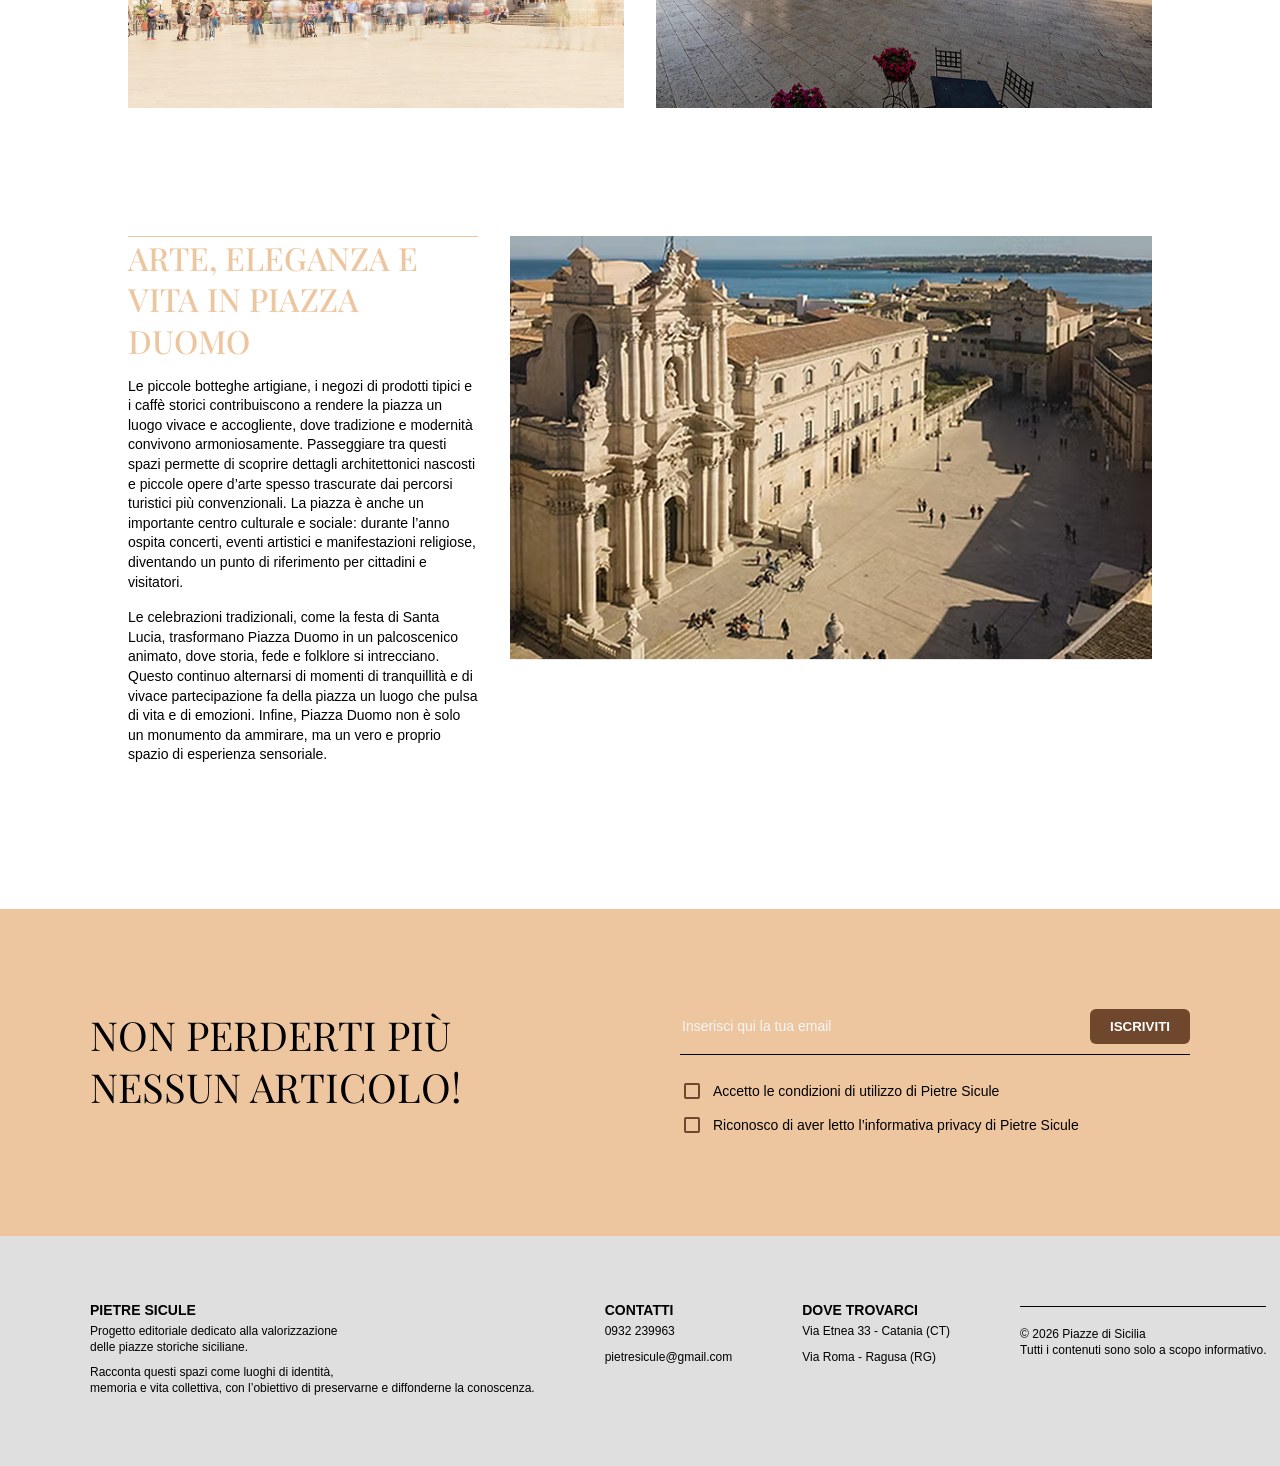
<file: siracusa.html>
<!DOCTYPE html>
<html lang="en">
<head>
    <meta charset="UTF-8">
    <meta name="viewport" content="width=device-width, initial-scale=1.0">
    <title>Piazza Duomo Ortigia</title>
    <link rel="preconnect" href="https://fonts.googleapis.com">
    <link rel="preconnect" href="https://fonts.gstatic.com" crossorigin>
    <link href="https://fonts.googleapis.com/css2?family=Playfair+Display:ital,wght@0,400..900;1,400..900&display=swap" rel="stylesheet">
    <link rel="stylesheet" href="css/style.css">
</head>
<body>
   <header>
        <div class="textheader">
        <p><a href="index.html">Pietre Sicule</a></p>
        <nav>
            <ul>
                <li><a href = "piazze.html">piazze</a></li>
                <li><a href = "province.html">province</a></li>
                <li><a href = "about.html">chi siamo</a></li>
            </ul>
        </nav>
        </div>
   </header> 
   <main>
    <section class="hero hero_ortigia">
    <div class="hero_text">
      <h1>Piazza Duomo</h1>
      <p>Ortigia (SR)</p>
    </div>
  </section>
    <section class="content">
        <div class="content_uno">
            <div class="uno_img">
                <img src="img/ortigia1.png" class="gallery">
            </div>
        <div class="uno_text">
            <h1>tra grecia e sicilia</h1>
            <p>Piazza Duomo è il cuore dell’isola di Ortigia, centro storico della città di Siracusa.
              Elegante e luminosa, è considerata una delle piazze più belle della Sicilia. Qui si respira
              un’atmosfera ricca di storia, arte e tradizione.
              La piazza è dominata dal magnifico Duomo di Siracusa,
              costruito sui resti di un antico tempio greco dedicato ad Atena.
              Le colonne doriche dell’antico tempio sono ancora visibili nella struttura della cattedrale,
              creando un affascinante incontro tra epoche diverse. Intorno alla piazza sorgono splendidi palazzi
              barocchi, come il Palazzo Beneventano del Bosco, che contribuiscono a creare un insieme
              architettonico armonioso e suggestivo.</p>
            <p>Le facciate chiare brillano alla luce del sole, 
              rendendo lo spazio ancora più affascinante. Durante il giorno, Piazza Duomo è animata
              da turisti e abitanti che passeggiano tra i caffè e i locali all’aperto. È un luogo di incontro
              e di relax, dove si può ammirare la bellezza dei monumenti in un’atmosfera tranquilla.
              La sera, l’illuminazione mette in risalto i dettagli barocchi della cattedrale e dei palazzi
              circostanti. Oltre agli edifici principali, Piazza Duomo è costellata di angoli pittoreschi,
              con vicoletti e scorci che raccontano la vita quotidiana degli abitanti di Ortigia.</p>
        </div>    
        </div>
    <div class="img">
        <img src="img/ortigia2.png" class="gallery">
        <img src="img/ortigia3.png" class="gallery">
    </div>
        <div class="content_uno">
        <div class="uno_text">
            <h1>arte, eleganza e vita in piazza Duomo</h1>
            <p>Le piccole botteghe artigiane, i negozi di prodotti tipici e i caffè storici
              contribuiscono a rendere la piazza un luogo vivace e accogliente, dove tradizione
              e modernità convivono armoniosamente. Passeggiare tra questi spazi permette di
              scoprire dettagli architettonici nascosti e piccole opere d’arte spesso trascurate dai
              percorsi turistici più convenzionali.
              La piazza è anche un importante centro culturale e sociale: durante l’anno ospita concerti,
              eventi artistici e manifestazioni religiose, diventando un punto di riferimento per cittadini
              e visitatori.</p>
            <p>Le celebrazioni tradizionali, come la festa di Santa Lucia, trasformano Piazza Duomo
              in un palcoscenico animato, dove storia, fede e folklore si intrecciano. Questo continuo alternarsi di
              momenti di tranquillità e di vivace partecipazione fa della piazza un luogo che pulsa di vita e di emozioni.
              Infine, Piazza Duomo non è solo un monumento da ammirare, ma un vero e proprio spazio di esperienza sensoriale.</p> 
               </div>
            <div class="uno_img">
                <img src="img/ortigia4.png" class="gallery">
            </div>
        </div>    
    </section>
     <section class="banner">
  <div class="banner_container">

    <div class="banner_title">
      <h1>Non perderti più nessun articolo!</h1>
    </div>

    <div class="banner_content">

      <div class="email_row">
        <input type="email" placeholder="Inserisci qui la tua email">
        <button type="button">Iscriviti</button>
      </div>

      <div class="banner_cond">
        <label>
          <input type="checkbox">
          Accetto le condizioni di utilizzo di Pietre Sicule
        </label>

        <label>
          <input type="checkbox">
          Riconosco di aver letto l’informativa privacy di Pietre Sicule
        </label>
      </div>

    </div>

  </div>
</section>
   <footer>
  <div class="footer_container">
    <div class="footer_text">
    <div class="colonna">
        <h3>pietre sicule</h3>
        <p>Progetto editoriale dedicato alla valorizzazione<br>
        delle piazze storiche siciliane.</p>
        <p>Racconta questi spazi come luoghi di identità,<br>
          memoria e vita collettiva, con l’obiettivo di preservarne e
          diffonderne la conoscenza.</p>
      </div>
      <div class="colonna">
        <h3>contatti</h3>
        <p>0932 239963</p>
        <p>pietresicule@gmail.com</p>
      </div>
    <div class="colonna">
        <h3>dove trovarci</h3>
        <p>Via Etnea 33 - Catania (CT)</p>
        <p>Via Roma - Ragusa (RG)</p>
      </div>  
      <div class="colonna">
        <p>© 2026 Piazze di Sicilia<br>
            Tutti i contenuti sono solo a scopo informativo.</p>
    </div>
    </div> 
</footer>
   </main>
<div id="lightbox">
  <span class="close">&times;</span>
  <span class="arrow left">&#10094;</span>
  <img id="lightbox-img">
  <span class="arrow right">&#10095;</span>
</div>

<script>

const images = document.querySelectorAll(".gallery");
const lightbox = document.getElementById("lightbox");
const lightboxImg = document.getElementById("lightbox-img");

let index = 0;

function showImage(i){
    index = i;
    lightboxImg.src = images[index].src;
    lightbox.style.display = "flex";
}

function next(){
    index = (index + 1) % images.length;
    lightboxImg.src = images[index].src;
}

function prev(){
    index = (index - 1 + images.length) % images.length;
    lightboxImg.src = images[index].src;
}

images.forEach((img, i)=>{
    img.addEventListener("click", ()=> showImage(i));
});

document.querySelector(".right").onclick = next;
document.querySelector(".left").onclick = prev;

document.querySelector(".close").onclick = ()=> lightbox.style.display="none";

lightbox.addEventListener("click",(e)=>{
if(e.target === lightbox){
lightbox.style.display="none";
}
});

document.addEventListener("keydown",(e)=>{

if(lightbox.style.display === "flex"){

if(e.key === "ArrowRight") next();

if(e.key === "ArrowLeft") prev();

if(e.key === "Escape") lightbox.style.display="none";

}

});

</script>   
</body>
</html>
</file>
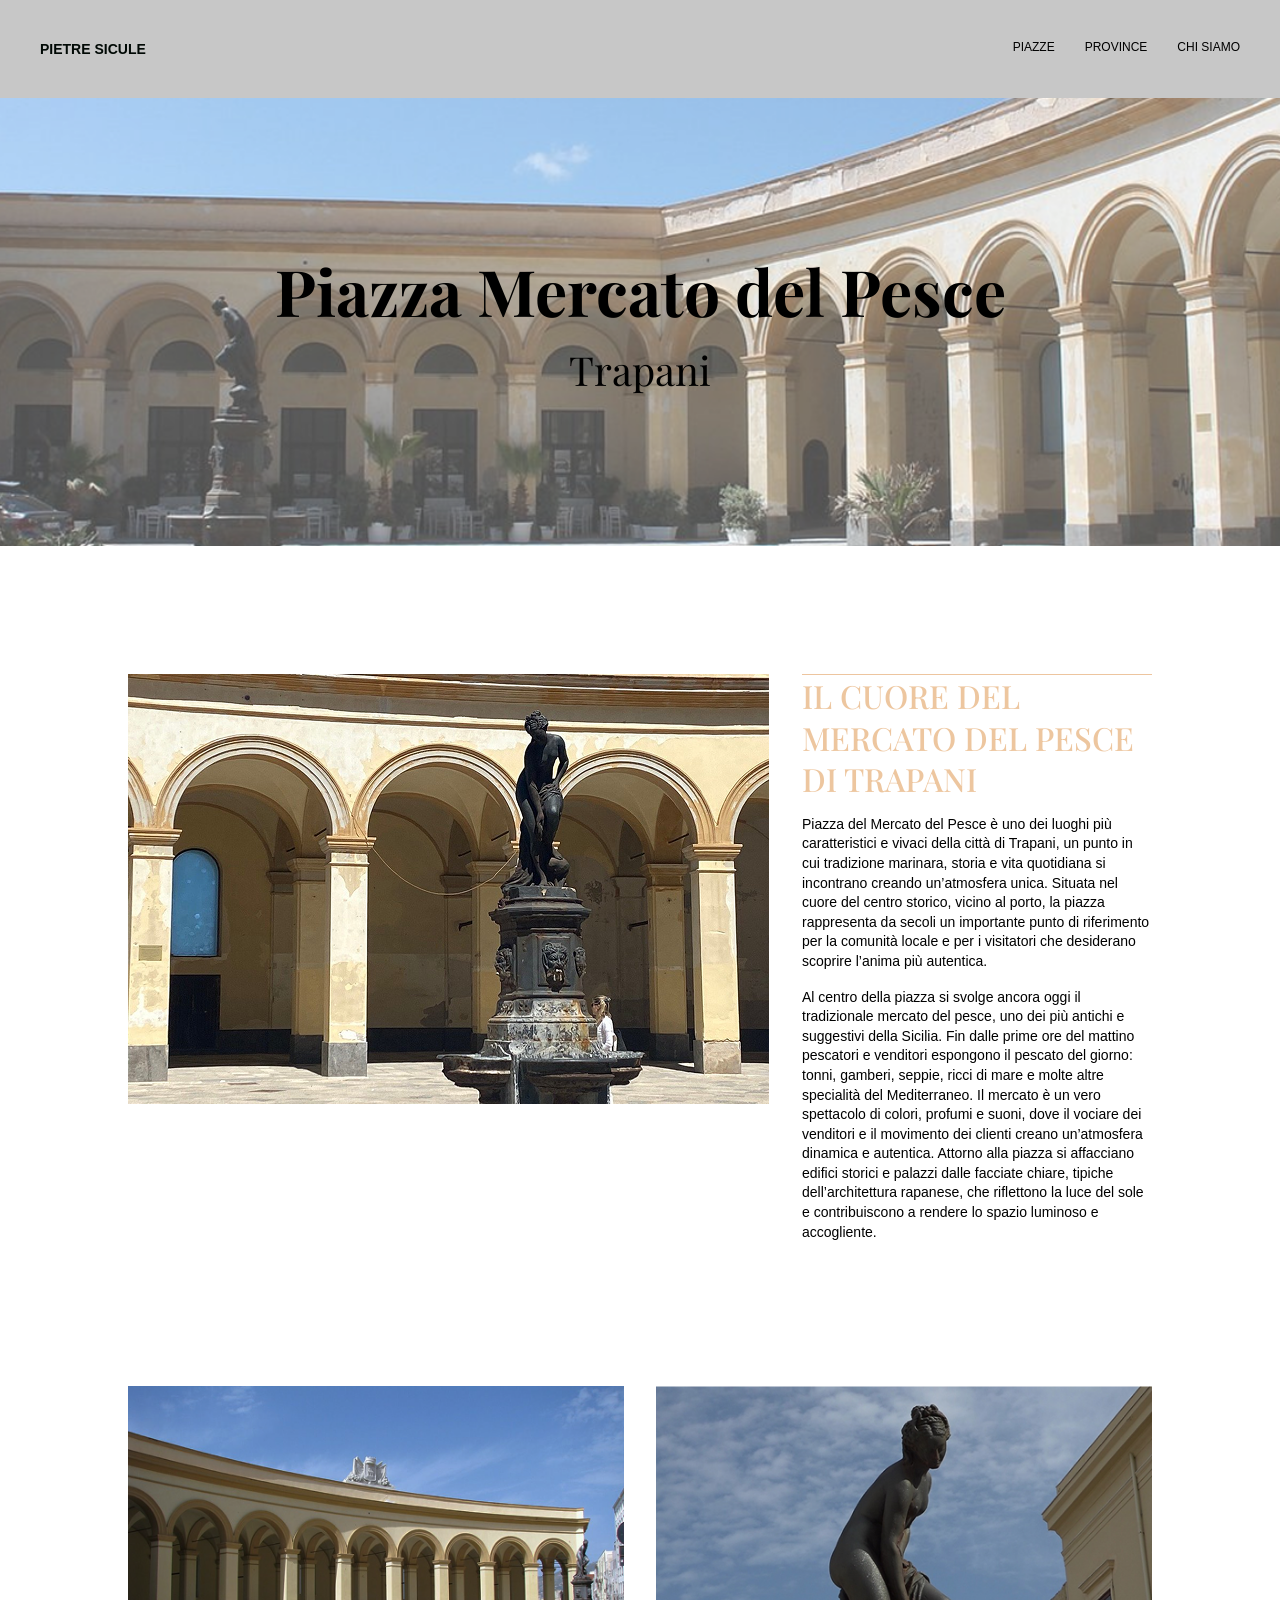
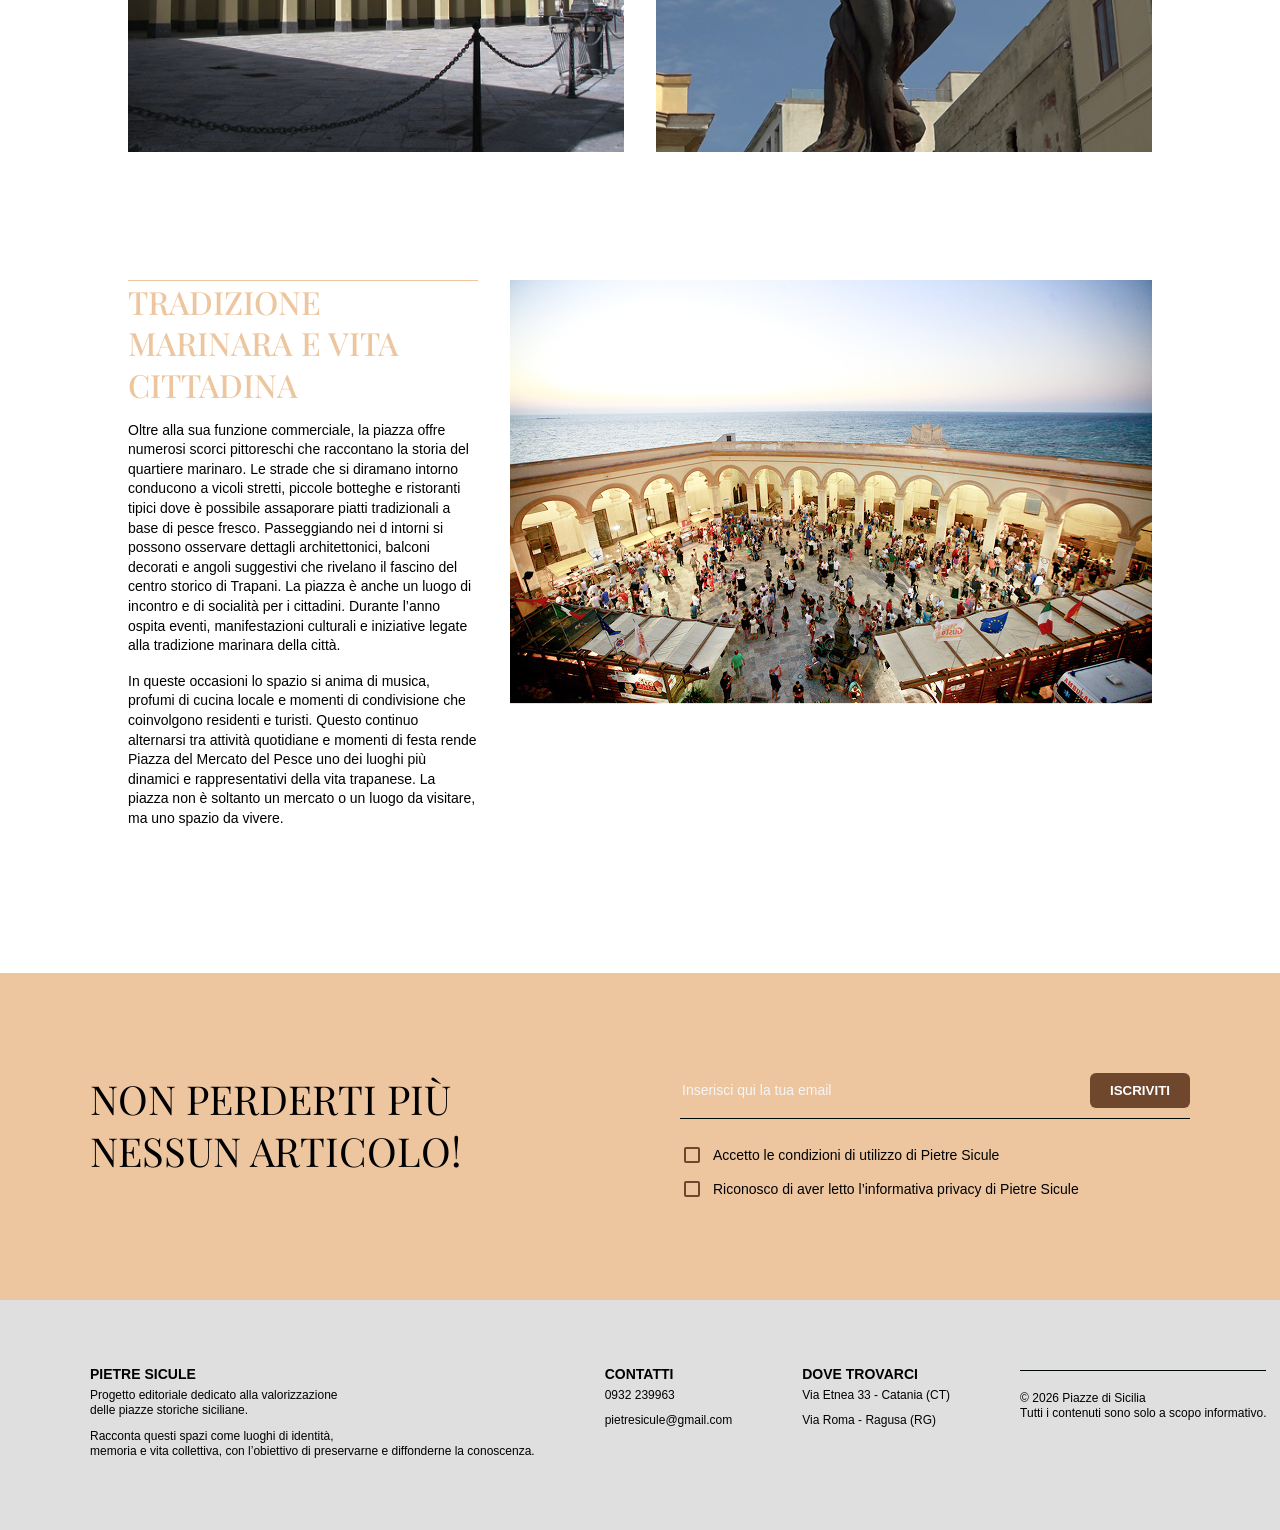
<file: trapani.html>
<!DOCTYPE html>
<html lang="en">
<head>
    <meta charset="UTF-8">
    <meta name="viewport" content="width=device-width, initial-scale=1.0">
    <title>Piazza Mercato del Pesce Trapani </title>
    <link rel="preconnect" href="https://fonts.googleapis.com">
    <link rel="preconnect" href="https://fonts.gstatic.com" crossorigin>
    <link href="https://fonts.googleapis.com/css2?family=Playfair+Display:ital,wght@0,400..900;1,400..900&display=swap" rel="stylesheet">
    <link rel="stylesheet" href="css/style.css">
</head>
<body>
   <header>
        <div class="textheader">
        <p><a href="index.html">Pietre Sicule</a></p>
        <nav>
            <ul>
                <li><a href = "piazze.html">piazze</a></li>
                <li><a href = "province.html">province</a></li>
                <li><a href = "about.html">chi siamo</a></li>
            </ul>
        </nav>
        </div>
   </header> 
   <main>
    <section class="hero hero_trapani">
    <div class="hero_text">
      <h1>Piazza Mercato del Pesce</h1>
      <p>Trapani</p>
    </div>
  </section>
    <section class="content">
        <div class="content_uno">
            <div class="uno_img">
                <img src="img/trapani1.png" class="gallery">
            </div>
        <div class="uno_text">
            <h1>il cuore del mercato del pesce di Trapani</h1>
            <p>Piazza del Mercato del Pesce è uno dei luoghi più caratteristici e vivaci della città
              di Trapani, un punto in cui tradizione marinara, storia e vita quotidiana si incontrano
              creando un’atmosfera unica. Situata nel cuore del centro storico, vicino al porto,
              la piazza rappresenta da secoli un importante punto di riferimento per la comunità
              locale e per i visitatori che desiderano scoprire l’anima più autentica.</p>
            <p>Al centro della piazza si svolge ancora oggi il tradizionale mercato
              del pesce, uno dei più antichi e suggestivi della Sicilia. Fin dalle
              prime ore del mattino pescatori e venditori espongono il pescato del giorno:
              tonni, gamberi, seppie, ricci di mare e molte altre specialità del Mediterraneo.
              Il mercato è un vero spettacolo di colori, profumi e suoni, dove il vociare dei venditori
              e il movimento dei clienti creano un’atmosfera dinamica e autentica. Attorno alla piazza
              si affacciano edifici storici e palazzi dalle facciate chiare, tipiche dell’architettura
              rapanese, che riflettono la luce del sole e contribuiscono a rendere lo spazio luminoso
              e accogliente.</p>
        </div>    
        </div>
    <div class="img">
        <img src="img/trapani2.png" class="gallery">
        <img src="img/trapani3.png" class="gallery">
    </div>
        <div class="content_uno">
        <div class="uno_text">
            <h1>tradizione marinara e vita cittadina</h1>
            <p>Oltre alla sua funzione commerciale, la piazza offre numerosi scorci pittoreschi
              che raccontano la storia del quartiere marinaro. Le strade che si diramano
              intorno conducono a vicoli stretti, piccole botteghe e ristoranti tipici dove è
              possibile assaporare piatti tradizionali a base di pesce fresco. Passeggiando nei d
              intorni si possono osservare dettagli architettonici, balconi decorati e
              angoli suggestivi che rivelano il fascino del centro storico di Trapani.
              La piazza è anche un luogo di incontro e di socialità per i cittadini.
              Durante l’anno ospita eventi, manifestazioni culturali e iniziative legate
              alla tradizione marinara della città.</p>
            <p>In queste occasioni lo spazio si anima di musica,
              profumi di cucina locale e momenti di condivisione che coinvolgono residenti e turisti.
              Questo continuo alternarsi tra attività quotidiane e momenti di festa rende Piazza del
              Mercato del Pesce uno dei luoghi più dinamici e rappresentativi della vita trapanese.
              La piazza non è soltanto un mercato o un luogo da visitare,
              ma uno spazio da vivere.</p>   
               </div>
            <div class="uno_img">
                <img src="img/trapani4.png" class="gallery">
            </div>
        </div>    
    </section>
     <section class="banner">
  <div class="banner_container">

    <div class="banner_title">
      <h1>Non perderti più nessun articolo!</h1>
    </div>

    <div class="banner_content">

      <div class="email_row">
        <input type="email" placeholder="Inserisci qui la tua email">
        <button type="button">Iscriviti</button>
      </div>

      <div class="banner_cond">
        <label>
          <input type="checkbox">
          Accetto le condizioni di utilizzo di Pietre Sicule
        </label>

        <label>
          <input type="checkbox">
          Riconosco di aver letto l’informativa privacy di Pietre Sicule
        </label>
      </div>

    </div>

  </div>
</section>
<footer>
  <div class="footer_container">
    <div class="footer_text">
    <div class="colonna">
        <h3>pietre sicule</h3>
        <p>Progetto editoriale dedicato alla valorizzazione<br>
        delle piazze storiche siciliane.</p>
        <p>Racconta questi spazi come luoghi di identità,<br>
          memoria e vita collettiva, con l’obiettivo di preservarne e
          diffonderne la conoscenza.</p>
      </div>
      <div class="colonna">
        <h3>contatti</h3>
        <p>0932 239963</p>
        <p>pietresicule@gmail.com</p>
      </div>
    <div class="colonna">
        <h3>dove trovarci</h3>
        <p>Via Etnea 33 - Catania (CT)</p>
        <p>Via Roma - Ragusa (RG)</p>
      </div>  
      <div class="colonna">
        <p>© 2026 Piazze di Sicilia<br>
            Tutti i contenuti sono solo a scopo informativo.</p>
    </div>
    </div> 
</footer>
   </main>
<div id="lightbox">
  <span class="close">&times;</span>
  <span class="arrow left">&#10094;</span>
  <img id="lightbox-img">
  <span class="arrow right">&#10095;</span>
</div>

<script>

const images = document.querySelectorAll(".gallery");
const lightbox = document.getElementById("lightbox");
const lightboxImg = document.getElementById("lightbox-img");

let index = 0;

function showImage(i){
    index = i;
    lightboxImg.src = images[index].src;
    lightbox.style.display = "flex";
}

function next(){
    index = (index + 1) % images.length;
    lightboxImg.src = images[index].src;
}

function prev(){
    index = (index - 1 + images.length) % images.length;
    lightboxImg.src = images[index].src;
}

images.forEach((img, i)=>{
    img.addEventListener("click", ()=> showImage(i));
});

document.querySelector(".right").onclick = next;
document.querySelector(".left").onclick = prev;

document.querySelector(".close").onclick = ()=> lightbox.style.display="none";

lightbox.addEventListener("click",(e)=>{
if(e.target === lightbox){
lightbox.style.display="none";
}
});

document.addEventListener("keydown",(e)=>{

if(lightbox.style.display === "flex"){

if(e.key === "ArrowRight") next();

if(e.key === "ArrowLeft") prev();

if(e.key === "Escape") lightbox.style.display="none";

}

});

</script>
</body>
</html>
</file>
<file: css/style.css>
:root {
    --primario: #e5ad76b2;
    --primario2:#E5AD76;
    --secondario:#6f472d;
    --secondario2:#c7c7c7;
    --text:#010905;
    --sfondo-1:#F5F5F5;
    --bianco:#fff;

    --space-xs:8px;
    --space-s: 16px;
    --space-sm: 20px;
    --space-md:32px;
    --space-lg:64px;
    --space-xl:128px;
    --space-2xl:192px;

    --font-base: 'helvetica', sans-serif;
    --font-title: 'playfair display', 'serif';
    --font-size-base: 12px;
    --font-size-s: 14px;
    --font-size-md: 18px;
    --font-size-lg:24px;
    --font-size-xl:40px;
    --font-size-xxl:64px;

    --container-width:1100px;
    --container-padding:20px;
}


html{
    box-sizing: border-box;
    overscroll-behavior: none;
}

body{
    margin: 0 auto;
    font-family: var(--font-base);
}

h1, h2, h3, h4, h5, h6, p, ul, ol {
    margin: 0;
    display: block;
}


header{
    max-width: 100%;
    background-color: var(--secondario2);
    text-transform: uppercase;
}

.textheader{
    max-width: auto;
    margin: 0 auto;
    display: flex;
    justify-content: space-between;
    padding: 40px;
}

header p a {
    margin: 0;
    font-size: var(--font-size-s);
    font-weight: bolder;
    color: #010905;
}

header nav ul{
    margin: 0;
    padding: 0;
    list-style: none;
    display: flex;
    gap: 30px;
    font-size: var(--font-size-base);
}

a{
    color:#000000;
    text-decoration: none;
    font-weight:500;

}

nav ul a:hover{
    color: #585858;
}

 .text a,
 .card_item .card_button {
    text-decoration: none;
    font-weight: 600;
    text-transform: uppercase;
    font-size: var(--font-size-base);
    position: relative;
    top: 5px;
    color: var(--bianco);
    padding: 10px 15px;
    background-color: var(--primario2);
    border-radius: 8px;
    display: inline-block;
}

.text a:hover,
.card_item .card_button:hover {
    color: #6f472d;
}

.hero{
    padding: 150px;
    background-size: cover;
    background-position: center;
    display: flex;
    justify-content: center;
    align-items: center;
}

.hero_home{
    background-image: url("../img/muretti.png");
}

.hero_ragusa{
    background-image: url("../img/ragusahero.png");
} 

.hero_catania{
    background-image: url("../img/cataniaheroe.png");
} 

.hero_messina{
    background-image: url("../img/heromessina.png");
} 

.hero_ortigia{
    background-image: url("../img/ortigiahero.png");
} 

.hero_agrigento{
    background-image: url("../img/agrigentohero.png");
} 

.hero_caltanissetta{
    background-image: url("../img/caltahero.png");
} 

.hero_trapani{
    background-image: url("../img/trapanihero.png");
} 

.hero_palermo{
    background-image: url("../img/palermohero.png");
} 

.hero_enna{
    background-image: url("../img/ennahero.png");
} 

.hero_piazze{
    background-image: url("../img/heropiazze.png");
} 

.hero_province{
    background-image: url("../img/hero_province.png");
} 

.hero_text{
    text-align: center;
    font-family: var(--font-title);
}

.hero_text h1{
    font-size: var(--font-size-xxl);
    padding-bottom: 10px;
}

.hero_text p{
    font-size: var(--font-size-xl);
}

.province{
    max-width: var(--container-width);
    margin: 0 auto;
    padding: 80px 0 120px 0;
    display:grid;
    grid-template-columns: 1fr 1fr;
}

.province_img{
    padding-bottom: 80px;
    grid-column: 1 / 3;  
    display: flex;
    justify-content: center; 
}

.province_text p{
    font-size:var(--font-size-s);
    line-height:1.4;
    padding-bottom: var(--space-s);
}

.province_text{
    padding: 50px;
    position: relative;
}


.evidenza{
    color: var(--primario);
    font-weight: 600;
}

.province_text h1{
    padding-bottom: 10px;
    font-family: var(--font-title);
    color: var(--primario);
    font-size: var(--font-size-lg);
    font-weight: 500;
    text-transform: uppercase;
}


.content{
    max-width:var(--container-width);
    margin:0 auto;
    padding:128px 128px 0 128px;
}

.content_uno{
    display:grid;
    grid-template-columns:1fr 1fr;
    gap:var(--space-md);
    margin-bottom:var(--space-xl);
}

.uno_text{
    max-width: var(--container-width);
    border-top: 1.5px solid var(--primario);
}


.uno_text h1{
    font-size:32px;
    font-family: var(--font-title);
    font-weight: 500;
    text-transform: uppercase;
    line-height: 1.3em;
    margin-bottom: 15px;
    color: var(--primario);
}


.uno_text p{
    font-size:var(--font-size-s);
    line-height:1.4;
    margin-bottom: var(--space-s);
}


.img{
    display:grid;
    grid-template-columns:1fr 1fr;
    gap:var(--space-md);
    margin-bottom:var(--space-xl);
}

.img img{
    width:100%;
    display:block;
}


.cardhome{
    max-width: 1100px;
    margin:0 auto;
    padding: 70px 0;
    }


.cardhome h2{
    text-align: center;
    font-size: var(--font-size-lg);
    text-transform: uppercase;
    font-weight: lighter;
    color:var(--primario2);
    font-family: var(--font-title);
    position: relative;
    padding-bottom: 60px;
    
    
}

.card_contenitore{
   
    display: grid;
    grid-template-columns: repeat(3, 1fr);
    gap: 30px;
}

.card_item{
    background: var(--sfondo-1);
    padding: 10px 10px 20px 10px;
    border-bottom: 1px solid #010905;
    display: block;
    text-decoration: none;
    color: inherit; 
}

.card_item:hover {
  cursor: pointer;
}

.text h1{
    max-width: 280px;
    padding-top: 15px;

}
.text p{
    font-size:var(--font-size-base);
    padding: 15px 0 25px 0;
}
.card_img{
    position:relative
}

.tipologia {
    background-color:#E5AD76;
    padding: 5px 10px;
    position: absolute;
    bottom:0;
    left:0;
    text-transform: uppercase;
    font-size: var(--font-base);
    color: #ffffff;
}

.card_img img{
    width: 100%;
    display: block;
}

.info{
    max-width: 1100px;
    margin: 100px auto;
    background: var(--sfondo-1);
}

.info_text a{
    display: inline-block;
    margin-top: 25px;
    text-transform: uppercase;
    font-weight: 600;
    color:#ffffff;
    background-color: var(--primario2);
    padding: 10px 15px;
    border-radius:8px;
    font-size: var(--font-size-base);
}

.info_text a:hover{
    color: #6f472d;
}



.contenitore{
    display: flex;
    align-items: center;       
    justify-content: space-between; 
    gap: 60px;
    padding: var(--space-xl);
}

.info_text{
    max-width: 500px;
    line-height: 1.5em;
}

.info_img{
    display: flex;
    justify-content: center;
}

.info_img img{
    max-width: 100%;
    height: auto;
}

.info_text h1{
    max-width: 400px;
    font-size: var(--font-size-lg);
    font-family: var(--font-title);
    text-transform: uppercase;
    font-weight: lighter;
    margin-bottom: 20px;
}

.info_text h1::after{
    content: "";
    display: block;
    width: 460px;
    height: 1px;
    background: var(--primario);
    margin-top: 20px;
}

.banner{
    background: #e5ad76b0;
    padding:100px 0;
}

.banner_container{
    max-width:1100px;
    margin:0 auto;
    display:grid;
    grid-template-columns:1fr 1fr;
    gap:80px;
    align-items:start;
}

.banner_title h1{
    font-family:var(--font-title);
    font-size:var(--font-size-xl);
    font-weight: lighter;
    text-transform:uppercase;
    line-height:1.3em;
}

.banner_content{
    display:flex;
    flex-direction:column;
}

.email_row{
    display:flex;
    align-items:center;
    gap:20px;
    padding-bottom:10px;
    border-bottom:1px solid #010905;
    margin-bottom:25px;
}

.email_row input{
    flex:1;
    border:none;
    background:transparent;
    outline:none;
    font-size:var(--font-size-s);
}

.email_row input::placeholder{
    color:#F5F5F5;
    
}

.email_row button{
    background:var(--secondario); 
    color: var(--bianco);
    border: none;
    padding: 10px 20px;
    border-radius: 6px;
    font-weight: bold;
    text-transform: uppercase;
    cursor: pointer;
 
}

.email_row button:hover{
    background:var(--secondario2)
}

.banner_cond{
    display:flex;
    flex-direction:column;
    gap:12px;
}

.banner_cond label{
    display:flex;
    align-items:center;
    gap:10px;
    font-size: var(--font-size-s);
}

.banner_cond input[type="checkbox"]{
    appearance: none;
    width: 16px;
    height: 16px;
    border: 2px solid var(--secondario);
    border-radius: 2px;
    background: transparent;
    cursor: pointer;
    position: relative;
}


.banner_cond input[type="checkbox"]:checked::after{
    content: "✓";
    position: absolute;
    font-size: 12px;
    color: #8B5E3C;
    top: 50%;
    left: 50%;
    transform: translate(-50%, -60%);
}

footer{
    background:#dfdfdf;
}

.footer_container{
    max-width:1100px;
    margin:0 auto;
    padding: 60px 20px;
}

.footer_text{
    display: grid;
    grid-template-columns: repeat(4,max-content); 
    gap: 70px;
}

.footer_text p{
    font-size: var(--font-size-base);
    line-height: 1.3em;
    font-weight: 100;
    padding-bottom: 10px;
}

.footer_text h3{
    font-size: var(--font-size-s);
    font-weight:600;
    text-transform: uppercase;
    line-height: 2em;
}

.footer_text .colonna:last-child{
    border-top:1px solid #010905;
    padding-top:20px;
    margin-top:10px;
}

.content_about{
    max-width: var(--container-width);
    margin: 0 auto;
    padding: 80px 20px;
}

.about_block{
    display: grid;
    grid-template-columns: 1fr 1fr;
    gap: 40px;
    align-items: center;
    margin-bottom: 50px;
}


.about_text{
    max-width: 450px;
}

.about_img img{
    width: 100%;
    max-width: 450px;
    display: block;
}

.content_about h1{
    font-size: var(--font-size-lg);
    font-family: var(--font-title);
    color: var(--primario);
    font-weight:600;
    text-transform: uppercase;
    margin-bottom: 15px;
}

.content_about p{
    font-size: var(--font-size-s);
    line-height: 1.6;
}

.gallery{
cursor:pointer;
transition: 0.3s;
}


#lightbox{
display:none;
position:fixed;
top:0;
left:0;
width:100%;
height:100%;
background:rgba(0,0,0,0.9);
justify-content:center;
align-items:center;
z-index:1000;
}

#lightbox img{
max-width:80%;
max-height:80%;
}

.close{
position:absolute;
top:30px;
right:40px;
font-size:45px;
color:white;
cursor:pointer;
}

.close:hover{
    color:var(--primario);
}

.arrow:hover{
    color: var(--primario);
}

.arrow{
position:absolute;
top:50%;
font-size:60px;
color:white;
cursor:pointer;
user-select:none;
}

.left{
left:40px;
}

.right{
right:40px;
}

.gallery:hover{
  filter: brightness(40%);
}

@media (max-width:600px){

*, *::before, *::after {
    box-sizing: border-box;
}

.hero {
    padding: 80px 15px; 
}  

.hero_text {
    max-width:90%;
    margin: 0 auto; 
    padding: 0 10px;
    text-align: center;
}

.hero_text h1 {
    font-size: clamp(20px, 6vw, 32px); 
    line-height: 1.2;
}

.cardhome h2{
   padding: 45px 0 30px 0; 
}

.hero_text p {
    font-size: 14px;
    line-height: 1.3;
    margin-top: 5px;
}  
   
.info_text h1,
.banner_title h1,
.cardhome h2{
    font-size: var(--font-size-md);
}

.info_text p {
    font-size: var(--font-size-s);
}

.info_text h1::after {
    width: 90%; 
}

.content_uno, .img, .about_block {
    gap: 15px;
}

.textheader{
    flex-direction:column;
    gap:20px;
    padding:30px 20px;
    text-align:center;
}

header nav ul{
    justify-content:center;
    flex-wrap:wrap;
    gap:20px;
}

.card_contenitore{
    grid-template-columns:1fr;
    margin:0;
}

.card_img img {
    width:100%;
    border-radius:10px;
}

.card_item{
    border-radius:10px;
}

.cardhome{
    padding: 20px;
    margin: 0;
}
   
.info{
    margin:60px 20px;
    border-radius: 10px;
}

.contenitore{
    flex-direction:column;
    padding:40px 20px;
    gap:30px;
}

    .info_text{
        order:1;
        max-width:80%;
        padding: 20px 0;
    }

    .info_text h1{
        line-height: 1.5em;
        max-width: 70%;
    }

    .info_img{
        order:2;
        width:100%;
    }

    .info_img img{
        width:100%;
        height:auto;
        max-width:100%;
    }

    .info_text a{
        display:inline-block;
        margin-top:20px;
    }


.banner {
    padding: 50px 20px;
}

.banner_title h1 {
    text-align: center;
}

.email_row input, .email_row button {
    font-size: var(--font-size-s);
}
  
.banner_container{
    grid-template-columns:1fr;
    gap:40px;
}


.footer_container{
    padding: 40px 15px;
}

.footer_text{
    grid-template-columns:1fr;
    gap:35px;
    text-align:center;
    justify-items:center;
}

.colonna{
    max-width: 300px;
    width: 100%;
}  

.footer_text .colonna:nth-child(2){
    border-top: 1px solid #010905;
    padding-top: 40px;
    margin-top: 0;
}
    
.footer_text .colonna:last-child{
    border-top: 1px solid #010905;
    padding-top: 40px;
    margin-top: 0;
}

.content{
    padding:35px 30px;
}

.content_uno{
    grid-template-columns:1fr;
    gap:20px;
    margin-bottom:35px;
}

.uno_img img,
.img img{
    width:100%;
    border-radius:10px;
    display:block;
}

.img{
    grid-template-columns:1fr;
    gap:15px;
    margin-bottom:35px;
}

.uno_text{
    border-top:2px solid var(--primario);
    padding-top:15px;
    max-width:100%;
}

.uno_text h1{
    line-height:1.2;
    margin-bottom:10px;
}

.uno_text p{
    font-size:14px;
    line-height:1.5;
    margin-bottom:12px;
}

.province{
    display: block;
    padding: 30px 20px;
    max-width: 90%;
}

.province_img img{
    max-width: 100%;
}

.province_text{
    padding: 15px 0;
    position: relative;
}


.province_text:not(:last-child)::after{
    content: "";
    display: block;
    width: 80%;
    height: 1px;
    background: var(--primario);
    margin: 20px auto 0 auto;
}


.province_text h1{
    font-size: 20px;
    margin-bottom: 8px;
}

.province_text p{
    font-size: 14px;
    line-height: 1.4;
}


.about_block{
    grid-template-columns: 1fr;
    gap: 30px;
    margin-bottom: 40px;
}

.about_text{
    max-width: 100%;
}

.about_img img{
    max-width: 100%;
    border-radius: 10px;
}

.content_about{
    padding: 40px 20px;
}

.arrow{
    font-size: 30px;
}

.left{
     left:20px;
    }

.right{
    right:20px;
}
}
</file>
